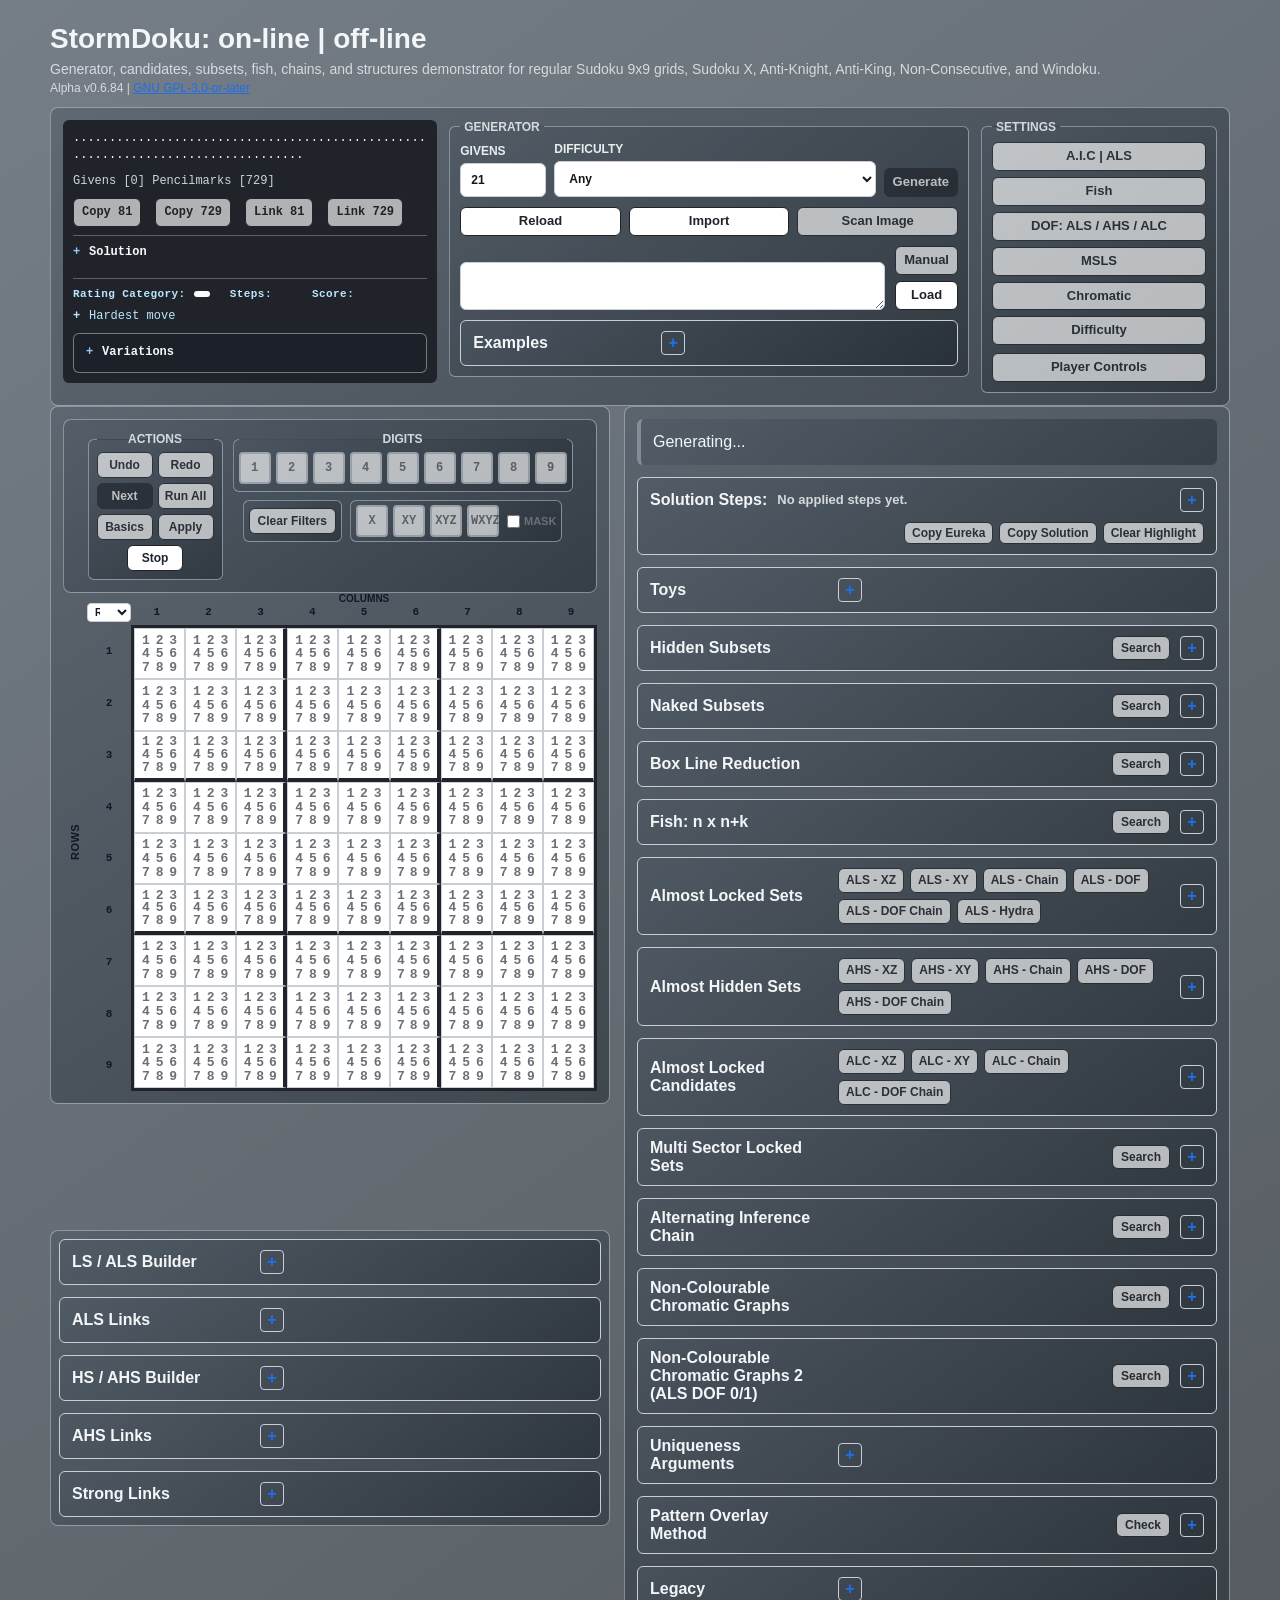
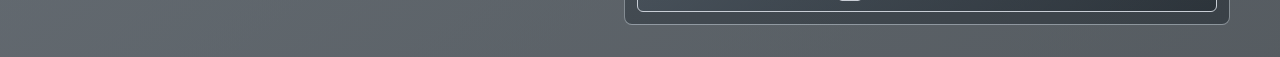
<file: index.html>
<!doctype html>
<html lang="en">
<head>
  <meta charset="utf-8">
  <meta http-equiv="Cache-Control" content="no-cache, no-store, must-revalidate">
  <meta http-equiv="Pragma" content="no-cache">
  <meta http-equiv="Expires" content="0">
  <meta name="viewport" content="width=device-width, initial-scale=1">
  <meta http-equiv="Content-Security-Policy" content="default-src 'self'; script-src 'self' 'unsafe-eval'; style-src 'self'; img-src 'self' blob: data:; worker-src 'self' blob:; connect-src 'self' blob:; font-src 'self' data:; object-src 'none'; base-uri 'self'; form-action 'self';">
  <title>StormDoku: on-line | off-line</title>
  <link rel="stylesheet" href="./src/app.css?v=20261119-02">
</head>
<body>
  <header>
    <div class="header-brand">
      <h1>StormDoku: <span title="Hosted use: the page may load its normal worker scripts and OCR resources when available.">on-line</span> | <span title="Local use: open the repository's index.html directly from file:// and use the bundled solver worker without a server or internet connection.">off-line</span></h1>
      <p class="topline">Generator, candidates, subsets, fish, chains, and structures demonstrator for regular Sudoku 9x9 grids, Sudoku X, Anti-Knight, Anti-King, Non-Consecutive, and Windoku.</p>
      <p class="app-meta">Alpha v0.6.84 | <a href="https://www.gnu.org/licenses/gpl-3.0.html" target="_blank" rel="noreferrer">GNU GPL-3.0-or-later</a></p>
    </div>
  </header>

  <main>
    <section class="workspace-panel controls-workspace-panel" aria-label="Controls">
      <div class="code puzzle-string-box">
        <div id="puzzleString"></div>
        <div id="puzzleStateMeta" class="puzzle-state-meta" aria-live="polite"></div>
        <div class="string-actions" aria-label="Copy puzzle strings">
          <button id="copyPuzzle81" class="secondary" type="button" title="Copy the original 81-character puzzle string">Copy 81</button>
          <button id="copyPuzzle729" class="secondary" type="button"
            title="Copy the current 729-candidate grid with cell and box borders">
            Copy 729
          </button>
          <button id="copyPuzzle81Link" class="secondary" type="button" title="Copy a link that opens this puzzle and its active variation settings">Link 81</button>
          <button id="copyPuzzle729Link" class="secondary" type="button" title="Copy a link that opens this candidate grid and its active variation settings">Link 729</button>
        </div>
        <details class="solution-inline" id="solutionPanel">
          <summary>Solution</summary>
          <div class="solution-inline-value" id="solutionString"></div>
        </details>
        <div id="ratingSummary" class="rating-summary" hidden aria-live="polite">
          <div class="rating-summary-line">
            <span class="rating-summary-label">Rating Category:</span>
            <strong id="ratingCategory" class="rating-summary-category"></strong>
            <span class="rating-summary-metrics">
              <span class="rating-summary-label" title="Number of solving steps included in the rating">Steps:</span>
              <span id="ratingStepCount" class="rating-summary-metric"></span>
              <span class="rating-summary-label rating-summary-score" title="Cumulative score across all applicable rated steps">Score:</span>
              <span id="ratingDetail" class="rating-summary-detail"></span>
            </span>
          </div>
          <details class="rating-hardest-move">
            <summary title="Highest-rated individual technique encountered; separate from the cumulative score">Hardest move</summary>
            <div id="ratingHardestMove" class="rating-hardest-move-value"></div>
          </details>
        </div>
        <details class="variant-settings">
        <summary>Variations</summary>
        <div class="variant-toggle-grid" aria-label="Sudoku variations">
          <label class="variant-toggle" title="Add the two main diagonal units.">
            <input id="variantDiagonal" type="checkbox">
            Diagonal
          </label>
          <label class="variant-toggle" title="Add the anti-diagonal unit.">
            <input id="variantAntiDiagonal" type="checkbox">
            Anti-Diagonal
          </label>
          <label class="variant-toggle" title="Add the four Windoku regions and five disjoint groups.">
            <input id="variantWindoku" type="checkbox">
            Windoku
          </label>
          <label class="variant-toggle" title="Prevent equal digits from touching diagonally.">
            <input id="variantAntiKing" type="checkbox">
            Anti-King
          </label>
          <label class="variant-toggle" title="Prevent equal digits from touching a chess-knight move away.">
            <input id="variantAntiKnight" type="checkbox">
            Anti-Knight
          </label>
          <label class="variant-toggle" title="Prevent consecutive digits from touching orthogonally.">
            <input id="variantNonConsecutive" type="checkbox">
            Non-Consecutive
          </label>
        </div>
        </details>
      </div>
      <fieldset class="generator-panel">
        <legend>Generator</legend>
        <div class="generator-fields">
          <label title="Target starting clues. The generator begins with a solved grid and removes clues; it may stop above this number when uniqueness or the selected difficulty requires it.">
            Givens
            <input id="givens" type="number" min="1" max="81" value="21"
              aria-label="Target number of starting clues">
          </label>
          <label>
            Difficulty
            <select id="generationDifficulty">
              <option value="Any" selected>Any</option>
              <option value="Lulz">Lulz</option>
              <option value="Extremely Easy">Extremely Easy</option>
              <option value="Very Easy">Very Easy</option>
              <option value="Modestly Easy">Modestly Easy</option>
              <option value="Easy">Easy</option>
              <option value="Moderate">Moderate</option>
              <option value="Tough">Tough</option>
              <option value="Challenging">Challenging</option>
              <option value="Irritating">Irritating</option>
              <option value="Frustrating">Frustrating</option>
              <option value="Hard">Hard</option>
              <option value="Demanding">Demanding</option>
              <option value="Expert">Expert</option>
              <option value="Brutal">Brutal</option>
              <option value="Fiendish">Fiendish</option>
              <option value="Nightmare">Nightmare</option>
              <option value="Abyssal">Abyssal</option>
              <option value="Ascendant">Ascendant</option>
              <option value="Transcendent">Transcendent</option>
              <option value="Singularity">Singularity</option>
              <option value="Unfathomable">Unfathomable</option>
              <option value="Unknown">Unknown</option>
            </select>
          </label>
          <button id="generate" type="button">Generate</button>
        </div>
        <div class="generator-actions">
          <button id="reset" class="secondary" type="button" title="Reload the current grid">Reload</button>
          <button id="import" class="secondary" type="button"
            title="Import from the clipboard. Accepts 81-character puzzle strings or 729-bit candidate strings.">
            Import
          </button>
          <button id="scanImage" class="secondary" type="button"
            title="Scan Image uses Tesseract.js OCR on hosted pages and a bundled Ocrad fallback for direct file pages. Tesseract is provided under the Apache License 2.0.">
            Scan Image
          </button>
        </div>
        <input id="ocrImageInput" type="file" accept="image/*" hidden>
        <div class="puzzle-input-group">
          <label>
            <textarea id="input" aria-label="Puzzle string" spellcheck="false"
              title="Accepts 81-character puzzle strings, 729 candidate bits, or candidate-grid text."></textarea>
          </label>
          <div class="puzzle-input-actions">
            <button id="manualMode" class="secondary" type="button" aria-pressed="false"
              aria-label="Manual grid building"
              title="Disable promotion security - to allow manual building of grids">
              Manual
            </button>
            <button id="load" class="secondary" type="button"
              title="Accepts 81-character puzzle strings, 729 candidate bits, or candidate-grid text. Load the puzzle string shown here.">
              Load
            </button>
          </div>
        </div>
      <details class="pom-panel examples-panel" id="examplesPanel">
        <summary><h2>Examples</h2></summary>
        <div class="pom-body">
          <div class="example-groups">
            <details class="example-group example-group-difficulty">
              <summary><h3>Difficulty Examples</h3></summary>
              <div class="report-subsection-body">
                <div class="example-item">
                  <button class="secondary example-load" type="button"
                    data-example-puzzle=".9.3.8.16....6....6.....548...4.6...5...7..........43....98....976......84....2.1">Moderate</button>
                  <code class="example-puzzle">.9.3.8.16....6....6.....548...4.6...5...7..........43....98....976......84....2.1</code>
                </div>
                <div class="example-item">
                  <button class="secondary example-load" type="button"
                    data-example-puzzle="6.238...77...............1.59..7.8....6..1..2.8..5......9...23....4..6.1....3....">Irritating</button>
                  <code class="example-puzzle">6.238...77...............1.59..7.8....6..1..2.8..5......9...23....4..6.1....3....</code>
                </div>
                <div class="example-item">
                  <button class="secondary example-load" type="button"
                    data-example-puzzle="2..3..9.......456...3.7...1.4..23.........87..9.7............9...2.6.4188..4.5...">Hard</button>
                  <code class="example-puzzle">2..3..9.......456...3.7...1.4..23.........87..9.7............9...2.6.4188..4.5...</code>
                </div>
                <div class="example-item">
                  <button class="secondary example-load" type="button"
                    data-example-puzzle="........1.162.8..387...6.4...4.53..2.......655..7..3..7.83......4.6.....3...4....">Demanding</button>
                  <code class="example-puzzle">........1.162.8..387...6.4...4.53..2.......655..7..3..7.83......4.6.....3...4....</code>
                </div>
                <div class="example-item">
                  <button class="secondary example-load" type="button"
                    data-example-puzzle=".8.....61..2..7.....4...8.7.....247..4.6..1..5....9.3.8..1.594...........6.3.....">Nightmare</button>
                  <code class="example-puzzle">.8.....61..2..7.....4...8.7.....247..4.6..1..5....9.3.8..1.594...........6.3.....</code>
                </div>
              </div>
            </details>
            <details class="example-group example-group-uniqueness">
              <summary><h3>Uniqueness Arguments</h3></summary>
              <div class="report-subsection-body">
                <div class="example-item">
                  <button class="secondary example-load" type="button"
                    data-example-puzzle="57..24..1382761954....857....8.5.17.72..1..4.153497...237146.9.965.3.4178..579.6.">Unique Rectangle Type 1</button>
                  <code class="example-puzzle">57..24..1382761954....857....8.5.17.72..1..4.153497...237146.9.965.3.4178..579.6.</code>
                </div>
                <div class="example-item">
                  <button class="secondary example-load" type="button"
                    data-example-puzzle=".3...1.6.7...4.35.4.....7..8...7..2.....32.9....8.......6..8......293.....1...4..">Unique Rectangle Type 4 | 5</button>
                  <code class="example-puzzle">.3...1.6.7...4.35.4.....7..8...7..2.....32.9....8.......6..8......293.....1...4..</code>
                </div>
                <div class="example-item">
                  <button class="secondary example-load" type="button"
                    data-example-puzzle="9....86.......48.....65.2..3.1..............1.4.7.5.3......6....8..9..27..21...9.">Unique Rectangle Type 3 - ALS</button>
                  <code class="example-puzzle">9....86.......48.....65.2..3.1..............1.4.7.5.3......6....8..9..27..21...9.</code>
                </div>
                <div class="example-item">
                  <button class="secondary example-load" type="button"
                    data-example-puzzle="5.6.74...84935126717..86..548.5.79..9518.37..6.71495..215438679368795...794612853">Type 3 ALS | ALS-XZ</button>
                  <code class="example-puzzle">5.6.74...84935126717..86..548.5.79..9518.37..6.71495..215438679368795...794612853</code>
                </div>
                <div class="example-item">
                  <button class="secondary example-load" type="button"
                    data-example-puzzle=".2..86.5....75..6.568.4.....564379...9.168.35..35296...7..145..6.1.75....45.937..">Type 3 ALS-XZ</button>
                  <code class="example-puzzle">.2..86.5....75..6.568.4.....564379...9.168.35..35296...7..145..6.1.75....45.937..</code>
                  <small class="example-note">Also demonstrates Unique Rectangle Type 8.</small>
                </div>
                <div class="example-item">
                  <button class="secondary example-load" type="button"
                    data-example-puzzle=".....8......3...7...3.7492...271...6....3.....1...5.8.2..5.....3.198......7...5.1">Unique Rectangle Type 7</button>
                  <code class="example-puzzle">.....8......3...7...3.7492...271...6....3.....1...5.8.2..5.....3.198......7...5.1</code>
                </div>
              </div>
            </details>
            <details class="example-group example-group-chromatic">
              <summary><h3>Chromatic Graphs</h3></summary>
              <div class="report-subsection-body">
                <div class="example-item">
              <button class="secondary example-load" type="button" data-example-puzzle="........1.....2.3...4.15.......346...47..8.1.6.31.78...78...1.63...8..744.67.138.">Chromatic Type 2 - Same digit 1</button>
              <code class="example-puzzle">........1.....2.3...4.15.......346...47..8.1.6.31.78...78...1.63...8..744.67.138.</code>
            </div>
                <div class="example-item">
              <button class="secondary example-load" type="button" data-example-puzzle=".......12.....13....4.....5.3..647...6837...14.71.8....43.16...68.74.1.37..8.3.6.">Chromatic Type 2 - Same digit 2</button>
              <code class="example-puzzle">.......12.....13....4.....5.3..647...6837...14.71.8....43.16...68.74.1.37..8.3.6.</code>
            </div>
                <div class="example-item">
              <button class="secondary example-load" type="button" data-example-puzzle="...........1..2.34..2.1356..17.86..3.6.2.1.8.2.873.6...7..28...12.36..7.8.61.73..">Chromatic Type 2 - Same digit 3</button>
              <code class="example-puzzle">...........1..2.34..2.1356..17.86..3.6.2.1.8.2.873.6...7..28...12.36..7.8.61.73..</code>
            </div>
                <div class="example-item">
              <button class="secondary example-load" type="button" data-example-puzzle="123000709000700230000200045230071006019620070000900000301090000072360000960100300">Chromatic Type 2A +x Guardians</button>
              <code class="example-puzzle">123000709000700230000200045230071006019620070000900000301090000072360000960100300</code>
            </div>
              </div>
            </details>
            <details class="example-group example-group-fish">
              <summary><h3>Fish</h3></summary>
              <div class="report-subsection-body">
                <div class="example-item">
              <button class="secondary example-load" type="button" data-example-puzzle=".31...6..2.9....5.....8..9...8.6........29..79....3.684...32.8.76....3......45...">2x2+K1 Fish 2.25</button>
              <code class="example-puzzle">.31...6..2.9....5.....8..9...8.6........29..79....3.684...32.8.76....3......45...</code>
            </div>
                <div class="example-item">
              <button class="secondary example-load" type="button" data-example-puzzle=".46...92..9.......8.13...4..8..4.61.2...6.5......2..94..37.9.....8.....6.......7.">3x3+2 fish</button>
              <code class="example-puzzle">.46...92..9.......8.13...4..8..4.61.2...6.5......2..94..37.9.....8.....6.......7.</code>
            </div>
                <div class="example-item">
              <button class="secondary example-load" type="button" data-example-puzzle="4..8.1..28....3....2596..3..3...825....5..9...8....6..9...4...834...5.......9.7..">4x4+2 fish</button>
              <code class="example-puzzle">4..8.1..28....3....2596..3..3...825....5..9...8....6..9...4...834...5.......9.7..</code>
            </div>
              </div>
            </details>
            <!-- Test Grids are supported examples, not disposable failure fixtures. -->
            <details class="example-group example-group-test-grids">
              <summary><h3>Test Grids</h3></summary>
              <div class="report-subsection-body">
                <div class="example-item">
                  <button class="secondary example-load" type="button"
                    data-example-puzzle="123456789456789123789123456231564897564897231897231564312645978645978312978312645">Most Canonical</button>
                  <code class="example-puzzle">123456789456789123789123456231564897564897231897231564312645978645978312978312645</code>
                </div>
                <div class="example-item">
                  <button class="secondary example-load" type="button"
                    data-example-puzzle="85..7.269.7.5.934.3..264758.2764..351.8.3.6.7..6.21894485316..276149....29385..1.">Lulz grid</button>
                  <code class="example-puzzle">85..7.269.7.5.934.3..264758.2764..351.8.3.6.7..6.21894485316..276149....29385..1.</code>
                </div>
                <div class="example-item">
                  <button class="secondary example-load" type="button"
                    data-example-puzzle="500000009020100070008000300040002000000050000000706010003000800060004020900000005">Strmckr's 11.4 SE</button>
                  <code class="example-puzzle">500000009020100070008000300040002000000050000000706010003000800060004020900000005</code>
                </div>
                <div class="example-item">
                  <button class="secondary example-load" type="button"
                    data-example-key="blank-candidate-grid">Blank Grid</button>
                  <code class="example-puzzle">123456789 in every cell</code>
                </div>
              </div>
            </details>
            <details class="example-group example-group-subsets">
              <summary><h3>Subsets</h3></summary>
              <div class="report-subsection-body">
                <div class="example-item">
              <button class="secondary example-load" type="button" data-example-puzzle="...6.1...49...5..26....4....128..56.7.....9...48.9....26.....9..5....48.........3">Hidden Pair</button>
              <code class="example-puzzle">...6.1...49...5..26....4....128..56.7.....9...48.9....26.....9..5....48.........3</code>
            </div>
                <div class="example-item">
              <button class="secondary example-load" type="button" data-example-puzzle="..6.2....3..6.8..92.139.....7.....5..1...67.4.6..5.9.1...16.5..62...9.17.4....8..">Hidden Triple</button>
              <code class="example-puzzle">..6.2....3..6.8..92.139.....7.....5..1...67.4.6..5.9.1...16.5..62...9.17.4....8..</code>
            </div>
                <div class="example-item">
              <button class="secondary example-load" type="button" data-example-puzzle=".76...4.11..3...8..4......2....2...5.....5.39.61......9..6.85....7.5...........24">Naked Triple</button>
              <code class="example-puzzle">.76...4.11..3...8..4......2....2...5.....5.39.61......9..6.85....7.5...........24</code>
            </div>
                <div class="example-item">
              <button class="secondary example-load" type="button" data-example-puzzle="049750000500000000008690000097083260060000050035460980000026700000000008000075420">Hidden Quad</button>
              <code class="example-puzzle">049750000500000000008690000097083260060000050035460980000026700000000008000075420</code>
            </div>
              </div>
            </details>
            <details class="example-group example-group-aic">
              <summary><h3>A.I.C.</h3></summary>
              <div class="report-subsection-body">
                <div class="example-item">
              <button class="secondary example-load" type="button" data-example-puzzle=".6.....59....29.6.27........1.....2...678....93.15....1....48..8...7...3......51.">M(3)-Wing</button>
              <code class="example-puzzle">.6.....59....29.6.27........1.....2...678....93.15....1....48..8...7...3......51.</code>
            </div>
                <div class="example-item">
              <button class="secondary example-load" type="button" data-example-puzzle="..........8.6.23.46..4.1....6.9...1..27...8..4.....96..48........1..3......5..471">M(2) - Wing</button>
              <code class="example-puzzle">..........8.6.23.46..4.1....6.9...1..27...8..4.....96..48........1..3......5..471</code>
            </div>
                <div class="example-item">
              <button class="secondary example-load" type="button" data-example-puzzle=".5.3.....8...193............8...4.2.5.....79.26.9..4.1.436.7.....5...........32.6">L(1)-Wing</button>
              <code class="example-puzzle">.5.3.....8...193............8...4.2.5.....79.26.9..4.1.436.7.....5...........32.6</code>
            </div>
                <div class="example-item">
              <button class="secondary example-load" type="button" data-example-puzzle="5..1..3.........6.98...2........3..52...9.....9...428.14.9.....7..5....4..3...92.">L(2)-Wing</button>
              <code class="example-puzzle">5..1..3.........6.98...2........3..52...9.....9...428.14.9.....7..5....4..3...92.</code>
            </div>
                <div class="example-item">
              <button class="secondary example-load" type="button" data-example-puzzle="4.8.963..2...3..5....1.2.6..7......6...71.........8.9...4..1....8.674.12..5......">L(3)-Wing</button>
              <code class="example-puzzle">4.8.963..2...3..5....1.2.6..7......6...71.........8.9...4..1....8.674.12..5......</code>
            </div>
                <div class="example-item">
              <button class="secondary example-load" type="button" data-example-puzzle="26...7....1....37....356......5.4....7.96......9...62.....9..35.2..4.81...8..3...">H(3)-Wing</button>
              <code class="example-puzzle">26...7....1....37....356......5.4....7.96......9...62.....9..35.2..4.81...8..3...</code>
            </div>

                <div class="example-item">
              <button class="secondary example-load" type="button" data-example-puzzle=".8...4...1.79.6....6.8.52..6...79..8.35...96...8...4.......1...5..4....9...6.714.">2-String Kite</button>
              <code class="example-puzzle">.8...4...1.79.6....6.8.52..6...79..8.35...96...8...4.......1...5..4....9...6.714.</code>
            </div>
                <div class="example-item">
              <button class="secondary example-load" type="button" data-example-puzzle=".....95.2.2...7..4.9.......3........61.8.....2......4..8..6.3..9.62...7......415.">W-Wing</button>
              <code class="example-puzzle">.....95.2.2...7..4.9.......3........61.8.....2......4..8..6.3..9.62...7......415.</code>
            </div>
                <div class="example-item">
              <button class="secondary example-load" type="button" data-example-puzzle="6...7...4.....92.1...6123...81...9.....3......24.......6.2.7.8.....85....9....45.">S-Wing</button>
              <code class="example-puzzle">6...7...4.....92.1...6123...81...9.....3......24.......6.2.7.8.....85....9....45.</code>
            </div>
                <div class="example-item">
              <button class="secondary example-load" type="button" data-example-puzzle="1....36..2..9........681.325...74..3.7...2.6........8..2....5...3...68..6..1...7.">Empty Rectangle</button>
              <code class="example-puzzle">1....36..2..9........681.325...74..3.7...2.6........8..2....5...3...68..6..1...7.</code>
            </div>
                <div class="example-item">
              <button class="secondary example-load" type="button" data-example-puzzle="8..6......6..31..2...2....7....2.......8...49...7.318.6........42.38.6..39..4....">Empty Rectangle 2</button>
              <code class="example-puzzle">8..6......6..31..2...2....7....2.......8...49...7.318.6........42.38.6..39..4....</code>
            </div>
              </div>
            </details>
            <details class="example-group example-group-als">
              <summary><h3>ALS</h3></summary>
              <div class="report-subsection-body">
                <div class="example-item">
              <button class="secondary example-load" type="button" data-example-puzzle="46..83....5.21.436.134..8....164859...4.7.1...951327....6...38.53.8.4......39...5">XY-Wing</button>
              <code class="example-puzzle">46..83....5.21.436.134..8....164859...4.7.1...951327....6...38.53.8.4......39...5</code>
            </div>
                <div class="example-item">
              <button class="secondary example-load" type="button" data-example-puzzle="1..4.69.....1...24...2......82.4.7..5....8....9....3..2.78..5...68.752....592.68.">XY-Wing</button>
              <code class="example-puzzle">1..4.69.....1...24...2......82.4.7..5....8....9....3..2.78..5...68.752....592.68.</code>
            </div>
                <div class="example-item">
              <button class="secondary example-load" type="button" data-example-puzzle=".68..314974...6.....5...7.2.7.5.14...512.....38....59.....8...45.....8.7.....5..6">WXYZ-Wing</button>
              <code class="example-puzzle">.68..314974...6.....5...7.2.7.5.14...512.....38....59.....8...45.....8.7.....5..6</code>
            </div>
                <div class="example-item">
              <button class="secondary example-load" type="button" data-example-puzzle="726.......85.4..31.1.8........2..3..3...7.6.2....1..5463...1..81.8..64...74.8....">ALS-XZ</button>
              <code class="example-puzzle">726.......85.4..31.1.8........2..3..3...7.6.2....1..5463...1..81.8..64...74.8....</code>
            </div>
                <div class="example-item">
              <button class="secondary example-load" type="button" data-example-puzzle="..278....1.....7.3.....9.8.48...6.9.....4.2.82..17........5.3...358....2.4.......">D.D.S</button>
              <code class="example-puzzle">..278....1.....7.3.....9.8.48...6.9.....4.2.82..17........5.3...358....2.4.......</code>
            </div>
                <div class="example-item">
              <button class="secondary example-load" type="button" data-example-puzzle=".......87..3.1.......59.16....2....9..2.5.34..9.3......564....874..2......91..6..">DDS</button>
              <code class="example-puzzle">.......87..3.1.......59.16....2....9..2.5.34..9.3......564....874..2......91..6..</code>
            </div>
                <div class="example-item">
              <button class="secondary example-load" type="button" data-example-puzzle="4.5.2.6..26819.....1.........961.48.3.4.8.....86.3......2..9.6..4.2..8.7...8..9..">VWXYZ Transport</button>
              <code class="example-puzzle">4.5.2.6..26819.....1.........961.48.3.4.8.....86.3......2..9.6..4.2..8.7...8..9..</code>
            </div>
              </div>
            </details>
            <details class="example-group example-group-ahs">
              <summary><h3>AHS</h3></summary>
              <div class="report-subsection-body">
                <div class="example-item">
              <button class="secondary example-load" type="button" data-example-puzzle="3..6.79...7..12385....3....76.3..89...9.6..1343.....56.9.2.35...4.19..3..23..6..9">AHS-XZ</button>
              <code class="example-puzzle">3..6.79...7..12385....3....76.3..89...9.6..1343.....56.9.2.35...4.19..3..23..6..9</code>
            </div>
              </div>
            </details>
          </div>
          </div>
        </div>
      </details>
      </fieldset>
      <dialog id="ocrDialog" class="ocr-dialog" aria-labelledby="ocrDialogTitle">
        <div class="ocr-dialog-body">
          <h2 id="ocrDialogTitle">Scan Sudoku Image</h2>
          <img id="ocrPreview" class="ocr-preview" alt="Selected Sudoku image preview">
          <div id="ocrStatus" role="status">Choose an image to begin.</div>
          <p class="input-note">Privacy: OCR runs in this page using the bundled local engine or local Tesseract assets. The selected image is not uploaded by StormDoku.</p>
          <label>
            Recognized givens
            <textarea id="ocrResult" class="ocr-result" spellcheck="false"
              aria-label="Recognized Sudoku givens"></textarea>
          </label>
          <div class="ocr-actions">
            <button id="ocrCancel" class="secondary" type="button">Cancel</button>
            <button id="ocrLoad" type="button" disabled>Load Grid</button>
          </div>
        </div>
      </dialog>
      <fieldset class="settings-dock">
        <legend>Settings</legend>
        <div class="settings-dock-actions">
          <button id="chainSettingsButton" class="secondary" type="button"
            popovertarget="chainSettingsPopover" popovertargetaction="toggle">
            A.I.C | ALS
          </button>
          <button id="fishSettingsButton" class="secondary" type="button"
            popovertarget="fishSettingsPopover" popovertargetaction="toggle">
            Fish
          </button>
          <button id="alsAhsAlcSettingsButton" class="secondary" type="button"
            popovertarget="alsAhsAlcSettingsPopover" popovertargetaction="toggle">
            DOF: ALS / AHS / ALC
          </button>
          <button id="mslsSettingsButton" class="secondary" type="button"
            popovertarget="mslsSettingsPopover" popovertargetaction="toggle">
            MSLS
          </button>
          <button id="chromaticSettingsButton" class="secondary" type="button"
            popovertarget="chromaticSettingsPopover" popovertargetaction="toggle">
            Chromatic
          </button>
          <button id="difficultySettingsButton" class="secondary" type="button"
            popovertarget="difficultySettingsPopover" popovertargetaction="toggle">
            Difficulty
          </button>
        </div>
        <button id="playerControlsButton" class="secondary" type="button"
          popovertarget="playerControlsPopover" popovertargetaction="toggle">
          Player Controls
        </button>
        <div id="playerControlsPopover" class="overlay-information-key" popover>
          <div class="overlay-key-grid">
            <label class="player-controls-toggle" title="Show givens/solved in Rn,Cn,Bn space">
              <input id="showFixedInVantage" type="checkbox" aria-label="Show givens and solved values in Rn, Cn, Bn space">
              <span>Show givens/solved in Rn,Cn,Bn space</span>
            </label>
            <label class="player-controls-toggle" title="Use zeroes for empty cells when copying the 81-character puzzle">
              <input id="copy81EmptyAsZero" type="checkbox" aria-label="Copy 81-character puzzle with zeroes for empty cells">
              <span>Copy 81 with 0 for empty cells</span>
            </label>
            <div class="overlay-key-item" title="Remove that candidate from the selected cell">
              <kbd>Ctrl/Cmd + 1-9</kbd><span>Remove candidate from selected cell</span>
            </div>
            <div class="overlay-key-item"><kbd>Left click cell</kbd><span>Select or focus cell</span></div>
            <div class="overlay-key-item"><kbd>Left click candidate</kbd><span>Add candidate</span></div>
            <div class="overlay-key-item"><kbd>Double-left-click candidate</kbd><span>Promote candidate to solved</span></div>
            <div class="overlay-key-item"><kbd>Right click candidate</kbd><span>Remove candidate</span></div>
            <div class="overlay-key-item"><kbd>Long press candidate</kbd><span>Remove candidate digit</span></div>
            <div class="overlay-key-item"><kbd>1-9 / Numpad</kbd><span>Add candidate</span></div>
            <div class="overlay-key-item"><kbd>Ctrl/Cmd + 1-9</kbd><span>Remove candidate from selected cell</span></div>
            <div class="overlay-key-item"><kbd>Spacebar + digit</kbd><span>Set solved value</span></div>
            <div class="overlay-key-item"><kbd>Spacebar + left click</kbd><span>Set clicked candidate solved</span></div>
            <div class="overlay-key-item"><kbd>Delete / Backspace</kbd><span>Remove or clear value</span></div>
            <div class="overlay-key-item"><kbd>Arrow keys</kbd><span>Wrap cell focus</span></div>
            <div class="overlay-key-item"><kbd>Home / End</kbd><span>Jump to r1c1 / r9c9</span></div>
            <div class="overlay-key-item"><kbd>Ctrl/Cmd + Z/Y</kbd><span>Undo / redo</span></div>
            <div class="overlay-key-item"><kbd>Ctrl/Cmd + N</kbd><span>Next solver move</span></div>
            <div class="overlay-key-item"><kbd>Ctrl/Cmd + R</kbd><span>Run all enabled moves</span></div>
            <div class="overlay-key-item"><kbd>Ctrl/Cmd + B</kbd><span>Apply basics</span></div>
            <div class="overlay-key-item"><kbd>Ctrl/Cmd + A</kbd><span>Apply highlighted move</span></div>
            <div class="overlay-key-item"><kbd>Ctrl/Cmd + S</kbd><span>Stop active search</span></div>
            <div class="overlay-key-item"><kbd>F1 / F2 / F3 / F4</kbd><span>Switch RC / Rn / Cn / Bn view</span></div>
            <div class="overlay-key-item"><kbd>Escape</kbd><span>Clear cell focus</span></div>
          </div>
        </div>
      </fieldset>
    </section>

    <div class="settings-popover-holder">
      <div id="difficultySettingsPopover" class="difficulty-settings-popover" popover>
        <section class="difficulty-math" aria-labelledby="difficultyMathHeading">
          <div class="difficulty-math-heading">
            <details class="difficulty-flow">
              <summary aria-label="Show solver search flow" title="Show solver search flow">+</summary>
              <div class="difficulty-flow-panel" role="note">
                <ol id="difficultyFlowList">
                  <li><strong>1. LULZ.</strong> <span>Return Last Man Standing immediately when it exists.</span></li>
                  <li><strong>2. Extremely Easy.</strong> <span>Hidden Single, Naked Single, then Box-Line Reduction.</span></li>
                  <li><strong>3. Very Easy.</strong> <span>Hidden Pair, Naked Pair, then basic X-Wing.</span></li>
                  <li><strong>4a. Modestly Easy chains.</strong> <span>Depth 2, strong-link types 0-3; tie order is Skyscraper, 2-String Kite, Finned X-Wing, Sashimi X-Wing, Empty Rectangle.</span></li>
                  <li><strong>4b. Modestly Easy fish.</strong> <span>Sequentially: Franken K0, Mutant K0, Franken K1, Mutant K1, Franken K2, Mutant K2.</span></li>
                  <li><strong>5. Easy.</strong> <span>Hidden Triple, Naked Triple, then basic Swordfish.</span></li>
                  <li><strong>6a. Moderate chains.</strong> <span>Depth 3 only, strong-link types 0-3: X-Chains plus the L(1)-Wing and ERI subclasses.</span></li>
                  <li><strong>6b. Moderate XY-Chains.</strong> <span>Depth 3, including XY-Wing/Ring forms.</span></li>
                  <li><strong>6c. Moderate B.A.R.N.S.</strong> <span>Size 3 XYZ Wing/Ring, after the XY phase.</span></li>
                  <li><strong>6d. Moderate named wings.</strong> <span>Depth 3; in order: L(2,3), W, S, M, H(1,2,3), and Strong wings/rings.</span></li>
                  <li><strong>6e. Moderate fish.</strong> <span>Sequentially: Franken K0, Mutant K0, Franken K1, Mutant K1, Franken K2, Mutant K2.</span></li>
                  <li><strong>7. Tough.</strong> <span>Hidden Quad, Naked Quad, then basic Jellyfish.</span></li>
                  <li><strong>8. Challenging.</strong> <span>Execute in order: X-Chains using strong-link types 0-3 at depth 4; B.A.R.N.S. transport; B.A.R.N.S./WXYZ size 4; XY-Chain depth 4; Hidden XY-Chain depth 4; ordinary AIC depth 4 with permitted Inversion Wings/Rings; then 4x4 Franken/Mutant fish in K0/K1/K2 order.</span></li>
                  <li><strong>9. Irritating.</strong> <span>In order: X-Chains depth 5; XY-Chain depth 5; Hidden XY-Chain depth 5; ordinary AIC depth 5; WXYZ transport; B.A.R.N.S. size 5; then 5x5 Franken/Mutant fish, with the listed subset/basic fish options off by default.</span></li>
                  <li><strong>10. Frustrating.</strong> <span>X-Chains depth 6, XY-Chains, Hidden XY-Chains, and AIC depth 6 with the configured ALS_RCC/AHS_RCC expansions; then B.A.R.N.S. transport size 5, B.A.R.N.S. size 6, Franken/Mutant 6x6 K0 fish, and W-Wing transport.</span></li>
                  <li><strong>11. Hard.</strong> <span>Full ALS-XZ, AHS-XZ, and ALC-XZ at depth 2; then full-depth ordinary X-Chains, XY-Chains, Hidden XY-Chains, and AIC using types 0-4 only; ALS/AHS/ALC nodes belong to their dedicated later phases.</span></li>
                  <li><strong>12. Demanding.</strong> <span>Named ALS/AHS/ALC Wings and Rings, Transport ALS-XZ, Transport AHS-XZ, Transport ALC-XZ, plus ALS-XY, AHS-XY, and ALC-XY at depth 3.</span></li>
                  <li><strong>13. Expert.</strong> <span>Transport ALS-XY, Transport AHS-XY, and Transport ALC-XY; size-9 subsets remain off by default.</span></li>
                  <li><strong>14. Brutal.</strong> <span>Full-scope ALS-Chains, AHS-Chains, and ALC-Chains beyond depth 3.</span></li>
                  <li><strong>15. Fiendish.</strong> <span>Dedicated AIC + ALS search using strong-link types 0-4 and ALS_RCC nodes.</span></li>
                  <li><strong>16. Nightmare.</strong> <span>Full AIC with all available link types beyond depth 3.</span></li>
                  <li><strong>17. Abyssal.</strong> <span>ALS-DOF, DDS, ADDS, AHS-DOF, then ALC-DOF with progressive DOF and digit scaling.</span></li>
                  <li><strong>18. Ascendant.</strong> <span>MSLS with progressively scaled multi-sector search.</span></li>
                  <li><strong>19. Transcendent.</strong> <span>ALS-DOF Chaining first, then AHS-DOF Chain, with progressive depth, digit, DOF, and runtime scaling.</span></li>
                  <li><strong>20. Singularity.</strong> <span>Non-Colourable Chromatic Graphs, then Non-Colourable Chromatic Graphs - ALS. ALS result forms and K values scale the score.</span></li>
                  <li><strong>21. Unfathomable.</strong> <span>ALS-Hydra chains, with score scaling by participant count.</span></li>
                </ol>
                <div class="difficulty-flow-rule"><strong>Selection rule:</strong> stop at the first phase with a valid move. Within that phase, choose the lowest final score, then the named tie order. A later phase never outranks an earlier phase.</div>
                <div class="difficulty-flow-rule"><strong>Score rule:</strong> base technique score + link modifiers + ALS_RCC digit modifiers + AHS_RCC cell modifiers. Strong-link modifiers are type 0=0.01, type 1=0.03, type 2=0.04, type 3=0.05, and type 4=0.06; ALS_RCC adds 0.01 per distinct digit in each ALS set, while AHS_RCC adds 0.01 per cell in each unique AHS set.</div>
              </div>
            </details>
            <h2 id="difficultyMathHeading">Search Flow / Score Math</h2>
          </div>
          <div class="difficulty-math-grid">
            <strong>Final move score</strong>
            <span>major technique score + link modifiers + ALS_RCC digit modifiers + AHS_RCC cell modifiers + shape/form modifiers</span>
            <strong>Ordinary links</strong>
            <span>Type 0 +0.01; Type 1 +0.03; Type 2 +0.04; Type 3 +0.05; Type 4 +0.06</span>
            <strong>ALS_RCC</strong>
            <span>+0.01 per digit in each unique set; 2 digits = +0.02, 3 digits = +0.03, and so on</span>
            <strong>ALS_RCC passes</strong>
            <span>2 digits → 3 → 4 → ... → configured maximum; larger passes are skipped when they cannot win</span>
            <strong>AHS_RCC</strong>
            <span>+0.01 per cell in each unique set; 2 cells = +0.02, 3 cells = +0.03, and so on</span>
            <strong>AHS_RCC passes</strong>
            <span>2 cells → 3 → 4 → ... → configured maximum; larger passes are skipped when they cannot win</span>
            <strong>Fish</strong>
            <span>n + (0.25 * K) + Franken 0.125 or Mutant 0.25</span>
            <strong>Chain / ALS</strong>
            <span>base + length excess + unique-digit excess + link curve + Open 0.25 or Ring 0.5</span>
            <strong>Transport</strong>
            <span>named transport modifier +1.0; generic chain length already accounts for length</span>
            <strong>DDS / ADDS</strong>
            <span>ALS-DOF = 12 + (0.25 * (DOF - 1)); DDS ring adds 0.5; Almost DDS adds 0.25 beyond DDS</span>
            <strong>DDS / ADDS Chain</strong>
            <span>base 13; Ring adds 0.5</span>
          </div>
          <p class="difficulty-math-note">The solver follows the phases above. It selects the lowest final score only among valid moves in the current phase; ties use that phase's item order.</p>
        </section>
        <div id="difficultyTable" class="difficulty-table" role="table" aria-label="Difficulty rating table"></div>
      </div>
    </div>

    <div class="settings-popover-holder">
      <div id="chromaticSettingsPopover" class="chain-settings-popover" popover>
        <div class="chain-settings-grid">
          <label>Graph Units
            <select id="chromaticUnitType">
              <option value="box">Boxes</option>
              <option value="row">Rows</option>
              <option value="column">Columns</option>
              <option value="all">All units</option>
            </select>
          </label>
          <div class="chromatic-range-grid" role="group" aria-label="Chromatic search ranges">
            <span></span>
            <span class="range-heading">Min</span>
            <span class="range-heading">Max</span>
            <span class="range-name">Sectors</span>
            <input id="chromaticMinSectors" type="number" min="2" max="5" value="4" aria-label="Minimum sectors">
            <input id="chromaticMaxSectors" type="number" min="2" max="6" value="6" aria-label="Maximum sectors">
            <span class="range-name">Digits</span>
            <input id="chromaticMinDigits" type="number" min="2" max="6" value="2" aria-label="Minimum digits">
            <input id="chromaticMaxDigits" type="number" min="2" max="6" value="5" aria-label="Maximum digits">
            <span class="range-name">Cells</span>
            <span class="range-empty" aria-hidden="true">-</span>
            <input id="chromaticMaxCells" type="number" min="12" max="40" value="32" aria-label="Maximum cells">
          </div>
        </div>
      </div>
    </div>

    <div class="settings-popover-holder">
      <div id="chainSettingsPopover" class="chain-settings-popover" popover>
        <div class="chain-settings-grid">
        <div class="chain-settings-row">
          <label>
            Chain Depth
            <select id="chainDepth">
              <option value="1">1</option>
              <option value="2">2</option>
              <option value="3">3</option>
              <option value="4">4</option>
              <option value="5">5</option>
              <option value="6">6</option>
              <option value="7">7</option>
              <option value="8" selected>8</option>
            </select>
          </label>
          <fieldset class="chain-type-filter">
            <legend>Usable Link Types</legend>
            <div class="chain-type-options">
              <label class="check" title="Type 1: bilocal strong links">
                <input id="chainStrongType0" type="checkbox" checked>
                Bi-Local
              </label>
              <label class="check" title="Type 2: cell-to-group strong links">
                <input id="chainStrongType1" type="checkbox" checked>
                Cell &lt;=&gt; Group
              </label>
              <label class="check" title="Type 3: group-to-group strong links">
                <input id="chainStrongType2" type="checkbox" checked>
                Group &lt;=&gt; Group
              </label>
              <label class="check" title="Type 4: empty-rectangle intersections">
                <input id="chainStrongType3" type="checkbox" checked>
                ERI
              </label>
              <label class="check" title="Type 5: Bivalve size-1 ALS strong links">
                <input id="chainStrongType4" type="checkbox" checked>
                BIVALVE (Size-1 ALS)
              </label>
              <label class="check" data-experimental-hidden="true" title="Almost Fish: a single digit XOR a genuine non-complete n x n+k fish">
                <input id="chainStrongType7" type="checkbox" disabled>
                ALMOST FISH (AF)
              </label>
              <label class="check" title="Include ALS RCC links in the chain walk">
                <input id="chainAlsRcc" type="checkbox" checked>
                ALS
              </label>
              <label class="check" title="Include AHS hidden-single links in the chain walk">
                <input id="chainAhs" type="checkbox" checked>
                AHS
              </label>
              <label class="check" data-experimental-hidden="true" title="Include verified non-colourable chromatic Type 3 XOR nodes in the chain walk">
                <input id="chainChromaticType3" type="checkbox" disabled>
                CHROMATIC T3
              </label>
            </div>
          </fieldset>
        </div>

        <fieldset class="chain-type-filter">
          <legend>Chain Node Size Limits</legend>
          <div class="chain-type-options">
            <label class="check" title="Limit the ALS node size used by chain searches.">
              <input id="chainUseAlsNodeLimits" type="checkbox" checked>
              ALS
            </label>
            <label>
              Max size
              <input id="chainAlsMaxSize" type="number" min="2" max="8" step="1" value="6">
            </label>
            <label class="check" title="Limit the AHS node size used by chain searches.">
              <input id="chainUseAhsNodeLimits" type="checkbox" checked>
              AHS
            </label>
            <label>
              Max digits
              <input id="chainAhsMaxSize" type="number" min="2" max="8" step="1" value="6">
            </label>
            <label class="check" title="Limit the ALS/AHS node size used by mixed ALC searches.">
              <input id="chainUseAlcNodeLimits" type="checkbox" checked>
              ALC
            </label>
            <label>
              Max size
              <input id="chainAlcMaxSize" type="number" min="2" max="8" step="1" value="5">
            </label>
          </div>
          <p class="difficulty-math-note">The selected maximum is cumulative: size 2, then sizes 2-3, then sizes 2-4, and so on.</p>
        </fieldset>

          <div class="move-type-control">
          <button id="moveTypeMenuButton" class="secondary move-type-menu-button" type="button"
            popovertarget="moveTypesPopover" popovertargetaction="toggle">
            Usable Move Types
          </button>
          <div id="moveTypesPopover" class="move-type-popover" popover>
            <details class="move-type-group">
              <summary>Singles</summary>
              <div class="move-type-group-options">
                <label class="check"><input id="moveLastManStanding" type="checkbox" checked> Last Man Standing</label>
                <label class="check"><input id="moveHiddenSingle" type="checkbox" checked> Hidden Single</label>
                <label class="check"><input id="moveNakedSingle" type="checkbox" checked> Naked Single</label>
              </div>
            </details>
            <details class="move-type-group">
              <summary>Locked Candidates</summary>
              <div class="move-type-group-options">
                <label class="check"><input id="moveBoxLine" type="checkbox" checked> Box - Line Reduction</label>
              </div>
            </details>
            <details class="move-type-group">
              <summary>Subsets</summary>
              <div class="move-type-group-options">
                <label class="check"><input id="moveHiddenPair" type="checkbox" checked> Hidden Pair</label>
                <label class="check"><input id="moveNakedPair" type="checkbox" checked> Naked Pair</label>
                <label class="check"><input id="moveHiddenTriple" type="checkbox" checked> Hidden Triple</label>
                <label class="check"><input id="moveNakedTriple" type="checkbox" checked> Naked Triple</label>
                <label class="check"><input id="moveHiddenQuad" type="checkbox" checked> Hidden Quad</label>
                <label class="check"><input id="moveNakedQuad" type="checkbox" checked> Naked Quad</label>
                <label class="check"><input id="moveHiddenQuintuple" type="checkbox"> Hidden Quintuple</label>
                <label class="check"><input id="moveNakedQuintuple" type="checkbox"> Naked Quintuple</label>
                <label class="check"><input id="moveHiddenSextuple" type="checkbox"> Hidden Sextuple</label>
                <label class="check"><input id="moveNakedSextuple" type="checkbox"> Naked Sextuple</label>
                <label class="check"><input id="moveHiddenSeptuple" type="checkbox"> Hidden Septuple</label>
                <label class="check"><input id="moveNakedSeptuple" type="checkbox"> Naked Septuple</label>
                <label class="check"><input id="moveHiddenOctuple" type="checkbox"> Hidden Octuple</label>
                <label class="check"><input id="moveNakedOctuple" type="checkbox"> Naked Octuple</label>
                <label class="check"><input id="moveHiddenNontuple" type="checkbox"> Hidden Nontuple</label>
                <label class="check"><input id="moveNakedNontuple" type="checkbox"> Naked Nontuple</label>
              </div>
            </details>
            <details class="move-type-group">
              <summary>Fish</summary>
              <div class="move-type-group-options">
                <label class="check"><input id="moveCyclops" type="checkbox"> Cyclops</label>
                <label class="check"><input id="moveXWing" type="checkbox" checked> X-Wing</label>
                <label class="check"><input id="moveExtendedFish2" type="checkbox" checked> 2x2+K Fish</label>
                <label class="check"><input id="moveSwordfish" type="checkbox" checked> SwordFish</label>
                <label class="check"><input id="moveExtendedFish3" type="checkbox" checked> 3x3+K Fish</label>
                <label class="check"><input id="moveJellyfish" type="checkbox" checked> JellyFish</label>
                <label class="check"><input id="moveExtendedFish4" type="checkbox" checked> 4x4+K Fish</label>
                <label class="check"><input id="moveSquirmbag" type="checkbox"> Squirmbag</label>
                <label class="check"><input id="moveExtendedFish5" type="checkbox"> 5x5+K Fish</label>
                <label class="check"><input id="moveWhale" type="checkbox"> Whale</label>
                <label class="check"><input id="moveExtendedFish6" type="checkbox"> 6x6+K Fish</label>
                <label class="check"><input id="moveLeviathan" type="checkbox"> Leviathan</label>
                <label class="check"><input id="moveExtendedFish7" type="checkbox"> 7x7+K Fish</label>
              </div>
            </details>
            <details class="move-type-group" open>
              <summary>Chain Search</summary>
              <div class="move-type-group-options">
                <label class="check"><input id="moveChains" type="checkbox" checked> Chains</label>
              </div>
            </details>
            <details class="move-type-group">
              <summary>X-Chains</summary>
              <div class="move-type-group-options">
                <label class="check"><input id="moveXChain" type="checkbox" checked> X-Chain</label>
                <label class="check"><input id="moveEmptyRectangle" type="checkbox" checked> Empty Rectangle</label>
                <label class="check"><input id="moveDualEmptyRectangle" type="checkbox" checked> Dual Empty Rectangle</label>
                <label class="check"><input id="moveRectKite" type="checkbox" checked> Rec'T Kite</label>
                <label class="check"><input id="moveEriChain" type="checkbox" checked> ERI(n)</label>
                <label class="check"><input id="moveBridgedEri" type="checkbox" checked> Bridged ERI</label>
                <label class="check"><input id="move2StringKite" type="checkbox" checked> 2-String Kite</label>
                <label class="check"><input id="moveSkyscraper" type="checkbox" checked> Skyscraper</label>
                <label class="check"><input id="moveChainXWing" type="checkbox" checked> X-Wing</label>
                <label class="check"><input id="moveFinnedXWing" type="checkbox" checked> Finned X-Wing</label>
                <label class="check"><input id="moveSashimiXWing" type="checkbox" checked> Sashimi X-Wing</label>
              </div>
            </details>
            <details class="move-type-group">
              <summary>XY-Chains</summary>
              <div class="move-type-group-options">
                <label class="check"><input id="moveXyChain" type="checkbox" checked> XY-Chain</label>
                <label class="check"><input id="moveXyWing" type="checkbox" checked> XY-Wing</label>
                <label class="check"><input id="moveRemotePair" type="checkbox" checked> Remote Pair</label>
                <label class="check"><input id="moveHiddenXyChain" type="checkbox" checked> Hidden XY-Chain</label>
                <label class="check"><input id="moveHiddenRemotePair" type="checkbox" checked> Hidden Remote Pair</label>
              </div>
            </details>
            <details class="move-type-group">
              <summary>Named Chains</summary>
              <div class="move-type-group-options">
                <label class="check"><input id="moveWWing" type="checkbox" checked> W-Wing</label>
                <label class="check"><input id="moveSWing" type="checkbox" checked> S-Wing</label>
                <label class="check"><input id="moveM2Wing" type="checkbox" checked> M(2)-Wing</label>
                <label class="check"><input id="moveM3Wing" type="checkbox" checked> M(3)-Wing</label>
                <label class="check"><input id="moveL1Wing" type="checkbox" checked> L(1)-Wing</label>
                <label class="check"><input id="moveL2Wing" type="checkbox" checked> L(2)-Wing</label>
                <label class="check"><input id="moveL3Wing" type="checkbox" checked> L(3)-Wing</label>
                <label class="check"><input id="moveH1Wing" type="checkbox" checked> H(1)-Wing</label>
                <label class="check"><input id="moveH2Wing" type="checkbox" checked> H(2)-Wing</label>
                <label class="check"><input id="moveH3Wing" type="checkbox" checked> H(3)-Wing</label>
                <label class="check"><input id="moveStrongWing" type="checkbox" checked> Strong Wing</label>
                <label class="check"><input id="moveInversion" type="checkbox" checked> Inversion Wings/Rings</label>
                <label class="check"><input id="moveAlsNamed" type="checkbox" checked> Named ALS Wings/Rings</label>
                <label class="check"><input id="moveAhsNamed" type="checkbox" checked> Named AHS Wings/Rings</label>
                <label class="check"><input id="moveAlcNamed" type="checkbox" checked> Named ALC Wings/Rings</label>
              </div>
            </details>
            <details class="move-type-group">
              <summary>ALS / Mixed Chains</summary>
              <div class="move-type-group-options">
                <label class="check"><input id="moveBarns" type="checkbox" checked> B.A.R.N.S.</label>
                <label class="check"><input id="moveBarnsTransport" type="checkbox" checked> B.A.R.N.S. Transport</label>
                <label class="check"><input id="moveAlsXz" type="checkbox" checked> ALS - XZ</label>
                <label class="check"><input id="moveTAlsXz" type="checkbox" checked> T-ALS-XZ</label>
                <label class="check"><input id="moveAlsXy" type="checkbox" checked> ALS - XY</label>
                <label class="check"><input id="moveTAlsXy" type="checkbox" checked> T-ALS-XY</label>
                <label class="check"><input id="moveAlsChain" type="checkbox" checked> ALS - Chain</label>
                <label class="check"><input id="moveAicAls" type="checkbox" checked> AIC + ALS</label>
                <label class="check"><input id="moveAlsDof" type="checkbox" checked> ALS - DOF</label>
                <label class="check"><input id="moveDds" type="checkbox" checked> DDS</label>
                <label class="check"><input id="moveAdds" type="checkbox" checked> Almost DDS</label>
              </div>
            </details>
            <details class="move-type-group">
              <summary>AHS / Almost Hidden Sets</summary>
              <div class="move-type-group-options">
                <label class="check"><input id="moveAhsXz" type="checkbox" checked> AHS - XZ</label>
                <label class="check"><input id="moveTAhsXz" type="checkbox" checked> T-AHS-XZ</label>
                <label class="check"><input id="moveAhsXy" type="checkbox" checked> AHS - XY</label>
                <label class="check"><input id="moveTAhsXy" type="checkbox" checked> T-AHS-XY</label>
                <label class="check"><input id="moveAhsChain" type="checkbox" checked> AHS - Chain</label>
                <label class="check"><input id="moveAhsDof" type="checkbox" checked> AHS - DOF</label>
                <label class="check"><input id="moveAhsDofChain" type="checkbox" checked> AHS - DOF Chain</label>
              </div>
            </details>
            <details class="move-type-group">
              <summary>ALC / Almost Locked Candidates</summary>
              <div class="move-type-group-options">
                <label class="check"><input id="moveAlcXz" type="checkbox" checked> ALC - XZ</label>
                <label class="check"><input id="moveTAlcXz" type="checkbox" checked> T-ALC-XZ</label>
                <label class="check"><input id="moveAlcXy" type="checkbox" checked> ALC - XY</label>
                <label class="check"><input id="moveTAlcXy" type="checkbox" checked> T-ALC-XY</label>
                <label class="check"><input id="moveAlcChain" type="checkbox" checked> ALC - Chain</label>
                <label class="check"><input id="moveAlcDof" type="checkbox" checked> ALC - DOF Chain</label>
              </div>
            </details>
            <details class="move-type-group">
              <summary>Multi-Sector Locked Sets</summary>
              <div class="move-type-group-options">
                <label class="check"><input id="moveMsls" type="checkbox" checked> MSLS</label>
              </div>
            </details>
          </div>
        </div>
      </div>
    </div>
    </div>

    <div class="settings-popover-holder">
      <div id="alsAhsAlcSettingsPopover" class="chain-settings-popover" popover>
        <h2>Degrees of Freedom: ALS / AHS / ALC</h2>
        <div class="chain-settings-grid">
          <fieldset>
            <legend>ALS DOF Search Range</legend>
            <div class="chain-settings-row">
              <label title="Maximum number of candidate digits allowed in each ALS. Larger values increase search cost.">
                Maximum ALS Size / Digits
                <input id="alsDofMaxDigits" type="number" min="2" max="9" step="1" value="5">
              </label>
          <label title="Maximum number of auxiliary ALS in one ALS-DOF collection.">
            Maximum Auxiliary ALS
                <input id="alsDofMaxAuxiliary" type="number" min="1" max="9" step="1" value="5">
              </label>
            </div>
            <label class="check" title="Allow verified ALS-DOF auxiliary chains to participate as Hydra branches and viable chain nodes.">
              <input id="alsDofHydraEnabled" type="checkbox" checked>
              Enable Hydra ALS-DOF chaining
            </label>
          </fieldset>
          <fieldset>
            <legend>ALS DOF Chain Search Range</legend>
            <div class="chain-settings-row">
              <label title="Maximum number of candidate digits allowed in each ALS used by the chain.">
                Chain ALS Size / Digits
                <input id="alsDofChainMaxDigits" type="number" min="2" max="9" step="1" value="5">
              </label>
          <label title="Maximum auxiliary ALS allowed in one ALS-DOF chain node.">
            Chain Auxiliary ALS
                <input id="alsDofChainMaxAuxiliary" type="number" min="1" max="9" step="1" value="5">
              </label>
              <label title="Maximum verified ALS-DOF chain results returned by one search.">
                Chain Maximum Results
                <input id="alsDofChainMaxResults" type="number" min="1" max="5000" step="1" value="500">
              </label>
            </div>
          </fieldset>
        </div>
        <div class="chain-settings-grid">
          <fieldset>
            <legend>AHS DOF Search Range</legend>
            <div class="chain-settings-row">
              <label title="Maximum AHS degree of freedom used as the hub.">
                Maximum DOF
                <input id="ahsDofMaxDof" type="number" min="2" max="3" step="1" value="2">
              </label>
              <label title="Maximum cells allowed in each AHS node.">
                Maximum AHS Cells
                <input id="ahsDofMaxCells" type="number" min="2" max="9" step="1" value="6">
              </label>
              <label title="Maximum DOF-1 auxiliary AHS nodes in one collection.">
                Maximum Auxiliary AHS
                <input id="ahsDofMaxAuxiliary" type="number" min="1" max="9" step="1" value="2">
              </label>
              <label title="Maximum verified results returned by one search.">
                Maximum Results
                <input id="ahsDofMaxResults" type="number" min="1" max="5000" step="1" value="500">
              </label>
            </div>
          </fieldset>
          <fieldset>
            <legend>AHS DOF Chain Search Range</legend>
            <div class="chain-settings-row">
              <label title="Maximum DOF allowed for the AHS-DOF chain hub.">
                Chain Maximum DOF
                <input id="ahsDofChainMaxDof" type="number" min="2" max="3" step="1" value="2">
              </label>
              <label title="Maximum cells allowed in each AHS node used by the chain.">
                Chain Maximum Cells
                <input id="ahsDofChainMaxCells" type="number" min="2" max="9" step="1" value="6">
              </label>
              <label title="Maximum auxiliary AHS nodes allowed in one chain collection.">
                Chain Auxiliary AHS
                <input id="ahsDofChainMaxAuxiliary" type="number" min="1" max="9" step="1" value="2">
              </label>
              <label title="Maximum number of links in an AHS-DOF chain.">
                Chain Maximum Depth
                <input id="ahsDofChainMaxDepth" type="number" min="2" max="5" step="1" value="3">
              </label>
              <label title="Maximum verified AHS-DOF chain results returned by one search.">
                Chain Maximum Results
                <input id="ahsDofChainMaxResults" type="number" min="1" max="5000" step="1" value="500">
              </label>
            </div>
            <label class="check" data-experimental-hidden="true" title="Experimental Hydra feature. May not function correctly; work in progress. Allow verified AHS-DOF auxiliary chains to participate as Hydra branches and viable chain nodes.">
              <input id="ahsDofHydraEnabled" data-experimental-hidden="true" type="checkbox" disabled>
              Enable Hydra AHS-DOF chaining
            </label>
          </fieldset>
        </div>
        <div class="chain-settings-grid">
          <fieldset>
            <legend>ALC DOF / Hydra Search Range</legend>
            <div class="chain-settings-row">
              <label title="Maximum DOF digits used by ALS and AHS roots in the mixed ALC search.">
                Maximum DOF Digits
                <input id="alcDofMaxDigits" type="number" min="2" max="9" step="1" value="5">
              </label>
              <label title="Maximum auxiliary branches allowed in one ALC Hydra result.">
                Maximum Auxiliary
                <input id="alcDofMaxAuxiliary" type="number" min="1" max="9" step="1" value="5">
              </label>
              <label title="Maximum verified ALC Hydra results returned by one search.">
                Maximum Results
                <input id="alcDofMaxResults" type="number" min="1" max="5000" step="1" value="300">
              </label>
            </div>
            <label class="check" data-experimental-hidden="true" title="Experimental Hydra feature. May not function correctly; work in progress. Allow verified ALC DOF auxiliary chains to participate as Hydra branches and viable chain nodes.">
              <input id="alcDofHydraEnabled" data-experimental-hidden="true" type="checkbox" disabled>
              Enable Hydra ALC-DOF chaining
            </label>
          </fieldset>
        </div>
      </div>
    </div>

    <div class="settings-popover-holder">
      <div id="mslsSettingsPopover" class="chain-settings-popover" popover>
        <div class="chain-settings-grid">
          <fieldset>
            <legend>MSLS Search Range</legend>
            <div class="chain-settings-row">
              <label title="Minimum MSLS size. Sizes 1-2 are ordinary locked-set cases and are skipped.">
                Minimum Sector Size
                <input id="mslsMinSize" type="number" min="3" max="5" step="1" value="3">
              </label>
              <label title="Maximum MSLS size. The default search scales from size 3 through size 5.">
                Maximum Sector Size
                <input id="mslsMaxSize" type="number" min="3" max="5" step="1" value="5">
              </label>
              <label title="Search states allocated per requested MSLS sector size.">
                State Budget / Size
                <input id="mslsStateBudget" type="number" min="1000" max="50000000" step="1000" value="5000000">
              </label>
              <label title="Maximum MSLS results returned by one search.">
                Maximum Results
                <input id="mslsResultLimit" type="number" min="1" max="50000" step="1" value="10000">
              </label>
            </div>
          </fieldset>
        </div>
      </div>
    </div>

    <div class="settings-popover-holder">
      <div id="fishSettingsPopover" class="fish-settings-popover" popover>
      <div class="fish-settings-grid">
        <fieldset>
          <legend>N Base x (N + K) Cover</legend>
          <div class="fish-size-row">
            <label>
              Min N Size
              <select id="fishMinSize"></select>
            </label>
            <label>
              Max N Size
              <select id="fishMaxSize"></select>
            </label>
            <label>
              Min K Size
              <select id="fishMinK"></select>
            </label>
            <label>
              Max K Size
              <select id="fishMaxK"></select>
            </label>
            <label class="check">
              <input id="fishFast" type="checkbox" checked>
              Fast Search Return
            </label>
          </div>
        </fieldset>

        <fieldset>
          <legend>Types</legend>
          <div class="fish-type-row">
            <label class="check">
              <input id="fishBasic" type="checkbox">
              Basic
            </label>
            <label class="check">
              <input id="fishFranken" type="checkbox" checked>
              Franken
            </label>
            <label class="check">
              <input id="fishMutant" type="checkbox" checked>
              Mutant
            </label>
          </div>
        </fieldset>

        <fieldset data-experimental-hidden="true">
          <legend>Almost Fish (AF)</legend>
          <div class="fish-size-row">
            <label title="Smallest fish base size considered by AF links.">
              Min N Size
              <select id="afMinSize"></select>
            </label>
            <label title="Largest fish base size considered by AF links.">
              Max N Size
              <select id="afMaxSize"></select>
            </label>
            <label title="Smallest cover excess k considered by AF links.">
              Min K Size
              <select id="afMinK"></select>
            </label>
            <label title="Largest cover excess k considered by AF links.">
              Max K Size
              <select id="afMaxK"></select>
            </label>
          </div>
          <div class="fish-type-row">
            <label class="check" title="Allow basic row/column fish formations.">
              <input id="afBasic" type="checkbox" checked>
              Basic
            </label>
            <label class="check" title="Allow Franken fish formations.">
              <input id="afFranken" type="checkbox">
              Franken
            </label>
            <label class="check" title="Allow Mutant fish formations.">
              <input id="afMutant" type="checkbox">
              Mutant
            </label>
          </div>
        </fieldset>

        <fieldset>
          <legend>Digit Selection</legend>
          <div id="fishDigits" class="toggle-grid digit-toggles"></div>
          <div class="bulk-row">
            <button id="fishDigitsOn" class="secondary" type="button">Turn ON All Digits</button>
            <button id="fishDigitsOff" class="secondary" type="button">Turn OFF All Digits</button>
          </div>
        </fieldset>

        <fieldset>
          <legend>Base Sectors</legend>
          <div id="fishBaseSectors" class="toggle-grid sector-toggles"></div>
          <div class="bulk-row">
            <button data-sector-kind="baseSectors" data-sector-start="0" data-sector-end="9" data-sector-on="true" class="secondary" type="button">Row On</button>
            <button data-sector-kind="baseSectors" data-sector-start="9" data-sector-end="18" data-sector-on="true" class="secondary" type="button">Col On</button>
            <button data-sector-kind="baseSectors" data-sector-start="18" data-sector-end="27" data-sector-on="true" class="secondary" type="button">Box On</button>
            <button data-sector-kind="baseSectors" data-sector-variants="diagonal,antiDiagonal" data-sector-on="true" class="secondary" type="button">Diagonal On</button>
            <button data-sector-kind="baseSectors" data-sector-variants="windoku" data-sector-on="true" class="secondary" type="button">Windoku On</button>
            <button data-sector-kind="baseSectors" data-sector-start="0" data-sector-end="9" data-sector-on="false" class="secondary" type="button">Row Off</button>
            <button data-sector-kind="baseSectors" data-sector-start="9" data-sector-end="18" data-sector-on="false" class="secondary" type="button">Col Off</button>
            <button data-sector-kind="baseSectors" data-sector-start="18" data-sector-end="27" data-sector-on="false" class="secondary" type="button">Box Off</button>
            <button data-sector-kind="baseSectors" data-sector-variants="diagonal,antiDiagonal" data-sector-on="false" class="secondary" type="button">Diagonal Off</button>
            <button data-sector-kind="baseSectors" data-sector-variants="windoku" data-sector-on="false" class="secondary" type="button">Windoku Off</button>
          </div>
        </fieldset>

        <fieldset>
          <legend>Cover Sectors</legend>
          <div id="fishCoverSectors" class="toggle-grid sector-toggles"></div>
          <div class="bulk-row">
            <button data-sector-kind="coverSectors" data-sector-start="0" data-sector-end="9" data-sector-on="true" class="secondary" type="button">Row On</button>
            <button data-sector-kind="coverSectors" data-sector-start="9" data-sector-end="18" data-sector-on="true" class="secondary" type="button">Col On</button>
            <button data-sector-kind="coverSectors" data-sector-start="18" data-sector-end="27" data-sector-on="true" class="secondary" type="button">Box On</button>
            <button data-sector-kind="coverSectors" data-sector-variants="diagonal,antiDiagonal" data-sector-on="true" class="secondary" type="button">Diagonal On</button>
            <button data-sector-kind="coverSectors" data-sector-variants="windoku" data-sector-on="true" class="secondary" type="button">Windoku On</button>
            <button data-sector-kind="coverSectors" data-sector-start="0" data-sector-end="9" data-sector-on="false" class="secondary" type="button">Row Off</button>
            <button data-sector-kind="coverSectors" data-sector-start="9" data-sector-end="18" data-sector-on="false" class="secondary" type="button">Col Off</button>
            <button data-sector-kind="coverSectors" data-sector-start="18" data-sector-end="27" data-sector-on="false" class="secondary" type="button">Box Off</button>
            <button data-sector-kind="coverSectors" data-sector-variants="diagonal,antiDiagonal" data-sector-on="false" class="secondary" type="button">Diagonal Off</button>
            <button data-sector-kind="coverSectors" data-sector-variants="windoku" data-sector-on="false" class="secondary" type="button">Windoku Off</button>
          </div>
        </fieldset>
      </div>
      </div>
    </div>

    <section class="layout">
      <section class="workspace-panel board-workspace-panel" aria-label="Grid">
        <section class="workspace-panel grid-controls-panel" aria-label="Grid controls">
        <div class="grid-controls-row">
          <div class="grid-digit-stack">
            <fieldset class="digit-focus-panel grid-digit-panel">
              <legend>Digits</legend>
              <div class="digit-focus-toolbar" aria-label="Digit highlights">
                <div id="digitFocusButtons" class="digit-focus-buttons"></div>
              </div>
            </fieldset>
            <div class="grid-filter-row">
              <fieldset class="grid-filter-clear-panel" aria-label="Clear digit filter">
                <legend class="visually-hidden">Digit Filter</legend>
                <button id="clearDigitFilter" class="secondary" type="button"
                  title="Clear selected digit highlights">Clear Filters</button>
              </fieldset>
              <fieldset class="candidate-size-toolbar grid-cell-size-panel" aria-label="Candidate size filter">
                <div class="candidate-size-heading">
                  <label class="candidate-size-toggle"
                    title="When enabled, selected digit highlights appear only in the active X, XY, XYZ, or WXYZ size filters.">
                    <input id="limitDigitHighlightsToSize" type="checkbox"
                      aria-label="Restrict digit highlights to selected sizes">
                    <span>Mask</span>
                  </label>
                </div>
                <div id="candidateSizeFilterButtons" class="candidate-size-buttons"></div>
              </fieldset>
            </div>
          </div>
          <fieldset class="header-tool-frame grid-actions-panel">
            <legend>Actions</legend>
            <div class="header-button-row">
              <button id="undo" class="secondary" title="Undo last cycle">Undo</button>
              <button id="redo" class="secondary" title="Redo last cycle">Redo</button>
              <button id="next">Next</button>
              <button id="run" class="secondary">Run All</button>
              <button id="applyBasics" class="secondary" type="button"
                title="Last Man Standing, singles, Box - Line Reduction, subsets, and basic fish sizes 1-4">Basics</button>
              <button id="applyHighlightedMove" class="secondary" type="button"
                title="Apply the currently highlighted move">Apply</button>
              <button id="stopSearch" class="secondary search-stop" type="button"
                title="Stop the active search or run" disabled>Stop</button>
            </div>
          </fieldset>
        </div>
        </section>
        <div class="grid-frame">
          <div class="grid-side-label">Rows</div>
          <div id="gridRowTitle" class="grid-row-title">
            <select id="gridViewSelector" class="grid-view-selector" title="Vantage Point" aria-label="Vantage Point">
              <option value="RC" selected>RC</option>
              <option value="Rn">Rn</option>
              <option value="Cn">Cn</option>
              <option value="Bn">Bn</option>
            </select>
          </div>
          <div class="grid-column-header">
            <div id="gridColumnTitle">Col</div>
            <div id="gridColumnNumbers" class="grid-column-numbers"></div>
          </div>
          <div id="gridRowHeader" class="grid-row-header"></div>
          <div id="board" class="board" aria-label="Sudoku candidate grid"></div>
        </div>
      </section>

        <section class="workspace-panel report-workspace-panel" aria-label="Grid reports">
          <div class="report-stack">
          <details class="pom-panel" id="alsPanel">
            <summary><h2>LS / ALS Builder</h2></summary>
            <div class="pom-body">
              <button id="alsBuild" class="secondary storage-action" type="button">Build LS / ALS</button>
              <small class="input-note">DOF = Degrees of Freedom. FOX = Fixed Over X.</small>
              <div id="alsResults" class="pom-results">No LS / ALS build has been run.</div>
            </div>
          </details>
          <details class="pom-panel" id="alsLinkPanel">
            <summary><h2>ALS Links</h2></summary>
            <div class="pom-body">
              <button id="alsLinkBuild" class="secondary storage-action" type="button">Build ALS Links</button>
              <div id="alsLinkResults" class="pom-results">No ALS link build has been run.</div>
            </div>
          </details>
          <details class="pom-panel" id="ahsPanel">
            <summary><h2>HS / AHS Builder</h2></summary>
            <div class="pom-body">
              <button id="ahsBuild" class="secondary storage-action" type="button">Build HS / AHS</button>
              <small class="input-note">DOF = Degrees of Freedom. FOX = Fixed Over X.</small>
              <div id="ahsResults" class="pom-results">No HS / AHS build has been run.</div>
            </div>
          </details>
          <details class="pom-panel" id="ahsLinkPanel">
            <summary><h2>AHS Links</h2></summary>
            <div class="pom-body">
              <button id="ahsLinkBuild" class="secondary storage-action" type="button">Build AHS Links</button>
              <div id="ahsLinkResults" class="pom-results">No AHS link build has been run.</div>
            </div>
          </details>
          <details class="pom-panel" id="strongLinkPanel">
            <summary><h2>Strong Links</h2></summary>
            <div class="pom-body">
              <button id="strongLinkBuild" class="secondary storage-action" type="button">Build Strong Links</button>
              <div id="strongLinkResults" class="pom-results"></div>
            </div>
          </details>
          </div>
        </section>

      <section class="workspace-panel solution-workspace-panel" aria-labelledby="solutionHeading">
        <h2 id="solutionHeading" class="workspace-panel-heading visually-hidden">Solution</h2>
        <div class="panel solution-column">
        <div id="status" class="status" role="status" aria-live="polite" aria-atomic="true">Ready.</div>
        <div id="searchDiagnostics" class="search-diagnostics" role="status" aria-live="polite" hidden></div>
        <details class="pom-panel solution-steps" id="solutionStepsPanel">
          <summary>
            <h2>Solution Steps:</h2>
            <span id="solutionStepsPreview" class="solution-steps-preview">No applied steps yet.</span>
            <span class="solution-summary-actions">
              <button id="solutionCopyEureka" class="secondary" type="button"
                title="Copy the selected highlighted move's Eureka" disabled>Copy Eureka</button>
              <button id="solutionCopyList" class="secondary" type="button"
                title="Copy the complete solution list" disabled>Copy Solution</button>
              <button id="clearHighlight" class="secondary" type="button"
                title="Clear the highlighted move from the grid">Clear Highlight</button>
            </span>
          </summary>
          <div class="pom-body">
            <ol id="log" class="log"></ol>
          </div>
        </details>
        <details class="pom-panel toy-panel" id="toysPanel">
          <summary title="Explore Sudoku-preserving transformations, automorphic identities, Mini-lex representations, and clue minimization tools."><h2>Toys</h2></summary>
          <div class="pom-body">
            <fieldset>
              <legend title="These Sudoku-preserving transformations are isomorphisms: they change the presentation while preserving the puzzle structure, producing a grid isomorphic to the starting grid.">Transformation</legend>
              <div class="toy-transform-buttons" aria-label="Grid transformations">
                <button class="secondary" type="button" data-toy-transform="transpose"
                  title="Transpose rows and columns">Transpose</button>
                <button class="secondary" type="button" data-toy-transform="horizontal-mirror"
                  title="Reflect across a horizontal axis">Horizontal Mirror</button>
                <button class="secondary" type="button" data-toy-transform="vertical-mirror"
                  title="Reflect across a vertical axis">Vertical Mirror</button>
                <button class="secondary" type="button" data-toy-transform="diagonal-reflection"
                  title="Reflect across the main diagonal">Diagonal Reflection</button>
                <button class="secondary" type="button" data-toy-transform="anti-diagonal-reflection"
                  title="Reflect across the anti-diagonal">Anti-Diagonal Reflection</button>
                <button class="secondary" type="button" data-toy-transform="pivot-left"
                  title="Rotate a quarter turn left">Pivot Left</button>
                <button class="secondary" type="button" data-toy-transform="pivot-right"
                  title="Rotate a quarter turn right">Pivot Right</button>
                <button class="secondary" type="button" data-toy-transform="half-turn"
                  title="Rotate a half turn">Half Turn</button>
              </div>
            </fieldset>
            <fieldset>
              <legend title="These swaps and digit exchanges preserve the Sudoku structure, producing a grid isomorphic to the starting grid.">Swaps and Digit Exchange</legend>
              <div class="toy-swap-grid">
                <div class="toy-swap-control">
                  <label>Stacks<select id="toyStackSwap" aria-label="Stack swap"></select></label>
                  <button id="toyStackSwapButton" class="secondary" type="button">Swap</button>
                </div>
                <div class="toy-swap-control">
                  <label>Bands<select id="toyBandSwap" aria-label="Band swap"></select></label>
                  <button id="toyBandSwapButton" class="secondary" type="button">Swap</button>
                </div>
                <div class="toy-swap-control">
                  <label>Rows<select id="toyRowSwap" aria-label="Row swap"></select></label>
                  <button id="toyRowSwapButton" class="secondary" type="button">Swap</button>
                </div>
                <div class="toy-swap-control">
                  <label>Columns<select id="toyColumnSwap" aria-label="Column swap"></select></label>
                  <button id="toyColumnSwapButton" class="secondary" type="button">Swap</button>
                </div>
                <div class="toy-swap-control toy-digit-swap-control">
                  <div class="toy-digit-pair">
                    <label>Digit A<select id="toyDigitA" aria-label="First digit"></select></label>
                    <label>Digit B<select id="toyDigitB" aria-label="Second digit"></select></label>
                  </div>
                  <button id="toyDigitSwapButton" class="secondary" type="button">Exchange</button>
                </div>
              </div>
            </fieldset>
            <fieldset>
              <legend title="Automorphisms preserve the Sudoku structure while transformations such as row, column, band, stack, or digit changes produce an equivalent grid. This tool searches for those automorphic identities.">Automorphic Identities</legend>
              <div class="toy-automorph-toolbar">
                <button id="toyAutomorphSearch" class="secondary" type="button"
                  title="Search the R1-anchored Mini-lex grid for digit-renamed matches">Search</button>
                <button id="toyAutomorphClear" class="secondary" type="button">Clear</button>
                <label class="toy-automorph-source-toggle" title="Compare the solved grid instead of the loaded grid string">
                  <input id="toyAutomorphUseSolution" type="checkbox">
                  Use solution
                </label>
                <button id="toyAutomorphLegend" class="secondary" type="button"
                  aria-expanded="false" title="Explain automorphic identity results">Legend <span class="toy-automorph-legend-symbol" aria-hidden="true">+</span></button>
              </div>
              <div id="toyAutomorphLegendPanel" class="toy-automorph-legend-panel" role="note" hidden>
                <button id="toyAutomorphLegendClose" class="toy-automorph-legend-close" type="button" aria-label="Close automorphic identity legend" title="Close legend">×</button>
                <div class="toy-automorph-legend-grid">
                  <code>B</code><span>Cyclically move the bands down: B123 → B231.</span>
                  <code>S</code><span>Cyclically move the stacks right: S123 → S231.</span>
                  <code>Bx</code><span>Exchange bands 1 and 3: B123 → B321.</span>
                  <code>Sx</code><span>Exchange stacks 1 and 3: S123 → S321.</span>
                  <code>R1/R2/R3</code><span>Cyclically move rows inside band 1, 2, or 3.</span>
                  <code>C1/C2/C3</code><span>Cyclically move columns inside stack 1, 2, or 3.</span>
                  <code>R</code><span>Cyclically move rows in all bands: R1R2R3.</span>
                  <code>C</code><span>Cyclically move columns in all stacks: C1C2C3.</span>
                  <code>Rx</code><span>Invert row order in all bands: r123456789 → r321654987.</span>
                  <code>Cx</code><span>Invert column order in all stacks: c123456789 → c321654987.</span>
                  <code>D</code><span>Mirror the main diagonal: r123456789 ↔ c123456789.</span>
                  <code>D2</code><span>Mirror the anti-diagonal: r123456789 ↔ c987654321.</span>
                </div>
                <div class="toy-automorph-legend-note toy-automorph-shortcuts">
                  <strong>Shortcuts</strong>
                  <div class="toy-automorph-shortcut-grid">
                    <code>BxRx</code><span>Horizontal mirror</span>
                    <code>SxCx</code><span>Vertical mirror</span>
                    <code>DD2</code><span>Half-turn</span>
                    <code>BxRxSxCx</code><span>Half-turn</span>
                    <code>DBxRx</code><span>Quarter-turn</span>
                    <code>D</code><span>Diagonal reflection</span>
                    <code>D2</code><span>Anti-diagonal reflection</span>
                  </div>
                  <span class="toy-automorph-shortcut-note">Composite codes run left to right.</span>
                </div>
              </div>
              <fieldset class="toy-automorph-families-panel">
                <legend>Symmetries</legend>
                <div class="toy-automorph-families" aria-label="Automorphic identity families">
                  <div class="toy-automorph-family-item">
                    <div class="toy-automorph-family-row">
                      <label><input type="checkbox" value="fixedBoxes" data-toy-automorph-family checked> Fixed Boxes</label>
                      <button class="toy-automorph-family-toggle" type="button" data-toy-automorph-family-toggle="fixedBoxes" aria-expanded="false" aria-controls="toyAutomorphFamilyCatalog-fixedBoxes" title="Show Fixed Boxes subtypes and transformations">+</button>
                    </div>
                    <div id="toyAutomorphFamilyCatalog-fixedBoxes" class="toy-automorph-family-catalog" hidden></div>
                  </div>
                  <div class="toy-automorph-family-item">
                    <div class="toy-automorph-family-row">
                      <label><input type="checkbox" value="bands" data-toy-automorph-family checked> Boxes Move in Bands</label>
                      <button class="toy-automorph-family-toggle" type="button" data-toy-automorph-family-toggle="bands" aria-expanded="false" aria-controls="toyAutomorphFamilyCatalog-bands" title="Show Boxes Move in Bands subtypes and transformations">+</button>
                    </div>
                    <div id="toyAutomorphFamilyCatalog-bands" class="toy-automorph-family-catalog" hidden></div>
                  </div>
                  <div class="toy-automorph-family-item">
                    <div class="toy-automorph-family-row">
                      <label><input type="checkbox" value="triangular" data-toy-automorph-family checked> Boxes Move Triangular</label>
                      <button class="toy-automorph-family-toggle" type="button" data-toy-automorph-family-toggle="triangular" aria-expanded="false" aria-controls="toyAutomorphFamilyCatalog-triangular" title="Show Boxes Move Triangular subtypes and transformations">+</button>
                    </div>
                    <div id="toyAutomorphFamilyCatalog-triangular" class="toy-automorph-family-catalog" hidden></div>
                  </div>
                  <div class="toy-automorph-family-item">
                    <div class="toy-automorph-family-row">
                      <label><input type="checkbox" value="rotational" data-toy-automorph-family checked> Rotational</label>
                      <button class="toy-automorph-family-toggle" type="button" data-toy-automorph-family-toggle="rotational" aria-expanded="false" aria-controls="toyAutomorphFamilyCatalog-rotational" title="Show Rotational subtypes and transformations">+</button>
                    </div>
                    <div id="toyAutomorphFamilyCatalog-rotational" class="toy-automorph-family-catalog" hidden></div>
                  </div>
                  <div class="toy-automorph-family-item">
                    <div class="toy-automorph-family-row">
                      <label><input type="checkbox" value="diagonal" data-toy-automorph-family checked> Diagonal</label>
                      <button class="toy-automorph-family-toggle" type="button" data-toy-automorph-family-toggle="diagonal" aria-expanded="false" aria-controls="toyAutomorphFamilyCatalog-diagonal" title="Show Diagonal subtypes and transformations">+</button>
                    </div>
                    <div id="toyAutomorphFamilyCatalog-diagonal" class="toy-automorph-family-catalog" hidden></div>
                  </div>
                  <div class="toy-automorph-family-item">
                    <div class="toy-automorph-family-row">
                      <label><input type="checkbox" value="sticks" data-toy-automorph-family checked> Sticks</label>
                      <button class="toy-automorph-family-toggle" type="button" data-toy-automorph-family-toggle="sticks" aria-expanded="false" aria-controls="toyAutomorphFamilyCatalog-sticks" title="Show Sticks subtypes and transformations">+</button>
                    </div>
                    <div id="toyAutomorphFamilyCatalog-sticks" class="toy-automorph-family-catalog" hidden></div>
                  </div>
                </div>
              </fieldset>
              <div id="toyAutomorphResults" class="toy-automorph-results" aria-live="polite">
                No automorphic identity search has been run.
              </div>
            </fieldset>
            <fieldset>
                <legend title="Mini-lex converts a grid to a canonical compact form: the clue pattern is normalized first, then the digit order. Equivalent grids can therefore be compared consistently.">Mini-lex Representation</legend>
              <div class="toy-minilex-toolbar">
                <button id="toyMiniLexBuild" class="secondary" type="button"
                  title="Build the R1-anchored Mini-lex form: clue pattern first, then digit order">Build Mini-Lex</button>
                <span id="toyMiniLexSummary" class="toy-minilex-summary">No Mini-lex representation has been built.</span>
              </div>
              <code id="toyMiniLexString" class="toy-minilex-string">none</code>
              <details class="toy-minilex-grid-panel" id="toyMiniLexGridPanel">
                <summary>Mini-lex Grid</summary>
                <div id="toyMiniLexGrid" class="toy-minilex-grid" aria-label="Mini-lex graphical grid"></div>
              </details>
            </fieldset>
            <fieldset>
                <legend title="The clue minimizer searches for a smaller set of givens that preserves the same solution and active variation constraints.">Clue Minimizer</legend>
              <div class="toy-minimizer-toolbar">
                <button id="toyMinimizerSearch" class="secondary" type="button"
                  title="Find clues that can be removed while preserving a unique solution">Find Extra Clues</button>
                <button id="toyMinimizerReplace" class="secondary" type="button"
                  title="Replace the current grid with the minimized clue set" disabled>Replace with Reduced Grid</button>
              </div>
              <div id="toyMinimizerResults" class="toy-minimizer-results" aria-live="polite">
                No clue minimization has been run.
              </div>
            </fieldset>
          </div>
        </details>
        <details class="pom-panel" id="hiddenSubsetPanel">
          <summary>
            <h2>Hidden Subsets</h2>
            <button id="hiddenSubsetBuild" class="secondary search-action" type="button"
              title="Search for hidden subsets">Search</button>
          </summary>
          <div class="pom-body">
            <div id="hiddenSubsetResults" class="pom-results"></div>
          </div>
        </details>
        <details class="pom-panel" id="nakedSubsetPanel">
          <summary>
            <h2>Naked Subsets</h2>
            <button id="nakedSubsetBuild" class="secondary search-action" type="button"
              title="Search for naked subsets">Search</button>
          </summary>
          <div class="pom-body">
            <div id="nakedSubsetResults" class="pom-results"></div>
          </div>
        </details>
        <details class="pom-panel" id="boxLinePanel">
          <summary>
            <h2>Box Line Reduction</h2>
            <button id="boxLineBuild" class="secondary search-action" type="button"
              title="Search for all available Box Line Reduction moves">Search</button>
          </summary>
          <div class="pom-body">
            <div id="boxLineResults" class="pom-results"></div>
          </div>
        </details>
        <details class="pom-panel" id="fishPanel">
          <summary>
            <h2>Fish: n x n+k</h2>
            <button id="fishBuild" class="secondary search-action" type="button"
              title="Search for NxN+K Fish">Search</button>
          </summary>
          <div class="pom-body">
            <div id="fishResults" class="pom-results"></div>
          </div>
        </details>
        <details class="pom-panel" id="alsSearchPanel">
          <summary>
            <h2>Almost Locked Sets</h2>
            <div class="als-search-buttons" aria-label="Almost Locked Set searches">
              <button id="alsXzBuild" class="secondary" type="button"
                title="Search ALS-XZ">ALS - XZ</button>
              <button id="alsXyBuild" class="secondary" type="button"
                title="Search ALS-XY">ALS - XY</button>
              <button id="alsChainBuild" class="secondary" type="button"
                title="Search ALS chains">ALS - Chain</button>
              <button id="alsDofBuild" class="secondary" type="button"
                title="Search ALS-DOF hub, DDS, and Almost-DDS nets">ALS - DOF</button>
              <button id="alsDofChainBuild" class="secondary" type="button"
                title="Search bridged ALS-DOF chains">ALS - DOF Chain</button>
              <button id="alsHydraBuild" class="secondary" type="button"
                title="Search ALS-DOF hubs whose auxiliary ALS carries a verified AIC chain">ALS - Hydra</button>
            </div>
          </summary>
          <div class="pom-body">
            <div id="alsSearchResults" class="pom-results">No ALS search has been run.</div>
            <section class="move-type-group">
              <h3>ALS - DOF</h3>
              <div id="alsDofResults" class="pom-results">No ALS-DOF net search has been run.</div>
            </section>
            <section class="move-type-group">
              <h3>ALS - DOF Chains</h3>
              <div id="alsDofChainResults" class="pom-results">No ALS-DOF chain search has been run.</div>
            </section>
            <section class="move-type-group">
              <h3>ALS - Hydra</h3>
              <div id="alsHydraResults" class="pom-results">No ALS-Hydra search has been run.</div>
            </section>
          </div>
        </details>
        <details class="pom-panel" id="ahsSearchPanel">
          <summary>
            <h2>Almost Hidden Sets</h2>
            <div class="als-search-buttons" aria-label="Almost Hidden Set searches">
              <button id="ahsXzBuild" class="secondary" type="button"
                title="Search Almost Hidden Set XZ with strong-link types 0 and 1">AHS - XZ</button>
              <button id="ahsXyBuild" class="secondary" type="button"
                title="Search AHS-XY using AHS cellular links">AHS - XY</button>
              <button id="ahsChainBuild" class="secondary" type="button"
                title="Search AHS chains using AHS_RCC links and strong-link types 0 and 1">AHS - Chain</button>
              <button id="ahsDofBuild" class="secondary" type="button"
                title="Search verified AHS-DOF cell nets">AHS - DOF</button>
              <button id="ahsDofChainBuild" class="secondary" type="button"
                title="Search verified AHS-DOF chains">AHS - DOF Chain</button>
              <button id="ahsHydraBuild" class="secondary" data-experimental-hidden="true" type="button"
                title="Experimental Hydra feature. May not function correctly; work in progress. Search AHS-DOF hubs whose auxiliary AHS carries a verified AIC chain">AHS - Hydra</button>
            </div>
          </summary>
          <div class="pom-body">
            <div id="ahsSearchResults" class="pom-results">No AHS search has been run.</div>
            <div id="ahsDofResults" class="pom-results">No AHS-DOF search has been run.</div>
            <div id="ahsDofChainResults" class="pom-results">No AHS-DOF chain search has been run.</div>
            <section class="move-type-group" data-experimental-hidden="true">
              <h3>AHS - Hydra</h3>
              <div id="ahsHydraResults" class="pom-results">No AHS-Hydra search has been run.</div>
            </section>
          </div>
        </details>
        <details class="pom-panel" id="alcSearchPanel">
          <summary>
            <h2>Almost Locked Candidates</h2>
            <div class="als-search-buttons" aria-label="Almost Locked Candidate searches">
              <button id="alcXzBuild" class="secondary" type="button"
                title="Search mixed ALS/AHS restricted-common ALC-XZ structures">ALC - XZ</button>
              <button id="alcXyBuild" class="secondary" type="button"
                title="Search mixed ALS/AHS ALC-XY chains">ALC - XY</button>
              <button id="alcChainBuild" class="secondary" type="button"
                title="Search mixed ALS/AHS ALC chains">ALC - Chain</button>
              <button id="alcDofBuild" class="secondary" type="button"
                title="Search ALC-DOF chains rooted in ALS/AHS degree-of-freedom structures">ALC - DOF Chain</button>
              <button id="alcHydraBuild" class="secondary" data-experimental-hidden="true" type="button"
                title="Experimental Hydra feature. May not function correctly; work in progress. Search mixed ALS/AHS DOF hubs whose auxiliary carries a verified AIC chain">ALC - Hydra</button>
            </div>
          </summary>
          <div class="pom-body">
            <div id="alcSearchResults" class="pom-results">No ALC search has been run.</div>
            <section class="move-type-group" data-experimental-hidden="true">
              <h3>ALC - Hydra</h3>
              <div id="alcHydraResults" class="pom-results">No ALC-Hydra search has been run.</div>
            </section>
          </div>
        </details>
        <details class="pom-panel" id="mslsPanel">
          <summary>
            <h2>Multi Sector Locked Sets</h2>
            <button id="mslsBuild" class="secondary search-action" type="button"
              title="Search Multi-Sector Locked Sets">Search</button>
          </summary>
          <div class="pom-body">
            <div id="mslsResults" class="pom-results">No MSLS search has been run.</div>
          </div>
        </details>
        <details class="pom-panel" id="chainPanel">
          <summary>
            <h2>Alternating Inference Chain</h2>
            <button id="chainBuild" class="secondary search-action" type="button"
              title="Search for Alternating Inference Chain">Search</button>
          </summary>
          <div class="pom-body">
            <textarea id="chainOutput" class="chain-output" readonly spellcheck="false" hidden></textarea>
            <section id="illegalChainArea" class="chain-safety-warning" hidden>
              <h3 id="illegalChainHeading">Flagged / Illegal Chains</h3>
              <p>These chains conflict with the loaded solution or leave a cell or sector without a legal candidate.</p>
              <ul id="illegalChainResults"></ul>
            </section>
            <div id="chainResults" class="pom-results">No chain search has been run.</div>
          </div>
        </details>
        <details class="pom-panel" id="chromaticGraphPanel">
          <summary>
            <h2>Non-Colourable Chromatic Graphs</h2>
            <button id="chromaticGraphBuild" class="secondary search-action" type="button"
              title="Search candidate graphs that cannot be coloured with their selected digits">Search</button>
          </summary>
          <div class="pom-body">
            <div id="chromaticGraphResults" class="pom-results">No chromatic graph search has been run.</div>
          </div>
        </details>
        <details class="pom-panel" id="chromaticAlsGraphPanel">
          <summary>
            <h2>Non-Colourable Chromatic Graphs 2 (ALS DOF 0/1)</h2>
            <button id="chromaticAlsGraphBuild" class="secondary search-action" type="button"
              title="Search ALS DOF 0/1 chromatic graph formations">Search</button>
          </summary>
          <div class="pom-body">
            <div id="chromaticAlsGraphResults" class="pom-results">No ALS chromatic graph search has been run.</div>
          </div>
        </details>
        <details class="pom-panel uniqueness-panel" id="uniquenessPanel">
          <summary><h2>Uniqueness Arguments</h2></summary>
          <div class="pom-body">
            <details class="pom-panel uniqueness-family">
              <summary><span>Unique Rectangle</span></summary>
              <div class="uniqueness-family-body">
                <div class="uniqueness-actions">
                  <div class="uniqueness-action-row">
                    <button id="uniquenessBuild" class="secondary search-action" type="button"
                      title="Search Unique Rectangle Type 1 formations">Type 1</button>
                    <button id="uniquenessType2Build" class="secondary search-action" type="button"
                      title="Search Unique Rectangle Type 2 and Type 5 formations">Type 2,5</button>
                    <button id="uniquenessType4Build" class="secondary search-action" type="button"
                      title="Search Unique Rectangle Type 4 formations">Type 4</button>
                    <button id="uniquenessType6Build" class="secondary search-action" type="button"
                      title="Search Unique Rectangle Type 6 fish-cycle formations">Type 6</button>
                    <button id="uniquenessType7Build" class="secondary search-action" type="button"
                      title="Search Hidden Unique Rectangle Type 7 formations">Type 7</button>
                    <button id="uniquenessType8Build" class="secondary search-action" type="button"
                      title="Search External Unique Rectangle Type 8 formations">Type 8</button>
                    <button id="uniquenessType9Build" class="secondary search-action" type="button"
                      title="Search Unique Rectangle guardian chains and rings">Type 9</button>
                  </div>
                  <div class="uniqueness-action-row">
                    <button id="uniquenessType3MenuToggle" class="secondary search-action uniqueness-type3-toggle"
                      type="button" aria-expanded="false" aria-controls="uniquenessType3Menu"
                      title="Open Unique Rectangle Type 3 searches">Type 3 <span aria-hidden="true">▾</span></button>
                  </div>
                  <div id="uniquenessType3Menu" class="uniqueness-type3-menu" hidden>
                    <button id="uniquenessType3Build" class="secondary search-action" type="button"
                      title="Search Type 3 using one ALS">ALS</button>
                    <button id="uniquenessType3XzBuild" class="secondary search-action" type="button"
                      title="Search Type 3 using an ALS-XZ connection">ALS-XZ</button>
                    <button id="uniquenessType3XyBuild" class="secondary search-action" type="button"
                      title="Search Type 3 using a three-ALS XY chain">ALS-XY</button>
                    <button id="uniquenessType3ChainBuild" class="secondary search-action" type="button"
                      title="Search Type 3 using an ALS chain of four or more distinct ALS nodes">ALS-Chain</button>
                  </div>
                </div>
                <div id="uniquenessResults" class="pom-results">No Unique Rectangle search has been run.</div>
              </div>
            </details>
            <details class="pom-panel uniqueness-family">
              <summary><span>Extended Unique Rectangle</span></summary>
              <div class="uniqueness-family-body">
                <div class="uniqueness-actions">
                  <div class="uniqueness-action-row">
                    <button id="uniquenessExtendedType1Build" class="secondary search-action" type="button"
                      title="Search Extended Unique Rectangle Type 1 formations">Type 1</button>
                    <button id="uniquenessExtendedType2Build" class="secondary search-action" type="button"
                      title="Search Extended Unique Rectangle Type 2 and Type 5 formations">Type 2,5</button>
                    <button id="uniquenessExtendedType4Build" class="secondary search-action" type="button"
                      title="Search Extended Unique Rectangle Type 4 sector locks">Type 4</button>
                    <button id="uniquenessExtendedType6Build" class="secondary search-action" type="button"
                      title="Search Extended Unique Rectangle Type 6 restricted fish formations">Type 6</button>
                    <button id="uniquenessExtendedType7Build" class="secondary search-action" type="button"
                      title="Search Hidden Extended Unique Rectangle Type 7 formations">Type 7</button>
                    <button id="uniquenessExtendedType8Build" class="secondary search-action" type="button"
                      title="Search External Extended Unique Rectangle Type 8 formations">Type 8</button>
                    <button id="uniquenessExtendedType9Build" class="secondary search-action" type="button"
                      title="Search Extended Unique Rectangle guardian chains and rings">Type 9</button>
                  </div>
                  <div class="uniqueness-action-row">
                    <button id="uniquenessExtendedType3MenuToggle" class="secondary search-action uniqueness-type3-toggle"
                      type="button" aria-expanded="false" aria-controls="uniquenessExtendedType3Menu"
                      title="Open Extended Unique Rectangle Type 3 searches">Type 3 <span aria-hidden="true">▾</span></button>
                  </div>
                  <div id="uniquenessExtendedType3Menu" class="uniqueness-type3-menu" hidden>
                    <button id="uniquenessExtendedType3Build" class="secondary search-action" type="button"
                      title="Search Extended Unique Rectangle Type 3 using one ALS">ALS</button>
                    <button id="uniquenessExtendedType3XzBuild" class="secondary search-action" type="button"
                      title="Search Extended Unique Rectangle Type 3 using an ALS-XZ connection">ALS-XZ</button>
                    <button id="uniquenessExtendedType3XyBuild" class="secondary search-action" type="button"
                      title="Search Extended Unique Rectangle Type 3 using three ALS nodes">ALS-XY</button>
                    <button id="uniquenessExtendedType3ChainBuild" class="secondary search-action" type="button"
                      title="Search Extended Unique Rectangle Type 3 using four or more ALS nodes">ALS-Chain</button>
                  </div>
                </div>
                <div id="uniquenessExtendedResults" class="pom-results">No Extended Unique Rectangle search has been run.</div>
              </div>
            </details>
            <details class="pom-panel uniqueness-family">
              <summary><span>Bivalve Universal Grave</span></summary>
              <div class="uniqueness-family-body">
                <div class="uniqueness-actions">
                  <div class="uniqueness-action-row">
                    <button id="bugBuild" class="secondary search-action" type="button"
                      title="Search Bivalve Universal Grave +1, +n, and Lite constructs">Type 1</button>
                    <button class="secondary search-action" type="button" data-bug-type="2,5">Type 2,5</button>
                    <button class="secondary search-action" type="button" data-bug-type="6">Type 6</button>
                    <button class="secondary search-action" type="button" data-bug-type="7">Type 7</button>
                    <button class="secondary search-action" type="button" data-bug-type="8">Type 8</button>
                    <button class="secondary search-action" type="button" data-bug-type="9">Type 9</button>
                  </div>
                  <div class="uniqueness-action-row">
                    <button id="bugType3Toggle" class="secondary search-action" type="button"
                      aria-expanded="false" aria-controls="bugType3Menu">Type 3 <span aria-hidden="true">▾</span></button>
                  </div>
                  <div id="bugType3Menu" class="uniqueness-type3-menu" hidden>
                    <button class="secondary search-action" type="button" data-bug-type="3">ALS</button>
                    <button class="secondary search-action" type="button" data-bug-type="3-xz">ALS-XZ</button>
                    <button class="secondary search-action" type="button" data-bug-type="3-xy">ALS-XY</button>
                    <button class="secondary search-action" type="button" data-bug-type="3-chain">ALS-Chain</button>
                  </div>
                </div>
                <div id="bugResults" class="pom-results">No Bivalve Universal Grave search has been run.</div>
              </div>
            </details>
            <details class="pom-panel uniqueness-family">
              <summary><span>Reverse BUG</span></summary>
              <div class="uniqueness-family-body">
                <div class="uniqueness-actions">
                  <div class="uniqueness-action-row">
                    <button id="reverseBugBuild" class="secondary search-action" type="button"
                      title="Search Reverse-BUG and Reverse-BUG-Lite">Type 1</button>
                    <button class="secondary search-action" type="button" data-reverse-bug-type="2,5"
                      title="Search direct and pincered Reverse-BUG deductions">Type 2,5</button>
                    <button class="secondary search-action" type="button" data-reverse-bug-type="4"
                      title="Search Reverse-BUG sector locks">Type 4</button>
                    <button class="secondary search-action" type="button" data-reverse-bug-type="6"
                      title="Search Reverse-BUG restricted fish">Type 6</button>
                    <button class="secondary search-action" type="button" data-reverse-bug-type="7"
                      title="Search Reverse-BUG internal strong links">Type 7</button>
                    <button class="secondary search-action" type="button" data-reverse-bug-type="8"
                      title="Search Reverse-BUG external guardians">Type 8</button>
                    <button class="secondary search-action" type="button" data-reverse-bug-type="9"
                      title="Search Reverse-BUG guardian chains and rings">Type 9</button>
                  </div>
                  <div class="uniqueness-action-row">
                    <button id="reverseBugType3Toggle" class="secondary search-action" type="button"
                      aria-expanded="false" aria-controls="reverseBugType3Menu">Type 3 <span aria-hidden="true">▾</span></button>
                  </div>
                  <div id="reverseBugType3Menu" class="uniqueness-type3-menu" hidden>
                    <button class="secondary search-action" type="button" data-reverse-bug-type="3">ALS</button>
                    <button class="secondary search-action" type="button" data-reverse-bug-type="3-xz">ALS-XZ</button>
                    <button class="secondary search-action" type="button" data-reverse-bug-type="3-xy">ALS-XY</button>
                    <button class="secondary search-action" type="button" data-reverse-bug-type="3-chain">ALS-Chain</button>
                  </div>
                </div>
                <div id="reverseBugResults" class="pom-results">No Reverse-BUG search has been run.</div>
              </div>
            </details>
            <details class="pom-panel uniqueness-family">
              <summary><span>Multivalve Universal Grave</span></summary>
              <div class="uniqueness-family-body">
                <div class="uniqueness-actions">
                  <div class="uniqueness-action-row">
                    <button id="mugBuild" class="secondary search-action" type="button">Type 1</button>
                    <button class="secondary search-action" type="button" data-mug-type="2,5"
                      title="Search direct and pincered MUG deductions">Type 2,5</button>
                    <button class="secondary search-action" type="button" data-mug-type="4"
                      title="Search MUG sector locks">Type 4</button>
                    <button class="secondary search-action" type="button" data-mug-type="6"
                      title="Search MUG restricted fish">Type 6</button>
                    <button class="secondary search-action" type="button" data-mug-type="7"
                      title="Search MUG internal strong links">Type 7</button>
                    <button class="secondary search-action" type="button" data-mug-type="8"
                      title="Search MUG external guardians">Type 8</button>
                    <button class="secondary search-action" type="button" data-mug-type="9"
                      title="Search MUG two-way guardian chains">Type 9</button>
                  </div>
                  <div class="uniqueness-action-row">
                    <button id="mugType3Toggle" class="secondary search-action" type="button"
                      aria-expanded="false" aria-controls="mugType3Menu">Type 3 <span aria-hidden="true">▾</span></button>
                  </div>
                  <div id="mugType3Menu" class="uniqueness-type3-menu" hidden>
                    <button class="secondary search-action" type="button" data-mug-type="3">ALS</button>
                    <button class="secondary search-action" type="button" data-mug-type="3-xz">ALS-XZ</button>
                    <button class="secondary search-action" type="button" data-mug-type="3-xy">ALS-XY</button>
                    <button class="secondary search-action" type="button" data-mug-type="3-chain">ALS-Chain</button>
                  </div>
                </div>
                <div id="mugResults" class="pom-results">No Multivalve Universal Grave search has been run.</div>
              </div>
            </details>
            <details class="pom-panel uniqueness-family">
              <summary><span>Permeable Universal Grave</span></summary>
              <div class="uniqueness-family-body">
                <div class="uniqueness-actions">
                  <div class="uniqueness-action-row">
                    <button id="pugBuild" class="secondary search-action" type="button">Type 1</button>
                    <button class="secondary search-action" type="button" data-pug-type="2,5"
                      title="Search direct and pincered PUG deductions">Type 2,5</button>
                    <button class="secondary search-action" type="button" data-pug-type="4"
                      title="Search PUG sector locks">Type 4</button>
                    <button class="secondary search-action" type="button" data-pug-type="6"
                      title="Search PUG restricted fish">Type 6</button>
                    <button class="secondary search-action" type="button" data-pug-type="7"
                      title="Search PUG internal strong links">Type 7</button>
                    <button class="secondary search-action" type="button" data-pug-type="8"
                      title="Search PUG external guardians">Type 8</button>
                    <button class="secondary search-action" type="button" data-pug-type="9"
                      title="Search PUG two-way guardian chains">Type 9</button>
                  </div>
                  <div class="uniqueness-action-row">
                    <button id="pugType3Toggle" class="secondary search-action" type="button"
                      aria-expanded="false" aria-controls="pugType3Menu">Type 3 <span aria-hidden="true">▾</span></button>
                  </div>
                  <div id="pugType3Menu" class="uniqueness-type3-menu" hidden>
                    <button class="secondary search-action" type="button" data-pug-type="3">ALS</button>
                    <button class="secondary search-action" type="button" data-pug-type="3-xz">ALS-XZ</button>
                    <button class="secondary search-action" type="button" data-pug-type="3-xy">ALS-XY</button>
                    <button class="secondary search-action" type="button" data-pug-type="3-chain">ALS-Chain</button>
                  </div>
                </div>
                <div id="pugResults" class="pom-results">No Permeable Universal Grave search has been run.</div>
              </div>
            </details>
          </div>
        </details>
        <details class="pom-panel" id="pomPanel">
          <summary>
            <h2>Pattern Overlay Method</h2>
            <button id="pomCheck" class="secondary search-action" type="button"
              title="Run the Pattern Overlay Method check">Check</button>
          </summary>
          <div class="pom-body">
            <div id="pomResults" class="pom-results">No POM check has been run.</div>
          </div>
        </details>
        <details class="pom-panel" id="retiredLegacyPanel">
          <summary><h2>Legacy</h2></summary>
          <div class="pom-body">
            <details class="pom-panel" id="simpleColoringMethod">
              <summary>
                <h2 id="simpleColoringHeading">Simple Colouring</h2>
                <button id="simpleColoringBuild" class="secondary search-action" type="button"
                  title="Search Simple Colouring using strong-link type 0 only">Search</button>
              </summary>
              <div class="pom-body">
                <div class="colouring-sequence-controls" role="group" aria-label="Simple Colouring sequential display">
                  <label class="chain-switch" title="Reveal this colouring one breadth at a time">
                    <input id="simpleColoringSequential" type="checkbox" data-colouring-sequential="simple">
                    <span class="chain-switch-track" aria-hidden="true"></span>
                    <span>Sequential</span>
                  </label>
                  <button id="simpleColoringBreadthPrev" class="icon-button" type="button" data-colouring-step="simple" data-step="-1" title="Show one fewer breadth" aria-label="Show one fewer breadth">−</button>
                  <output id="simpleColoringBreadthLabel" class="colouring-breadth-label">Full</output>
                  <button id="simpleColoringBreadthNext" class="icon-button" type="button" data-colouring-step="simple" data-step="1" title="Show one more breadth" aria-label="Show one more breadth">+</button>
                  <output id="simpleColoringEliminationLabel" class="colouring-elimination-label">Eliminations visible: 0</output>
                </div>
                <div id="simpleColoringResults" class="pom-results">No Simple Colouring search has been run.</div>
              </div>
            </details>
            <details class="pom-panel" id="multiColoringMethod">
              <summary>
                <h2 id="multiColoringHeading">Multi-colouring</h2>
                <button id="multiColoringBuild" class="secondary search-action" type="button"
                  title="Search Multi-colouring using one digit, type-0 links, and node-bound weak parity transitions">Search</button>
              </summary>
              <div class="pom-body">
                <div class="colouring-sequence-controls" role="group" aria-label="Multi-colouring sequential display">
                  <label class="chain-switch" title="Reveal this colouring one breadth at a time">
                    <input id="multiColoringSequential" type="checkbox" data-colouring-sequential="multi">
                    <span class="chain-switch-track" aria-hidden="true"></span>
                    <span>Sequential</span>
                  </label>
                  <button id="multiColoringBreadthPrev" class="icon-button" type="button" data-colouring-step="multi" data-step="-1" title="Show one fewer breadth" aria-label="Show one fewer breadth">−</button>
                  <output id="multiColoringBreadthLabel" class="colouring-breadth-label">Full</output>
                  <button id="multiColoringBreadthNext" class="icon-button" type="button" data-colouring-step="multi" data-step="1" title="Show one more breadth" aria-label="Show one more breadth">+</button>
                  <output id="multiColoringEliminationLabel" class="colouring-elimination-label">Eliminations visible: 0</output>
                </div>
                <div id="multiColoringResults" class="pom-results">No Multi-colouring search has been run.</div>
              </div>
            </details>
            <details class="pom-panel" id="threeDMedusaMethod">
              <summary>
                <h2 id="threeDMedusaHeading">3D - Medusa {Simple}</h2>
                <button id="threeDMedusaBuild" class="secondary search-action" type="button"
                  title="Search 3D-Medusa using type-0 links and candidate overlaps, with type-4 bivalve links when present">Search</button>
              </summary>
              <div class="pom-body">
                <div class="colouring-sequence-controls" role="group" aria-label="3D-Medusa Simple sequential display">
                  <label class="chain-switch" title="Reveal this colouring one breadth at a time">
                    <input id="threeDMedusaSequential" type="checkbox" data-colouring-sequential="medusa">
                    <span class="chain-switch-track" aria-hidden="true"></span>
                    <span>Sequential</span>
                  </label>
                  <button id="threeDMedusaBreadthPrev" class="icon-button" type="button" data-colouring-step="medusa" data-step="-1" title="Show one fewer breadth" aria-label="Show one fewer breadth">−</button>
                  <output id="threeDMedusaBreadthLabel" class="colouring-breadth-label">Full</output>
                  <button id="threeDMedusaBreadthNext" class="icon-button" type="button" data-colouring-step="medusa" data-step="1" title="Show one more breadth" aria-label="Show one more breadth">+</button>
                  <output id="threeDMedusaEliminationLabel" class="colouring-elimination-label">Eliminations visible: 0</output>
                </div>
                <div id="threeDMedusaResults" class="pom-results">No 3D-Medusa search has been run.</div>
              </div>
            </details>
            <details class="pom-panel" id="threeDMedusaMultiMethod">
              <summary>
                <h2 id="threeDMedusaMultiHeading">3D - Medusa {Multi-colouring}</h2>
                <button id="threeDMedusaMultiBuild" class="secondary search-action" type="button"
                  title="Search 3D-Medusa Multi-colouring constructions containing at least one bivalve transition">Search</button>
              </summary>
              <div class="pom-body">
                <div class="colouring-sequence-controls" role="group" aria-label="3D-Medusa Multi-colouring sequential display">
                  <label class="chain-switch" title="Reveal this colouring one breadth at a time">
                    <input id="threeDMedusaMultiSequential" type="checkbox" data-colouring-sequential="medusaMulti">
                    <span class="chain-switch-track" aria-hidden="true"></span>
                    <span>Sequential</span>
                  </label>
                  <button id="threeDMedusaMultiBreadthPrev" class="icon-button" type="button" data-colouring-step="medusaMulti" data-step="-1" title="Show one fewer breadth" aria-label="Show one fewer breadth">−</button>
                  <output id="threeDMedusaMultiBreadthLabel" class="colouring-breadth-label">Full</output>
                  <button id="threeDMedusaMultiBreadthNext" class="icon-button" type="button" data-colouring-step="medusaMulti" data-step="1" title="Show one more breadth" aria-label="Show one more breadth">+</button>
                  <output id="threeDMedusaMultiEliminationLabel" class="colouring-elimination-label">Eliminations visible: 0</output>
                </div>
                <div id="threeDMedusaMultiResults" class="pom-results">No 3D-Medusa {Multi-colouring} search has been run.</div>
              </div>
            </details>
          </div>
        </details>
        </div>
      </section>
    </section>
  </main>

    <script src="./src/browser-core.js?v=20261119-02"></script>
  <script src="./src/set-tools-core.js?v=20261119-02"></script>
  <script src="./src/pom-core.js?v=20261119-02"></script>
  <script src="./src/als-core.js?v=20261119-02"></script>
  <script src="./src/als-link-core.js?v=20261119-02"></script>
  <script src="./src/als-dof-core.js?v=20261119-02"></script>
  <script src="./src/hydra-core.js?v=20261119-02"></script>
  <script src="./src/ahs-core.js?v=20261119-02"></script>
  <script src="./src/ahs-link-core.js?v=20261119-02"></script>
  <script src="./src/subset-report-core.js?v=20261119-02"></script>
  <script src="./src/mini-sectors-core.js?v=20261119-02"></script>
  <script src="./src/chromatic-core.js?v=20261119-02"></script>
  <script src="./src/chromatic-als-core.js?v=20261119-02"></script>
    <script src="./src/strong-link-core.js?v=20261119-02"></script>
      <script src="./src/chain-core.js?v=20261119-02"></script>
  <script src="./src/alc-core.js?v=20261119-02"></script>
  <script src="./src/ahs-xy-core.js?v=20261119-02"></script>
  <script src="./src/ahs-dof-core.js?v=20261119-02"></script>
  <script src="./src/msls-core.js?v=20261119-02"></script>
    <script src="./src/app-context.js?v=20261119-02"></script>
    <script src="./src/app-worker-runtime.js?v=20261119-02"></script>
    <script src="./src/app-generator-runtime.js?v=20261119-02"></script>
    <script src="./src/app-puzzle-generator.js?v=20261119-02"></script>
    <script src="./src/app-ocr-assets.js?v=20261119-02"></script>
    <script src="./src/app-ocr-grid.js?v=20261119-02"></script>
    <script src="./src/app-ocr-controller.js?v=20261119-02"></script>
    <script src="./src/app-clipboard.js?v=20261119-02"></script>
    <script src="./src/app-link-state.js?v=20261119-02"></script>
    <script src="./src/app-variant-controls.js?v=20261119-02"></script>
    <script src="./src/app-search-control.js?v=20261119-02"></script>
    <script src="./src/app-search-result-reset.js?v=20261119-02"></script>
    <script src="./src/app-history-state.js?v=20261119-02"></script>
    <script src="./src/app-history-snapshot.js?v=20261119-02"></script>
    <script src="./src/app-history-restore.js?v=20261119-02"></script>
    <script src="./src/app-history-cycle.js?v=20261119-02"></script>
    <script src="./src/app-ui-state.js?v=20261119-02"></script>
    <script src="./src/app-toggle-ui.js?v=20261119-02"></script>
    <script src="./src/app-fish-controls.js?v=20261119-02"></script>
    <script src="./src/app-candidate-controls.js?v=20261119-02"></script>
    <script src="./src/app-grid-text-view.js?v=20261119-02"></script>
    <script src="./src/app-form-controls.js?v=20261119-02"></script>
    <script src="./src/app-candidate-filter.js?v=20261119-02"></script>
    <script src="./src/app-technique-controls.js?v=20261119-02"></script>
    <script src="./src/app-input-loader.js?v=20261119-02"></script>
    <script src="./src/app-puzzle-loader.js?v=20261119-02"></script>
    <script src="./src/app-basic-events.js?v=20261119-02"></script>
    <script src="./src/app-ocr-events.js?v=20261119-02"></script>
    <script src="./src/app-variant-events.js?v=20261119-02"></script>
    <script src="./src/app-example-events.js?v=20261119-02"></script>
    <script src="./src/app-board-events.js?v=20261119-02"></script>
    <script src="./src/app-search-events.js?v=20261119-02"></script>
    <script src="./src/app-pom-events.js?v=20261119-02"></script>
    <script src="./src/app-pom-search.js?v=20261119-02"></script>
    <script src="./src/app-bug-search.js?v=20261119-02"></script>
    <script src="./src/app-uniqueness-search.js?v=20261119-02"></script>
    <script src="./src/app-als-events.js?v=20261119-02"></script>
    <script src="./src/app-als-link-events.js?v=20261119-02"></script>
    <script src="./src/app-ahs-events.js?v=20261119-02"></script>
    <script src="./src/app-msls-events.js?v=20261119-02"></script>
    <script src="./src/app-strong-link-events.js?v=20261119-02"></script>
    <script src="./src/app-simple-coloring-events.js?v=20261119-02"></script>
    <script src="./src/app-multi-coloring-events.js?v=20261119-02"></script>
    <script src="./src/app-chain-events.js?v=20261119-02"></script>
    <script src="./src/app-chain-build.js?v=20261119-02"></script>
    <script src="./src/app-alc-build.js?v=20261119-02"></script>
    <script src="./src/app-fish-events.js?v=20261119-02"></script>
    <script src="./src/app-als-xz-events.js?v=20261119-02"></script>
    <script src="./src/app-ahs-xz-events.js?v=20261119-02"></script>
    <script src="./src/app-alc-xz-events.js?v=20261119-02"></script>
    <script src="./src/app-alc-xy-events.js?v=20261119-02"></script>
    <script src="./src/app-alc-chain-events.js?v=20261119-02"></script>
    <script src="./src/app-alc-dof-events.js?v=20261119-02"></script>
    <script src="./src/app-alc-hydra-build.js?v=20261119-02"></script>
    <script src="./src/app-alc-hydra-events.js?v=20261119-02"></script>
    <script src="./src/app-ahs-xy-events.js?v=20261119-02"></script>
    <script src="./src/app-ahs-chain-events.js?v=20261119-02"></script>
    <script src="./src/app-ahs-dof-events.js?v=20261119-02"></script>
    <script src="./src/app-ahs-dof-build.js?v=20261119-02"></script>
    <script src="./src/app-ahs-dof-chain-events.js?v=20261119-02"></script>
    <script src="./src/app-ahs-dof-chain-build.js?v=20261119-02"></script>
    <script src="./src/app-ahs-hydra-build.js?v=20261119-02"></script>
    <script src="./src/app-als-dof-build.js?v=20261119-02"></script>
    <script src="./src/app-als-dof-chain-build.js?v=20261119-02"></script>
    <script src="./src/app-als-hydra-build.js?v=20261119-02"></script>
    <script src="./src/app-ahs-link-build.js?v=20261119-02"></script>
    <script src="./src/app-als-build.js?v=20261119-02"></script>
    <script src="./src/app-als-link-build.js?v=20261119-02"></script>
    <script src="./src/app-ahs-record-build.js?v=20261119-02"></script>
    <script src="./src/app-strong-link-build.js?v=20261119-02"></script>
    <script src="./src/app-simple-coloring-build.js?v=20261119-02"></script>
    <script src="./src/app-three-d-medusa-build.js?v=20261119-02"></script>
    <script src="./src/app-multi-coloring-build.js?v=20261119-02"></script>
    <script src="./src/app-three-d-medusa-multi-build.js?v=20261119-02"></script>
    <script src="./src/app-fish-build.js?v=20261119-02"></script>
    <script src="./src/app-generic-subset-build.js?v=20261119-02"></script>
    <script src="./src/app-box-line-build.js?v=20261119-02"></script>
    <script src="./src/app-difficulty-data.js?v=20261119-02"></script>
    <script src="./src/app-rating-data.js?v=20261119-02"></script>
    <script src="./src/app-rating-runtime.js?v=20261119-02"></script>
    <script src="./src/app-dof-step.js?v=20261119-02"></script>
    <script src="./src/app-hydra-step.js?v=20261119-02"></script>
    <script src="./src/app-player-state.js?v=20261119-02"></script>
    <script src="./src/app-player-editing.js?v=20261119-02"></script>
    <script src="./src/app-subset-report-controller.js?v=20261119-02"></script>
    <script src="./src/app-player-mode.js?v=20261119-02"></script>
    <script src="./src/app-toy-math.js?v=20261119-02"></script>
    <script src="./src/app-toy-catalog.js?v=20261119-02"></script>
    <script src="./src/app-toy-minilex-view.js?v=20261119-02"></script>
    <script src="./src/app-toy-minilex-controller.js?v=20261119-02"></script>
    <script src="./src/app-toy-minimizer-view.js?v=20261119-02"></script>
    <script src="./src/app-toy-automorph-view.js?v=20261119-02"></script>
    <script src="./src/app-toy-automorph-controller.js?v=20261119-02"></script>
    <script src="./src/app-toy-minimizer.js?v=20261119-02"></script>
    <script src="./src/app-toy-minimizer-controller.js?v=20261119-02"></script>
    <script src="./src/app-toy-controls.js?v=20261119-02"></script>
    <script src="./src/app-toy-compatibility.js?v=20261119-02"></script>
    <script src="./src/app-toy-state.js?v=20261119-02"></script>
    <script src="./src/app-toy-actions.js?v=20261119-02"></script>
    <script src="./src/app-toy-runtime.js?v=20261119-02"></script>
    <script src="./src/app-report-selection.js?v=20261119-02"></script>
    <script src="./src/app-candidate-state.js?v=20261119-02"></script>
    <script src="./src/app-candidate-visibility.js?v=20261119-02"></script>
    <script src="./src/app-sector-view.js?v=20261119-02"></script>
    <script src="./src/app-vantage-view.js?v=20261119-02"></script>
    <script src="./src/app-rating-scoring.js?v=20261119-02"></script>
    <script src="./src/app-chain-scoring.js?v=20261119-02"></script>
    <script src="./src/app-chain-rating.js?v=20261119-02"></script>
    <script src="./src/app-step-rating.js?v=20261119-02"></script>
    <script src="./src/app-chain-step.js?v=20261119-02"></script>
    <script src="./src/app-chain-visual-palette.js?v=20261119-02"></script>
    <script src="./src/app-chain-visual-model.js?v=20261119-02"></script>
    <script src="./src/app-chain-visual-geometry.js?v=20261119-02"></script>
    <script src="./src/app-chain-arc-drawing.js?v=20261119-02"></script>
    <script src="./src/app-chain-side-box-drawing.js?v=20261119-02"></script>
    <script src="./src/app-chain-strong-link-drawing.js?v=20261119-02"></script>
    <script src="./src/app-colouring-model.js?v=20261119-02"></script>
    <script src="./src/app-colouring-sequence-assignments.js?v=20261119-02"></script>
    <script src="./src/app-highlight-context.js?v=20261119-02"></script>
    <script src="./src/app-current-highlights.js?v=20261119-02"></script>
    <script src="./src/app-analysis-state.js?v=20261119-02"></script>
    <script src="./src/app-chain-selection.js?v=20261119-02"></script>
<script src="./src/app-selected-chain-controller.js?v=20261119-02"></script>
    <script src="./src/app-chain-report-view.js?v=20261119-02"></script>
<script src="./src/app-chain-search-view.js?v=20261119-02"></script>
<script src="./src/app-chain-runtime.js?v=20261119-02"></script>
<script src="./src/app-als-dof-view.js?v=20261119-02"></script>
<script src="./src/app-hydra-view.js?v=20261119-02"></script>
<script src="./src/app-search-results-controller.js?v=20261119-02"></script>
<script src="./src/app-ahs-dof-view.js?v=20261119-02"></script>
<script src="./src/app-dof-group-view.js?v=20261119-02"></script>
<script src="./src/app-auxiliary-link-view.js?v=20261119-02"></script>
<script src="./src/app-auxiliary-record-view.js?v=20261119-02"></script>
<script src="./src/app-auxiliary-record-controller.js?v=20261119-02"></script>
<script src="./src/app-strong-link-view.js?v=20261119-02"></script>
<script src="./src/app-strong-link-report-controller.js?v=20261119-02"></script>
<script src="./src/app-colouring-report-view.js?v=20261119-02"></script>
<script src="./src/app-colouring-report-controller.js?v=20261119-02"></script>
<script src="./src/app-multicoloring-style.js?v=20261119-02"></script>
<script src="./src/app-multicoloring-text.js?v=20261119-02"></script>
<script src="./src/app-multicoloring-report-controller.js?v=20261119-02"></script>
<script src="./src/app-fish-view.js?v=20261119-02"></script>
<script src="./src/app-fish-report-controller.js?v=20261119-02"></script>
<script src="./src/app-step-list-view.js?v=20261119-02"></script>
<script src="./src/app-box-line-report-controller.js?v=20261119-02"></script>
<script src="./src/app-subset-view.js?v=20261119-02"></script>
<script src="./src/app-pom-report-view.js?v=20261119-02"></script>
<script src="./src/app-solution-actions-view.js?v=20261119-02"></script>
<script src="./src/app-selected-result-steps.js?v=20261119-02"></script>
<script src="./src/app-highlighted-eureka.js?v=20261119-02"></script>
<script src="./src/app-highlighted-move.js?v=20261119-02"></script>
<script src="./src/app-highlighted-move-actions.js?v=20261119-02"></script>
<script src="./src/app-highlighted-move-selection.js?v=20261119-02"></script>
<script src="./src/app-panel-navigation-view.js?v=20261119-02"></script>
<script src="./src/app-grid-view-controller.js?v=20261119-02"></script>
<script src="./src/app-board-container-view.js?v=20261119-02"></script>
<script src="./src/app-board-cell-view.js?v=20261119-02"></script>
<script src="./src/app-board-candidate-view.js?v=20261119-02"></script>
<script src="./src/app-board-renderer.js?v=20261119-02"></script>
<script src="./src/app-render-cycle.js?v=20261119-02"></script>
<script src="./src/app-ocr-scan.js?v=20261119-02"></script>
<script src="./src/app-history-controls-view.js?v=20261119-02"></script>
<script src="./src/app-vantage-overlay-drawing.js?v=20261119-02"></script>
<script src="./src/app-vantage-overlay-renderer.js?v=20261119-02"></script>
<script src="./src/app-strong-link-overlay-renderer.js?v=20261119-02"></script>
<script src="./src/app-als-dof-overlay-renderer.js?v=20261119-02"></script>
<script src="./src/app-colouring-sequence-controls.js?v=20261119-02"></script>
<script src="./src/app-chain-highlight-builder.js?v=20261119-02"></script>
<script src="./src/app-board-overlay-view.js?v=20261119-02"></script>
<script src="./src/app-board-overlay-runtime.js?v=20261119-02"></script>
<script src="./src/app-board-view-runtime.js?v=20261119-02"></script>
<script src="./src/app-chain-sector-frame-renderer.js?v=20261119-02"></script>
<script src="./src/app-chain-overlay-renderer.js?v=20261119-02"></script>
<script src="./src/app-almost-fish-overlay.js?v=20261119-02"></script>
<script src="./src/app-run-all.js?v=20261119-02"></script>
<script src="./src/app-cycle-controls.js?v=20261119-02"></script>
<script src="./src/app-als-chain-search.js?v=20261119-02"></script>
<script src="./src/app-chromatic-search.js?v=20261119-02"></script>
<script src="./src/app-interactive-profile.js?v=20261119-02"></script>
<script src="./src/app-player-analysis-reset.js?v=20261119-02"></script>
<script src="./src/app-interactive-search.js?v=20261119-02"></script>
<script src="./src/app-puzzle-reset.js?v=20261119-02"></script>
<script src="./src/app-generated-puzzle-rating.js?v=20261119-02"></script>
<script src="./src/app-player-keyboard.js?v=20261119-02"></script>
<script src="./src/app-player-interaction.js?v=20261119-02"></script>
    <script src="./src/app-chain-safety.js?v=20261119-02"></script>
    <script src="./src/app-solver-ranking.js?v=20261119-02"></script>
    <script src="./src/app-als-dof-selection.js?v=20261119-02"></script>
    <script src="./src/app-alc-search.js?v=20261119-02"></script>
    <script src="./src/app-chain-modifiers.js?v=20261119-02"></script>
    <script src="./src/app-chain-classification.js?v=20261119-02"></script>
    <script src="./src/app-chain-naming.js?v=20261119-02"></script>
    <script src="./src/app-chain-single-digit.js?v=20261119-02"></script>
    <script src="./src/app-chain-node-analysis.js?v=20261119-02"></script>
    <script src="./src/app-chain-als-info.js?v=20261119-02"></script>
    <script src="./src/app-chain-barns-info.js?v=20261119-02"></script>
    <script src="./src/app-chain-xy-info.js?v=20261119-02"></script>
    <script src="./src/app-chain-folder-info.js?v=20261119-02"></script>
    <script src="./src/app-chain-display.js?v=20261119-02"></script>
    <script src="./src/app-chain-location-dedupe.js?v=20261119-02"></script>
    <script src="./src/app-chain-folder-x.js?v=20261119-02"></script>
    <script src="./src/app-chain-folder-wings.js?v=20261119-02"></script>
    <script src="./src/app-chain-folder-als.js?v=20261119-02"></script>
    <script src="./src/app-chain-folder-orchestrator.js?v=20261119-02"></script>
    <script src="./src/app-chain-text.js?v=20261119-02"></script>
    <script src="./src/app-dof-rating.js?v=20261119-02"></script>
    <script src="./src/app-rating-aggregation.js?v=20261119-02"></script>
    <script src="./src/app-rating-view.js?v=20261119-02"></script>
    <script src="./src/app-solution-log-view.js?v=20261119-02"></script>
    <script src="./src/app-solution-step-log.js?v=20261119-02"></script>
    <script src="./src/app-solved-state.js?v=20261119-02"></script>
    <script src="./src/app-display-names.js?v=20261119-02"></script>
    <script src="./src/app-pom-view.js?v=20261119-02"></script>
    <script src="./src/app-promotion-view.js?v=20261119-02"></script>
    <script src="./src/app-promotion-controller.js?v=20261119-02"></script>
    <script src="./src/app-elimination-verifier.js?v=20261119-02"></script>
    <script src="./src/app-cycle-application.js?v=20261119-02"></script>
    <script src="./src/app-difficulty-info.js?v=20261119-02"></script>
    <script src="./src/app-variant-settings.js?v=20261119-02"></script>
    <script src="./src/app-settings-runtime.js?v=20261119-02"></script>
    <script src="./src/app-msls-view.js?v=20261119-02"></script>
    <script src="./src/app-msls-search.js?v=20261119-02"></script>
    <script src="./src/app-colouring-step.js?v=20261119-02"></script>
    <script src="./src/app-chain-node-limits.js?v=20261119-02"></script>
    <script src="./src/app-chain-search-options.js?v=20261119-02"></script>
    <script src="./src/app-chain-search-plan.js?v=20261119-02"></script>
    <script src="./src/app-solver-phase.js?v=20261119-02"></script>
    <script src="./src/app-solver-phase-runtime.js?v=20261119-02"></script>
    <script src="./src/app-solver-direct-phase.js?v=20261119-02"></script>
    <script src="./src/app-solver-chain-execution.js?v=20261119-02"></script>
    <script src="./src/app-solver-special-search.js?v=20261119-02"></script>
    <script src="./src/app-solver-search-config.js?v=20261119-02"></script>
    <script src="./src/app-solver-dof-ranking.js?v=20261119-02"></script>
    <script src="./src/app-solver-dof-search.js?v=20261119-02"></script>
    <script src="./src/app-solver-alc-search.js?v=20261119-02"></script>
    <script src="./src/app-solver-msls-search.js?v=20261119-02"></script>
    <script src="./src/app-solver-runner.js?v=20261119-02"></script>
    <script src="./src/app-solver-hierarchy.js?v=20261119-02"></script>
    <script src="./src/app-solver-simulation.js?v=20261119-02"></script>
    <script src="./src/app-phase-builder.js?v=20261119-02"></script>
    <script src="./src/app-ahs-build.js?v=20261119-02"></script>
    <script src="./src/app-ahs-hydra-events.js?v=20261119-02"></script>
    <script src="./src/app-ahs-link-events.js?v=20261119-02"></script>
    <script src="./src/app-als-xy-events.js?v=20261119-02"></script>
    <script src="./src/app-als-chain-events.js?v=20261119-02"></script>
    <script src="./src/app-als-dof-events.js?v=20261119-02"></script>
    <script src="./src/app-als-dof-chain-events.js?v=20261119-02"></script>
    <script src="./src/app-als-hydra-events.js?v=20261119-02"></script>
    <script src="./src/app-subset-events.js?v=20261119-02"></script>
    <script src="./src/app-copy-events.js?v=20261119-02"></script>
    <script src="./src/app-solution-events.js?v=20261119-02"></script>
    <script src="./src/app-toy-events.js?v=20261119-02"></script>
    <script src="./src/app-chromatic-view.js?v=20261119-02"></script>
<script src="./src/app-chromatic-report-controller.js?v=20261119-02"></script>
    <script src="./src/app-chromatic-events.js?v=20261119-02"></script>
    <script src="./src/app-medusa-simple-coloring-events.js?v=20261119-02"></script>
    <script src="./src/app-medusa-multi-coloring-events.js?v=20261119-02"></script>
    <script src="./src/app-diagnostics.js?v=20261119-02"></script>
    <script src="./src/app.js?v=20261119-02"></script>
</body>
</html>
</file>
<file: src/app.css>
:root {
      color-scheme: light;
      --bg: #f7f7f3;
      --panel: #ffffff;
      --ink: #161616;
      --muted: #6b6f76;
      --line: #c9ced6;
      --heavy: #20242a;
      --blue: #1f6feb;
      --base-fill: #bfdbfe;
      --cover-fill: #fecaca;
      --set-digit: #60a5fa;
      --green: #11845b;
      --dark-green: #064e3b;
      --amber: #b7791f;
      --red: #c2410c;
      --gunmetal-panel: linear-gradient(145deg, rgba(76, 87, 98, .52), rgba(30, 38, 45, .5));
      --gunmetal-solid: linear-gradient(145deg, #4c5762, #1e262d);
      --gunmetal-line: rgba(218, 226, 234, .46);
      --gunmetal-ink: #f3f6f8;
    }

    html {
      background: var(--gunmetal-panel);
    }

    * {
      box-sizing: border-box;
    }

    body {
      margin: 0;
      min-height: 100vh;
      background: var(--bg);
      color: var(--ink);
      font-family: Arial, Helvetica, sans-serif;
    }

    header,
    main {
      width: min(1180px, calc(100vw - 32px));
      margin: 0 auto;
    }

    header {
      display: grid;
      grid-template-columns: 1fr;
      align-items: start;
      gap: 18px;
      column-gap: 20px;
      padding: 24px 0 12px;
    }

    .header-brand {
      min-width: 0;
    }

    .settings-dock {
      position: static;
      display: grid;
      gap: 8px;
      width: auto;
      margin: 0;
      padding: 8px 10px 10px;
      background: var(--gunmetal-panel);
    }

    .settings-dock legend {
      padding: 0 4px;
      color: var(--muted);
      font-size: 12px;
      font-weight: 800;
      text-transform: uppercase;
    }

    .settings-dock-actions {
      display: grid;
      gap: 6px;
    }

    .settings-dock button {
      width: 100%;
      min-width: 0;
      padding: 6px 8px;
      font-size: 13px;
      line-height: 1.15;
    }

    .settings-popover-holder {
      height: 0;
      overflow: visible;
    }

    h1 {
      margin: 0;
      font-size: 28px;
      line-height: 1.1;
    }

    .topline {
      margin: 6px 0 0;
      color: var(--muted);
      font-size: 14px;
    }

    .app-meta {
      margin: 4px 0 0;
      color: var(--muted);
      font-size: 12px;
    }

    .app-meta a {
      color: var(--blue);
    }

    .toolbar {
      display: flex;
      flex-wrap: wrap;
      align-items: end;
      gap: 10px;
      padding: 14px 0 18px;
    }

    .load-toolbar {
      display: block;
      padding-bottom: 8px;
    }

    .puzzle-input-group {
      display: grid;
      grid-template-columns: minmax(0, 1fr) auto;
      align-items: end;
      gap: 10px;
    }

    .puzzle-input-group > label {
      width: 100%;
    }

    .puzzle-input-group textarea {
      width: 100%;
      min-height: 42px;
      resize: horizontal;
    }

    .puzzle-input-actions {
      display: flex;
      flex-direction: column;
      align-items: stretch;
      justify-content: end;
      gap: 6px;
    }

    .ocr-dialog {
      width: min(560px, calc(100vw - 28px));
      max-width: 560px;
      padding: 0;
      border: 1px solid var(--gunmetal-line);
      border-radius: 8px;
      color: var(--gunmetal-ink);
      background: var(--gunmetal-panel);
      box-shadow: 0 18px 50px rgba(0, 0, 0, .36);
    }

    .ocr-dialog::backdrop {
      background: rgba(15, 23, 42, .58);
    }

    .ocr-dialog-body {
      display: grid;
      gap: 10px;
      padding: 16px;
    }

    .ocr-dialog h2 {
      margin: 0;
      font-size: 16px;
    }

    .ocr-preview {
      display: block;
      width: 100%;
      max-height: 280px;
      object-fit: contain;
      border: 1px solid var(--gunmetal-line);
      border-radius: 5px;
      background: #111827;
    }

    .ocr-result {
      width: 100%;
      min-height: 54px;
      font-family: ui-monospace, SFMono-Regular, Consolas, monospace;
      letter-spacing: .04em;
      resize: vertical;
    }

    .ocr-actions {
      display: flex;
      justify-content: flex-end;
      gap: 8px;
    }

    .header-tool-frame {
      width: max-content;
      max-width: 100%;
      margin: 8px 0 0;
      padding: 6px 8px 8px;
    }

    .header-button-row {
      display: flex;
      align-items: center;
      gap: 6px;
      flex-wrap: wrap;
    }

    .header-button-row button {
      padding: 7px 9px;
      font-size: 13px;
    }

    .generator-panel {
      display: grid;
      gap: 10px;
      min-width: 0;
      margin: 0;
      padding: 8px 10px 10px;
    }

    .generator-panel legend {
      padding: 0 4px;
      color: var(--muted);
      font-size: 12px;
      font-weight: 800;
      text-transform: uppercase;
    }

    .generator-panel button {
      padding: 6px 8px;
      font-size: 13px;
      line-height: 1.15;
    }

    .generator-fields {
      display: grid;
      grid-template-columns: auto minmax(150px, 1fr) auto;
      align-items: end;
      gap: 8px;
    }

    .generator-fields label {
      min-width: 0;
      color: rgba(243, 246, 248, .94);
    }

    .generator-fields select {
      width: 100%;
    }

    .generator-actions {
      display: grid;
      grid-template-columns: repeat(3, minmax(0, 1fr));
      gap: 8px;
    }

    .generator-actions button {
      width: 100%;
    }

    .control-row {
      padding-top: 6px;
      padding-bottom: 10px;
    }

    .chain-settings-row {
      align-items: start;
    }

    .chain-settings {
      display: grid;
      gap: 12px;
      padding: 0 0 18px;
    }

    .chain-settings-control {
      display: flex;
      padding: 0 0 18px;
    }

    .chain-settings-button {
      min-width: 168px;
    }

    .chain-settings-popover {
      width: min(760px, calc(100vw - 32px));
      max-height: min(82vh, 760px);
      overflow: auto;
      margin: 8px;
      border: 1px solid var(--line);
      border-radius: 6px;
      padding: 14px;
      background: var(--panel);
      color: var(--ink);
      box-shadow: 0 8px 24px rgba(22, 22, 22, .18);
    }

    .chain-settings-popover::backdrop {
      background: rgba(22, 22, 22, .08);
    }

    .chain-settings summary {
      cursor: pointer;
      font-weight: 800;
    }

    .chain-settings-grid {
      display: grid;
      gap: 12px;
      padding-top: 10px;
    }

    .chain-settings-row {
      display: flex;
      flex-wrap: wrap;
      align-items: start;
      gap: 10px;
    }

    .chromatic-range-grid {
      display: grid;
      grid-template-columns: minmax(110px, 1fr) minmax(88px, .8fr) minmax(88px, .8fr);
      gap: 8px 10px;
      align-items: center;
      margin-top: 4px;
    }

    .chromatic-range-grid > span,
    .chromatic-range-grid > label {
      margin: 0;
    }

    .chromatic-range-grid .range-heading {
      color: var(--muted);
      font-size: .86rem;
      font-weight: 800;
      text-align: center;
    }

    .chromatic-range-grid .range-name {
      color: var(--muted);
      font-weight: 700;
    }

    .chromatic-range-grid input {
      width: 100%;
      min-width: 0;
    }

    .chromatic-range-grid .range-empty {
      color: var(--muted);
      text-align: center;
    }

    /* Experimental graph/link families stay local until their operations are validated. */
    [data-experimental-hidden="true"] {
      display: none !important;
    }

    .storage-action {
      margin-bottom: 10px;
    }

    label {
      display: grid;
      gap: 5px;
      color: var(--muted);
      font-size: 12px;
      font-weight: 700;
      text-transform: uppercase;
    }

    .input-note {
      color: var(--muted);
      font-size: 11px;
      font-weight: 500;
      text-transform: none;
    }

    input,
    select,
    textarea,
    button {
      font: inherit;
    }

    input,
    select,
    textarea {
      border: 1px solid var(--line);
      background: var(--panel);
      color: var(--ink);
      border-radius: 6px;
      padding: 9px 10px;
    }

    input {
      width: 86px;
    }

    select {
      min-width: 82px;
    }

    textarea {
      width: min(100%, 620px);
      min-height: 72px;
      resize: vertical;
      font-family: Consolas, "Courier New", monospace;
      font-size: 12px;
    }

    button {
      border: 1px solid var(--heavy);
      background: var(--heavy);
      color: white;
      border-radius: 6px;
      padding: 10px 13px;
      cursor: pointer;
      font-weight: 700;
    }

    button.secondary {
      background: var(--panel);
      color: var(--heavy);
    }

    .puzzle-input-actions #manualMode[aria-pressed="true"] {
      border-color: var(--blue);
      color: var(--blue);
      box-shadow: inset 0 0 0 2px var(--blue);
    }

    button:disabled {
      cursor: not-allowed;
      opacity: .65;
    }

    .fish-settings {
      display: grid;
      gap: 12px;
      padding: 0 0 18px;
    }

    .fish-settings summary {
      cursor: pointer;
      font-weight: 800;
    }

    .fish-settings-grid {
      display: grid;
      grid-template-columns: repeat(2, minmax(260px, 1fr));
      gap: 12px;
      padding-top: 10px;
    }

    .fish-size-row,
    .fish-type-row,
    .bulk-row {
      display: flex;
      flex-wrap: wrap;
      align-items: end;
      gap: 10px;
    }

    fieldset {
      min-width: 0;
      border: 1px solid var(--line);
      border-radius: 6px;
      padding: 10px;
    }

    legend {
      color: var(--muted);
      font-size: 12px;
      font-weight: 800;
      text-transform: uppercase;
    }

    .check {
      display: flex;
      grid-template-columns: none;
      align-items: center;
      gap: 6px;
      text-transform: none;
    }

    .check input {
      width: auto;
    }

    .chain-switch {
      display: inline-flex;
      grid-template-columns: none;
      align-items: center;
      gap: 7px;
      min-height: 32px;
      color: var(--muted);
      cursor: pointer;
    }

    .chain-switch input {
      position: absolute;
      width: 1px;
      height: 1px;
      overflow: hidden;
      clip: rect(0 0 0 0);
      white-space: nowrap;
    }

    .chain-switch-track {
      position: relative;
      width: 36px;
      height: 20px;
      border: 1px solid var(--line);
      border-radius: 999px;
      background: var(--line);
      transition: background .15s ease, border-color .15s ease;
    }

    .chain-switch-track::after {
      content: '';
      position: absolute;
      top: 2px;
      left: 2px;
      width: 14px;
      height: 14px;
      border-radius: 50%;
      background: white;
      transition: transform .15s ease;
    }

    .chain-switch input:checked + .chain-switch-track {
      border-color: var(--heavy);
      background: var(--heavy);
    }

    .chain-switch input:checked + .chain-switch-track::after {
      transform: translateX(16px);
    }

    .chain-switch input:focus-visible + .chain-switch-track {
      outline: 2px solid var(--heavy);
      outline-offset: 2px;
    }

    .colouring-sequence-controls {
      display: flex;
      align-items: center;
      gap: 6px;
      min-height: 32px;
      margin-bottom: 8px;
      color: var(--muted);
      font-size: 12px;
    }

    .colouring-sequence-controls .chain-switch {
      margin-right: 4px;
    }

    .colouring-sequence-controls .icon-button {
      width: 28px;
      min-width: 28px;
      height: 28px;
      padding: 0;
      border: 1px solid var(--line);
      border-radius: 4px;
      background: var(--panel);
      color: var(--heavy);
      font-size: 17px;
      font-weight: 800;
      line-height: 1;
    }

    .colouring-sequence-controls .icon-button:disabled {
      opacity: .45;
      cursor: not-allowed;
    }

    .colouring-breadth-label {
      min-width: 70px;
      color: var(--muted);
      font-size: 11px;
      font-weight: 800;
      text-align: center;
    }

    .colouring-elimination-label {
      margin-left: 4px;
      color: var(--muted);
      font-size: 11px;
      font-weight: 700;
    }

    .chain-type-filter {
      display: grid;
      gap: 6px;
      align-self: stretch;
      min-width: 260px;
    }

    .chain-type-options {
      display: flex;
      flex-wrap: wrap;
      gap: 6px 10px;
    }

    .chain-type-options .check {
      white-space: nowrap;
    }

    .move-type-control {
      display: flex;
      align-items: start;
      padding-top: 2px;
    }

    .move-type-menu-button {
      min-width: 168px;
    }

    .move-type-popover {
      width: min(520px, calc(100vw - 32px));
      max-height: min(72vh, 620px);
      overflow: auto;
      margin: 8px;
      border: 1px solid var(--line);
      border-radius: 6px;
      padding: 10px;
      background: var(--panel);
      color: var(--ink);
      box-shadow: 0 8px 24px rgba(22, 22, 22, .18);
    }

    .move-type-popover::backdrop {
      background: rgba(22, 22, 22, .08);
    }

    .fish-settings-control {
      display: flex;
      padding: 0 0 18px;
    }

    .fish-settings-button {
      min-width: 250px;
    }

    .fish-settings-popover {
      width: min(820px, calc(100vw - 32px));
      max-height: min(78vh, 720px);
      overflow: auto;
      margin: 8px;
      border: 1px solid var(--line);
      border-radius: 6px;
      padding: 12px;
      background: var(--panel);
      color: var(--ink);
      box-shadow: 0 8px 24px rgba(22, 22, 22, .18);
    }

    .fish-settings-popover::backdrop {
      background: rgba(22, 22, 22, .08);
    }

    .difficulty-settings-popover {
      width: min(760px, calc(100vw - 32px));
      max-height: min(82vh, 760px);
      overflow: auto;
      margin: 8px;
      border: 1px solid var(--line);
      border-radius: 6px;
      padding: 14px;
      background: var(--panel);
      color: var(--ink);
      box-shadow: 0 8px 24px rgba(22, 22, 22, .18);
    }

    .difficulty-settings-popover::backdrop {
      background: rgba(22, 22, 22, .08);
    }

    .difficulty-table {
      display: grid;
      gap: 2px;
      min-width: 560px;
    }

    .difficulty-math {
      border-bottom: 1px solid var(--line);
      margin-bottom: 10px;
      padding: 0 0 10px;
    }

    .difficulty-math h2 {
      margin: 0 0 7px;
      font-size: 15px;
    }

    .difficulty-math-heading {
      display: flex;
      align-items: center;
      gap: 7px;
    }

    .difficulty-math-heading h2 {
      margin: 0 0 7px;
    }

    .difficulty-flow {
      position: relative;
      align-self: flex-start;
    }

    .difficulty-flow > summary {
      cursor: pointer;
      list-style: none;
      color: var(--blue);
      font-size: 18px;
      font-weight: 900;
      line-height: 1;
      user-select: none;
    }

    .difficulty-flow > summary::-webkit-details-marker {
      display: none;
    }

    .difficulty-flow-panel {
      display: grid;
      gap: 8px;
      width: min(640px, calc(100vw - 64px));
      margin: 3px 0 10px;
      border: 1px solid var(--line);
      border-radius: 4px;
      padding: 9px 10px;
      background: var(--bg);
      box-shadow: 0 5px 14px rgba(22, 22, 22, .12);
      font-size: 12px;
    }

    .difficulty-flow-panel ol {
      display: grid;
      gap: 5px;
      margin: 0;
      padding-left: 21px;
    }

    .difficulty-flow-panel li {
      padding-left: 2px;
      color: var(--heavy);
    }

    .difficulty-flow-panel li::marker {
      color: var(--blue);
      font-weight: 800;
    }

    .difficulty-flow-panel li span {
      color: var(--muted);
    }

    .difficulty-flow-rule {
      border-top: 1px solid var(--line);
      padding-top: 7px;
      color: var(--muted);
    }

    .difficulty-math-grid {
      display: grid;
      grid-template-columns: minmax(150px, .8fr) minmax(360px, 2fr);
      gap: 4px 14px;
      font-size: 12px;
    }

    .difficulty-math-grid strong {
      color: var(--heavy);
    }

    .difficulty-math-grid span {
      color: var(--muted);
    }

    .difficulty-math-note {
      margin: 8px 0 0;
      color: var(--muted);
      font-size: 12px;
    }

    .difficulty-table-header,
    .difficulty-category summary,
    .difficulty-item {
      display: grid;
      grid-template-columns: minmax(180px, 1.25fr) minmax(90px, .55fr) minmax(260px, 1.8fr);
      gap: 12px;
      align-items: center;
    }

    .difficulty-table-header {
      padding: 6px 10px;
      color: var(--muted);
      font-size: 11px;
      font-weight: 800;
      text-transform: uppercase;
    }

    .difficulty-category {
      border: 1px solid var(--line);
      border-radius: 4px;
      background: var(--bg);
    }

    .difficulty-category summary {
      cursor: pointer;
      padding: 9px 10px;
      font-weight: 800;
      list-style-position: inside;
    }

    .difficulty-category summary::marker {
      color: var(--blue);
    }

    .difficulty-items {
      display: grid;
      gap: 1px;
      padding: 0 10px 8px 28px;
    }

    .difficulty-item {
      min-height: 28px;
      border-top: 1px solid var(--line);
      color: var(--heavy);
      font-size: 13px;
    }

    .difficulty-item-index {
      color: var(--muted);
      font-variant-numeric: tabular-nums;
    }

    .difficulty-item-score {
      color: var(--blue);
      font-variant-numeric: tabular-nums;
      font-weight: 800;
    }

    .difficulty-item-note {
      color: var(--muted);
      font-size: 12px;
    }

    .move-type-group {
      border-bottom: 1px solid var(--line);
      padding: 2px 0;
    }

    .move-type-group:last-child {
      border-bottom: 0;
    }

    .move-type-group summary {
      cursor: pointer;
      padding: 8px 4px;
      font-weight: 800;
    }

    .move-type-group-options {
      display: grid;
      grid-template-columns: repeat(auto-fit, minmax(170px, 1fr));
      gap: 6px 12px;
      padding: 2px 4px 10px;
    }

    .toggle-grid {
      display: grid;
      gap: 5px;
    }

    .digit-toggles {
      grid-template-columns: repeat(9, minmax(30px, 1fr));
    }

    .sector-toggles {
      grid-template-columns: repeat(9, minmax(30px, 1fr));
    }

    .mini-toggle {
      min-width: 0;
      padding: 7px 4px;
      border-color: var(--line);
      background: #e5e7eb;
      color: var(--muted);
      font-size: 12px;
    }

    .mini-toggle.selected {
      border-color: var(--dark-green);
      background: #5eead4;
      color: #083344;
    }

    .bulk-row {
      margin-top: 8px;
    }

    .bulk-row button {
      padding: 7px 8px;
      font-size: 12px;
    }

    .layout {
      display: grid;
      grid-template-columns: minmax(320px, 560px) minmax(0, 1fr);
      gap: 14px;
      align-items: start;
      padding-bottom: 32px;
    }

    .controls-workspace-panel {
      display: grid;
      grid-template-columns: minmax(300px, .9fr) minmax(420px, 1.25fr) 236px;
      gap: 12px;
      align-items: start;
    }

    .controls-workspace-panel > .puzzle-string-box {
      min-width: 0;
      margin: 0;
    }

    .filter-workspace-panel {
      min-width: 0;
      align-self: stretch;
      display: grid;
      grid-template-columns: max-content;
      grid-template-areas:
        "cell"
        "actions";
      align-items: start;
      align-content: end;
      gap: 8px;
    }

    .digit-focus-panel {
      min-width: 0;
      margin: 0;
      padding: 6px 5px 7px;
    }

    .grid-digit-panel {
      width: max-content;
      margin: 0;
    }

    .grid-digit-panel > legend,
    .grid-actions-panel > legend {
      width: 100%;
      text-align: center;
    }

    .grid-controls-row {
      display: grid;
      grid-template-columns: max-content max-content;
      grid-template-areas: "actions digits";
      align-items: start;
      justify-content: center;
      gap: 10px;
      margin-bottom: 0;
    }

    .grid-controls-panel {
      padding: 3px 6px;
    }

    .grid-digit-stack {
      grid-area: digits;
      display: grid;
      grid-template-columns: max-content;
      gap: 8px;
      justify-items: center;
    }

    .grid-digit-stack .grid-cell-size-panel {
      grid-area: auto;
    }

    .grid-filter-row {
      display: flex;
      align-items: stretch;
      gap: 8px;
      width: max-content;
    }

    .grid-filter-clear-panel {
      display: flex;
      align-items: center;
      width: max-content;
      margin: 0;
      padding: 4px 5px 5px;
    }

    .grid-filter-clear-panel button {
      padding: 5px 8px;
      font-size: 12px;
    }

    .grid-actions-panel {
      width: max-content;
      margin: 0;
      grid-area: actions;
    }

    .grid-actions-panel .header-button-row {
      display: grid;
      grid-template-columns: repeat(2, 56px);
      gap: 5px;
    }

    .grid-actions-panel .header-button-row button {
      width: 56px;
      padding: 5px 3px;
      font-size: 12px;
    }

    .grid-actions-panel .header-button-row #stopSearch {
      grid-column: 1 / -1;
      justify-self: center;
    }

    .candidate-size-toolbar.grid-cell-size-panel {
      display: flex;
      align-items: center;
      gap: 8px;
      width: max-content;
      flex-wrap: nowrap;
      padding: 4px 5px;
    }

    .grid-cell-size-panel .candidate-size-heading {
      flex: 0 0 auto;
      order: 2;
    }

    .grid-cell-size-panel .candidate-size-buttons {
      flex: 0 0 auto;
      order: 1;
    }

    .filter-workspace-panel .candidate-size-toolbar {
      grid-area: cell;
      margin: 0;
    }

    .filter-workspace-panel .header-tool-frame {
      grid-area: actions;
      margin: 0;
    }

    .controls-workspace-panel .generator-panel,
    .controls-workspace-panel .settings-dock {
      min-width: 0;
      width: 100%;
      margin: 0;
    }

    .controls-workspace-panel .settings-dock {
      background: var(--gunmetal-panel);
    }

    .workspace-panel {
      min-width: 0;
      padding: 12px;
      border: 1px solid var(--gunmetal-line);
      border-radius: 8px;
      background: var(--gunmetal-panel);
      color: var(--gunmetal-ink);
    }

    .workspace-panel-heading {
      margin: 0 0 10px;
      color: var(--gunmetal-ink);
      font-size: 13px;
      font-weight: 800;
      letter-spacing: .04em;
      text-transform: uppercase;
    }

    .visually-hidden {
      position: absolute;
      width: 1px;
      height: 1px;
      padding: 0;
      margin: -1px;
      overflow: hidden;
      clip: rect(0, 0, 0, 0);
      white-space: nowrap;
      border: 0;
    }

    .controls-workspace-panel .candidate-filter-frame {
      width: 100%;
      max-width: none;
      margin: 0;
      padding: 4px 5px 5px;
      border: 1px solid var(--line);
    }

    .board-workspace-panel .grid-frame {
      margin: 0;
    }

    .report-workspace-panel {
      margin-top: 12px;
      padding: 8px;
      min-width: 0;
      grid-column: 1;
      grid-row: 2;
    }

    .board-workspace-panel {
      grid-column: 1;
      grid-row: 1;
    }

    .solution-workspace-panel {
      grid-column: 2;
      grid-row: 1 / span 2;
    }

    .board-column,
    .solution-column {
      display: grid;
      gap: 12px;
      align-items: start;
    }

    .grid-view-toolbar {
      display: flex;
      align-items: center;
      gap: 8px;
      flex-wrap: wrap;
    }

    .candidate-filter-toolbar-row {
      display: grid;
      grid-template-columns: max-content max-content;
      grid-template-areas:
        "digits cell"
        "actions cell";
      align-items: start;
      gap: 8px;
    }

    .candidate-filter-frame {
      width: 100%;
      max-width: 100%;
      margin: 0;
      padding: 4px 5px 5px;
    }

    .digit-focus-toolbar {
      display: grid;
      gap: 5px;
      width: auto;
      flex: 0 0 auto;
      grid-area: digits;
    }

    .digit-focus-label {
      color: var(--muted);
      font-size: 11px;
      font-weight: 800;
      text-transform: uppercase;
    }

    .digit-focus-buttons {
      display: grid;
      grid-template-columns: repeat(9, 32px);
      gap: 5px;
      width: max-content;
    }

    .digit-focus-button {
      min-width: 0;
      aspect-ratio: 1;
      width: 32px;
      padding: 2px;
      border: 2px solid var(--line);
      border-radius: 4px;
      background: var(--panel);
      color: var(--muted);
      font-family: Consolas, "Courier New", monospace;
      font-size: 12px;
      font-weight: 900;
      line-height: 1;
    }

    .digit-focus-button:hover,
    .digit-focus-button:focus-visible {
      border-color: var(--digit-focus-color);
      color: var(--digit-focus-color);
    }

    .digit-focus-button.selected {
      border-color: var(--digit-focus-color);
      color: var(--digit-focus-color);
      box-shadow: inset 0 0 0 2px var(--digit-focus-color);
    }

    .digit-focus-button.digit-complete,
    .digit-focus-button.digit-complete:hover,
    .digit-focus-button.digit-complete:focus-visible {
      --digit-focus-color: #111827;
      border-color: #111827;
      background: #d1d5db;
      color: #111827;
      filter: grayscale(1);
      opacity: 0.58;
    }

    .candidate-size-toolbar {
      display: grid;
      gap: 5px;
      width: auto;
      flex: 0 0 auto;
      margin: 0;
      padding: 6px 2px;
      grid-area: cell;
    }

    .candidate-filter-toolbar-row > .header-tool-frame {
      grid-area: actions;
      margin: 0;
    }

    .candidate-size-heading {
      display: inline-flex !important;
      align-items: center;
      gap: 8px;
      justify-content: flex-start;
      width: max-content;
    }

    .candidate-size-label {
      color: var(--muted);
      font-size: 11px;
      font-weight: 800;
      text-transform: uppercase;
    }

    .candidate-size-buttons {
      display: grid;
      grid-template-columns: repeat(4, 32px);
      gap: 5px;
      width: max-content;
    }

    .candidate-size-button {
      min-width: 0;
      aspect-ratio: 1;
      width: 32px;
      padding: 2px;
      border: 2px solid var(--line);
      border-radius: 4px;
      background: var(--panel);
      color: var(--muted);
      font-family: Consolas, "Courier New", monospace;
      font-size: 12px;
      font-weight: 900;
      line-height: 1;
    }

    .candidate-size-button:hover,
    .candidate-size-button:focus-visible,
    .candidate-size-button.selected {
      border-color: #2563eb;
      color: #1d4ed8;
    }

    .candidate-size-button.selected {
      box-shadow: inset 0 0 0 2px #2563eb;
    }

    .candidate-size-toggle {
      display: inline-flex !important;
      align-items: center;
      justify-content: flex-start !important;
      gap: 4px !important;
      width: auto !important;
      flex: 0 0 auto;
      margin: 0;
      color: var(--muted);
      font-size: 11px;
      font-weight: 700;
    }

    .candidate-size-toggle input {
      display: inline-block;
      width: auto;
      margin: 0;
      accent-color: #2563eb;
    }

    .candidate-size-toggle span {
      display: inline;
      width: auto;
      margin: 0;
    }

    .cell.candidate-size-filter-cell {
      background: var(--candidate-size-filter-fill, #fff7cc) !important;
      outline: 3px solid var(--candidate-size-filter-border, #b7791f);
      outline-offset: -4px;
    }

    .mark.candidate-size-filter-digit {
      color: var(--candidate-size-filter-ink, #7c5a00);
      background: var(--candidate-size-filter-mark, rgba(255, 237, 160, .62));
      border-radius: 4px;
      font-weight: 900;
    }

    .vantage-position.candidate-size-filter {
      outline: 2px solid var(--candidate-size-filter-border, #b7791f);
      outline-offset: -2px;
      border-radius: 2px;
    }

    .digit-focus-1 { --digit-focus-color: #f59e0b; }
    .digit-focus-2 { --digit-focus-color: #92400e; }
    .digit-focus-3 { --digit-focus-color: #06b6d4; }
    .digit-focus-4 { --digit-focus-color: #16a34a; }
    .digit-focus-5 { --digit-focus-color: #c026d3; }
    .digit-focus-6 { --digit-focus-color: #4338ca; }
    .digit-focus-7 { --digit-focus-color: #ff6d00; }
    .digit-focus-8 { --digit-focus-color: #7c3aed; }
    .digit-focus-9 { --digit-focus-color: #db2777; }

    .grid-view-label {
      color: var(--muted);
      font-size: 12px;
      font-weight: 800;
      text-transform: uppercase;
    }

    .grid-view-buttons {
      display: flex;
      gap: 5px;
    }

    .grid-view-button {
      min-width: 48px;
      padding: 6px 10px;
      border-color: var(--line);
      background: var(--panel);
      color: var(--heavy);
      font-size: 12px;
    }

    .grid-view-button.current {
      border-color: var(--blue);
      background: var(--blue);
      color: white;
    }

    .grid-view-selector {
      min-width: 58px;
      padding: 6px 26px 6px 10px;
      border-color: var(--blue);
      background: var(--blue);
      color: white;
      font-size: 12px;
      font-weight: 800;
      cursor: pointer;
    }

    .grid-view-selector:focus-visible {
      outline: 3px solid rgba(37, 99, 235, .28);
      outline-offset: 2px;
    }

    .grid-row-title .grid-view-selector {
      width: 44px;
      min-width: 44px;
      max-width: 44px;
      box-sizing: border-box;
      padding: 2px 14px 2px 3px;
      border-color: transparent;
      background: transparent;
      color: var(--muted);
      font-size: 10px;
      font-weight: 800;
      text-transform: uppercase;
    }

    .grid-row-title .grid-view-selector:hover,
    .grid-row-title .grid-view-selector:focus-visible {
      border-color: var(--blue);
      background: var(--blue);
      color: white;
    }

    .grid-frame {
      display: grid;
      grid-template-columns: 24px 44px minmax(0, 1fr);
      grid-template-rows: 32px auto;
      width: min(100%, 560px);
      max-width: 100%;
      min-width: 0;
      align-items: stretch;
    }

    .grid-side-label {
      grid-column: 1;
      grid-row: 1 / 3;
      display: flex;
      align-items: center;
      justify-content: center;
      color: var(--muted);
      font-size: 11px;
      font-weight: 800;
      letter-spacing: .04em;
      writing-mode: vertical-rl;
      transform: rotate(180deg);
      text-transform: uppercase;
    }

    .grid-row-title {
      grid-column: 2;
      grid-row: 1;
      display: flex;
      align-items: end;
      justify-content: center;
      padding-bottom: 3px;
      color: var(--muted);
      font-size: 10px;
      font-weight: 800;
      text-transform: uppercase;
    }

    .grid-column-header {
      grid-column: 3;
      grid-row: 1;
      display: grid;
      grid-template-rows: 13px 1fr;
      color: var(--muted);
      font-size: 10px;
      font-weight: 800;
      text-align: center;
      text-transform: uppercase;
    }

    .grid-column-numbers,
    .grid-row-header {
      display: grid;
      color: var(--muted);
      font-family: Consolas, "Courier New", monospace;
      font-size: 11px;
      font-weight: 800;
    }

    .grid-column-numbers {
      grid-template-columns: repeat(9, 1fr);
    }

    .grid-row-header {
      grid-column: 2;
      grid-row: 2;
      grid-template-rows: repeat(9, 1fr);
      align-items: center;
      justify-items: center;
    }

    .grid-frame > .board {
      grid-column: 3;
      grid-row: 2;
      width: 100%;
      max-width: none;
      min-width: 0;
    }

    .board {
      position: relative;
      display: grid;
      grid-template-columns: repeat(9, 1fr);
      grid-template-rows: repeat(9, minmax(0, 1fr));
      width: min(100%, 520px);
      min-width: 0;
      min-height: 0;
      aspect-ratio: 1;
      border: 3px solid var(--heavy);
      background: var(--heavy);
    }

    .cell {
      position: relative;
      z-index: 1;
      display: flex;
      align-items: center;
      justify-content: center;
      min-width: 0;
      min-height: 0;
      background: var(--panel);
      border: 1px solid var(--line);
      font-size: clamp(20px, 5vw, 38px);
      font-weight: 800;
    }

    .cell:focus-visible,
    .board:focus-visible {
      outline: 3px solid #2563eb;
      outline-offset: -3px;
      z-index: 20;
    }

    .cell:nth-child(9n+3),
    .cell:nth-child(9n+6) {
      border-right: 4px solid var(--heavy);
    }

    .cell:nth-child(n+19):nth-child(-n+27),
    .cell:nth-child(n+46):nth-child(-n+54) {
      border-bottom: 4px solid var(--heavy);
    }

    .cell.given {
      background: #e9eef5;
      color: #111827;
    }

    .cell.solved {
      background: #dbeafe;
      color: #2563a6;
      text-shadow: -1px 0 #111827, 0 1px #111827, 1px 0 #111827, 0 -1px #111827;
    }

    .cell.variant-diagonal-cell,
    .cell.variant-anti-diagonal-cell {
      background: #b9c4cf;
    }

    .cell.variant-windoku-cell {
      background: #d5f0df;
      box-shadow: inset 0 0 0 1px rgba(5, 150, 105, .24);
    }

    .cell.variant-diagonal-cell.variant-windoku-cell {
      background: linear-gradient(135deg, #b9c4cf 0 50%, #d5f0df 50% 100%);
    }

    .cell.variant-anti-diagonal-cell.variant-windoku-cell {
      background: linear-gradient(45deg, #b9c4cf 0 50%, #d5f0df 50% 100%);
    }

    .cell.chromatic-core-cell {
      background: rgba(191, 219, 254, .58);
      box-shadow: inset 0 0 0 2px #2563eb;
    }

    .cell.chromatic-guardian-cell {
      background: rgba(254, 215, 170, .7);
      box-shadow: inset 0 0 0 2px #c2410c;
    }

    .mark.chromatic-digit {
      border-radius: 3px;
      font-weight: 900;
      text-shadow: none;
    }

    .mark.chromatic-digit-1 { --chromatic-digit-ink: #1d4ed8; --chromatic-digit-bg: rgba(191, 219, 254, .72); color: var(--chromatic-digit-ink); background: var(--chromatic-digit-bg); }
    .mark.chromatic-digit-2 { --chromatic-digit-ink: #047857; --chromatic-digit-bg: rgba(167, 243, 208, .72); color: var(--chromatic-digit-ink); background: var(--chromatic-digit-bg); }
    .mark.chromatic-digit-3 { --chromatic-digit-ink: #a16207; --chromatic-digit-bg: rgba(254, 249, 195, .82); color: var(--chromatic-digit-ink); background: var(--chromatic-digit-bg); }
    .mark.chromatic-digit-4 { --chromatic-digit-ink: #7e22ce; --chromatic-digit-bg: rgba(233, 213, 255, .78); color: var(--chromatic-digit-ink); background: var(--chromatic-digit-bg); }
    .mark.chromatic-digit-5 { --chromatic-digit-ink: #c2410c; --chromatic-digit-bg: rgba(255, 237, 213, .82); color: var(--chromatic-digit-ink); background: var(--chromatic-digit-bg); }
    .mark.chromatic-digit-6 { --chromatic-digit-ink: #0891b2; --chromatic-digit-bg: rgba(207, 250, 254, .82); color: var(--chromatic-digit-ink); background: var(--chromatic-digit-bg); }
    .mark.chromatic-digit-7 { --chromatic-digit-ink: #be185d; --chromatic-digit-bg: rgba(251, 207, 232, .78); color: var(--chromatic-digit-ink); background: var(--chromatic-digit-bg); }
    .mark.chromatic-digit-8 { --chromatic-digit-ink: #4338ca; --chromatic-digit-bg: rgba(224, 231, 255, .82); color: var(--chromatic-digit-ink); background: var(--chromatic-digit-bg); }
    .mark.chromatic-digit-9 { --chromatic-digit-ink: #166534; --chromatic-digit-bg: rgba(220, 252, 231, .82); color: var(--chromatic-digit-ink); background: var(--chromatic-digit-bg); }

    .mark.chromatic-digit.elim-digit {
      color: var(--chromatic-digit-ink) !important;
      background: var(--chromatic-digit-bg) !important;
      border-color: var(--chromatic-digit-ink) !important;
      box-shadow: none !important;
      text-decoration: none !important;
      z-index: 7;
    }

    .mark.chromatic-digit.elim-digit::after {
      content: "";
      position: absolute;
      left: 10%;
      right: 10%;
      top: 50%;
      border-top: 2px solid var(--red);
      transform: rotate(-28deg);
      pointer-events: none;
      z-index: 8;
    }

    .cell.player-selected {
      outline: 3px solid #f59e0b;
      outline-offset: -3px;
      z-index: 3;
    }

    .cell.player-editable,
    .mark.player-mark,
    .vantage-position.player-mark {
      cursor: pointer;
    }

    .mark.player-mark:hover,
    .mark.player-mark:focus-visible,
    .vantage-position.player-mark:hover,
    .vantage-position.player-mark:focus-visible {
      outline: 2px solid #f59e0b;
      outline-offset: -1px;
      border-radius: 2px;
    }

    .mark.player-digit-selected,
    .vantage-position.player-digit-selected {
      outline: 2px solid #b45309;
      outline-offset: -1px;
      border-radius: 2px;
    }

    .vantage-position.player-cell-selected {
      outline: 3px solid #f59e0b;
      outline-offset: -2px;
      border-radius: 2px;
    }

    .vantage-cell {
      flex-direction: column;
      gap: 1px;
      padding: 2px;
      color: var(--ink);
      font-family: Consolas, "Courier New", monospace;
      font-size: clamp(8px, 1.35vw, 12px);
      line-height: 1.1;
      text-align: center;
    }

    .vantage-cell.vantage-empty {
      color: #cbd5e1;
    }

    .vantage-label {
      color: var(--muted);
      font-size: .72em;
      font-weight: 800;
    }

    .vantage-digit {
      color: var(--blue);
      font-size: .8em;
      font-weight: 900;
    }

    .vantage-slice-grid {
      display: grid;
      grid-template-columns: repeat(3, 1fr);
      grid-template-rows: repeat(3, 1fr);
      width: 100%;
      flex: 1;
      min-height: 0;
    }

    .vantage-position {
      position: relative;
      display: flex;
      align-items: center;
      justify-content: center;
      min-width: 0;
      min-height: 0;
      color: transparent;
      font-size: .82em;
      font-weight: 800;
    }

    .vantage-position.active {
      color: var(--blue);
      background: #dbeafe;
      border-radius: 2px;
    }

    .vantage-position.fixed {
      color: #713f12;
      background: #fef3c7;
      border: 1px solid #d97706;
      border-radius: 2px;
      font-weight: 900;
    }

    .vantage-position.elim {
      color: var(--red);
      background: #fee2e2;
      border-radius: 2px;
      font-weight: 900;
      text-decoration: line-through;
      text-decoration-thickness: 2px;
    }

    .vantage-position.fish {
      color: #052e16;
      background: #86efac;
      border: 1px solid var(--dark-green);
      border-radius: 2px;
      font-weight: 900;
    }

    .vantage-position.fish-endofin {
      color: #86198f;
      background: #f0abfc;
      border: 1px solid #a21caf;
      border-radius: 2px;
      font-weight: 900;
    }

    .vantage-position.subset {
      color: #063f88;
      background: var(--set-digit);
      border: 1px solid var(--dark-green);
      border-radius: 2px;
      font-weight: 900;
    }

    .vantage-position.als-dof-clause {
      color: #075985;
      background: #bae6fd;
      border: 2px solid #0369a1;
      border-radius: 2px;
      font-weight: 900;
    }


    .vantage-position.chain {
      color: #4c1d95;
      background: rgba(221, 214, 254, .72);
      border-radius: 2px;
      font-weight: 900;
    }

    .vantage-position.chain-xor-entry,
    .vantage-position.strong-start {
      color: #1d4ed8;
      background: rgba(191, 219, 254, .78);
      border: 1px solid rgba(37, 99, 235, .72);
      border-radius: 2px;
      font-weight: 900;
    }

    .vantage-position.chain-xor-exit,
    .vantage-position.strong-end {
      color: #047857;
      background: rgba(167, 243, 208, .78);
      border: 1px solid rgba(5, 150, 105, .72);
      border-radius: 2px;
      font-weight: 900;
    }

    .vantage-position.chain-weak {
      color: #1d4ed8;
      background: transparent;
      box-shadow: none;
      border-radius: 0;
      font-weight: 900;
    }

    .vantage-position.chain-als {
      color: var(--chain-als-ink, #6d28d9);
      background: var(--chain-als-bg, rgba(125, 211, 252, .34));
      box-shadow: inset 0 0 0 1px var(--chain-als-stroke, rgba(14, 116, 144, .62));
      border-radius: 2px;
      font-weight: 900;
    }

    .vantage-position.ahs-record {
      color: var(--ahs-record-ink, #1e40af);
      background: rgba(191, 219, 254, .58);
      box-shadow: inset 0 0 0 2px var(--ahs-record-stroke, rgba(29, 78, 216, .68));
      border-radius: 2px;
      font-weight: 900;
    }

    .cell.fish-base.fish-cover {
      background: rgba(134, 239, 172, .3);
    }

    .cell.fish-intersection {
      background: rgba(134, 239, 172, .3);
    }

    .cell.msls-base {
      background: rgba(191, 219, 254, .78);
      box-shadow: inset 0 0 0 2px rgba(37, 99, 235, .58);
    }

    .cell.msls-cover {
      background: rgba(254, 202, 202, .62);
    }

    .cell.msls-base.msls-cover {
      background: #86efac;
    }

    .cell.subset-vertex {
      outline: 3px solid #9b5de5;
      outline-offset: -4px;
    }

    .mark.als-dof-clause-digit {
      color: #075985;
      background: #bae6fd;
      box-shadow: inset 0 0 0 1px #0369a1;
      border-radius: 2px;
      font-weight: 900;
    }


    .cell.fish-vertex {
      background: #86efac;
      outline: 3px solid var(--dark-green);
      outline-offset: -4px;
    }

    .cell.fish-fin {
      /* Fins are styled on the candidate digit so unrelated candidates in
         the same cell remain untouched. */
      outline: 2px solid rgba(30, 64, 175, .65);
      outline-offset: -3px;
    }

    .sector-frame {
      position: absolute;
      z-index: 0;
      pointer-events: none;
      border: 4px solid transparent;
    }

    .marks {
      display: grid;
      grid-template-columns: repeat(3, 1fr);
      grid-template-rows: repeat(3, 1fr);
      width: 100%;
      height: 100%;
      min-width: 0;
      min-height: 0;
      padding: clamp(1px, .7vw, 4px);
      color: var(--muted);
      font-family: Consolas, "Courier New", monospace;
      font-size: clamp(6px, 1.6vw, 13px);
      font-weight: 700;
      line-height: 1;
    }

    .mark {
      position: relative;
      display: flex;
      align-items: center;
      justify-content: center;
      min-width: 0;
      min-height: 0;
      overflow: hidden;
      color: var(--muted);
      line-height: 1;
    }

    .mark.set-digit {
      color: #063f88;
      background: var(--set-digit);
      border-radius: 4px;
    }

    .mark.hidden-ghost-digit {
      background: rgba(96, 165, 250, .22);
      border-radius: 4px;
    }

    .mark.fish-digit {
      color: #052e16;
      background: #86efac;
      border: 1px solid var(--dark-green);
      border-radius: 4px;
      font-weight: 900;
    }

    .mark.fish-fin-digit {
      color: #1e3a8a;
      background: rgba(147, 197, 253, .9);
      border: 1px solid #1d4ed8;
      border-radius: 4px;
    }

    .mark.fish-base-digit,
    .mark.fish-base-intersection-digit,
    .mark.fish-cover-digit,
    .mark.fish-cover-double-digit,
    .mark.fish-cover-triple-digit {
      border-radius: 4px;
      font-weight: 900;
    }

    .mark.fish-base-digit {
      color: #052e16;
      background: rgba(59, 130, 246, .3);
      border: 1px solid rgba(37, 99, 235, .45);
    }

    .mark.fish-base-intersection-digit {
      color: #172554;
      background: rgba(30, 64, 175, .3);
      border: 1px solid rgba(30, 64, 175, .55);
    }

    .mark.fish-cover-digit {
      color: #431407;
      background: rgba(180, 83, 9, .3);
      border: 1px solid rgba(180, 83, 9, .45);
    }

    .mark.fish-cover-double-digit {
      color: #431407;
      background: rgba(249, 115, 22, .3);
      border: 1px solid rgba(234, 88, 12, .55);
    }

    .mark.fish-cover-triple-digit {
      color: #500724;
      background: rgba(217, 70, 239, .3);
      border: 1px solid rgba(192, 38, 211, .55);
    }

    .mark.fish-endofin-digit {
      color: #86198f;
      background: #f0abfc;
      border: 1px solid #a21caf;
      border-radius: 4px;
      font-weight: 900;
    }

    .mark.elim-digit {
      color: var(--red);
      font-weight: 900;
    }

    .mark.fish-digit.elim-digit {
      color: #052e16 !important;
      background: #86efac !important;
      border-color: var(--dark-green) !important;
    }

    .mark.fish-fin-digit.elim-digit {
      color: #1e3a8a !important;
      background: rgba(147, 197, 253, .9) !important;
      border-color: #1d4ed8 !important;
    }

    .mark.fish-endofin-digit.elim-digit {
      color: #86198f !important;
      background: #f0abfc !important;
      border-color: #a21caf !important;
    }

    .mark.fish-base-digit.elim-digit {
      color: #052e16 !important;
      background: rgba(59, 130, 246, .3) !important;
      border-color: rgba(37, 99, 235, .45) !important;
    }

    .mark.fish-base-intersection-digit.elim-digit {
      color: #172554 !important;
      background: rgba(30, 64, 175, .3) !important;
      border-color: rgba(30, 64, 175, .55) !important;
    }

    .mark.fish-cover-digit.elim-digit {
      color: #431407 !important;
      background: rgba(180, 83, 9, .3) !important;
      border-color: rgba(180, 83, 9, .45) !important;
    }

    .mark.fish-cover-double-digit.elim-digit {
      color: #431407 !important;
      background: rgba(249, 115, 22, .3) !important;
      border-color: rgba(234, 88, 12, .55) !important;
    }

    .mark.fish-cover-triple-digit.elim-digit {
      color: #500724 !important;
      background: rgba(217, 70, 239, .3) !important;
      border-color: rgba(192, 38, 211, .55) !important;
    }

    .mark.elim-digit::after {
      content: "";
      position: absolute;
      left: 18%;
      right: 18%;
      top: 50%;
      border-top: 2px solid var(--red);
      transform: rotate(-35deg);
      transform-origin: center;
    }

    .cell.chain-als-cell {
      background: linear-gradient(var(--chain-als-bg, rgba(125, 211, 252, .34)), var(--chain-als-bg, rgba(125, 211, 252, .34))), var(--panel);
    }

    .cell.given.chain-als-cell {
      background: linear-gradient(var(--chain-als-bg, rgba(125, 211, 252, .34)), var(--chain-als-bg, rgba(125, 211, 252, .34))), #e9eef5;
    }

    .cell.ahs-record-cell {
      background: linear-gradient(var(--ahs-record-bg, rgba(147, 197, 253, .24)), var(--ahs-record-bg, rgba(147, 197, 253, .24))), var(--panel);
      box-shadow: inset 0 0 0 2px var(--ahs-record-stroke, rgba(29, 78, 216, .58));
    }

    .cell.given.ahs-record-cell {
      background: linear-gradient(var(--ahs-record-bg, rgba(147, 197, 253, .24)), var(--ahs-record-bg, rgba(147, 197, 253, .24))), #e9eef5;
    }

    .mark.chain-digit {
      color: #4c1d95;
      font-weight: 900;
    }

    .mark.chain-xor-entry-digit {
      color: #6d28d9;
    }

    .mark.chain-xor-exit-digit {
      color: #047857;
    }

    .mark.chain-weak-digit {
      color: #1d4ed8;
      border-radius: 0;
      box-shadow: none;
    }

    .mark.chain-als-digit {
      color: var(--chain-als-ink, #6d28d9);
    }

    .mark.chain-als-digit.als-exclusion-digit {
      color: #422006;
      background: #facc15;
      border: 1px solid #a16207;
      border-radius: 4px;
      box-shadow: inset 0 0 0 1px rgba(255, 255, 255, .48);
      font-weight: 900;
    }

    .mark.chain-als-digit.uniqueness-rcc-digit {
      color: #075985;
      background: #bae6fd;
      border: 1px solid #0284c7;
      border-radius: 4px;
      font-weight: 900;
    }

    .mark.uniqueness-ur-als-digit {
      color: var(--chain-als-ink, #6d28d9);
      background: var(--chain-als-bg, rgba(125, 211, 252, .34));
      box-shadow: inset 0 0 0 1px var(--chain-als-stroke, rgba(14, 116, 144, .62));
      border-radius: 4px;
      font-weight: 900;
    }

    .mark.chain-als-digit.uniqueness-als-locked-digit {
      color: var(--chain-als-ink, #6d28d9);
      background: var(--chain-als-bg, rgba(125, 211, 252, .34));
      border: 1px solid var(--chain-als-stroke, rgba(14, 116, 144, .62));
      box-shadow: inset 0 0 0 1px rgba(255, 255, 255, .42);
      border-radius: 4px;
      font-weight: 900;
    }

    .mark.elim-digit.uniqueness-als-elim-digit:not(.fish-digit) {
      color: var(--chain-als-ink, #6d28d9) !important;
    }

    .mark.chain-start-digit {
      color: #1d4ed8;
      background: rgba(191, 219, 254, .36);
      border: 1px solid rgba(37, 99, 235, .72);
      box-shadow: inset 0 0 0 1px rgba(37, 99, 235, .48);
      border-radius: 4px;
      font-weight: 900;
    }

    .mark.chain-end-digit {
      color: #047857;
      background: rgba(167, 243, 208, .36);
      border: 1px solid rgba(5, 150, 105, .72);
      box-shadow: inset 0 0 0 1px rgba(5, 150, 105, .48);
      border-radius: 4px;
      font-weight: 900;
    }

    /* A hidden candidate must never leave an endpoint badge behind. */
    .mark.chain-start-digit:empty,
    .mark.chain-end-digit:empty,
    .mark.chain-weak-digit:empty {
      color: inherit;
      background: transparent;
      border: 0;
      box-shadow: none;
    }

    .mark.chain-als-digit.chain-start-digit,
    .mark.chain-als-digit.chain-end-digit {
      color: var(--chain-als-ink, #6d28d9);
    }

    .mark.chain-als-digit.chain-start-digit {
      color: #1d4ed8;
    }

    .mark.chain-als-digit.chain-end-digit {
      color: #047857;
    }

    .mark.ahs-record-digit {
      color: var(--ahs-record-ink, #1e40af);
      background: rgba(191, 219, 254, .58);
      box-shadow: inset 0 0 0 2px var(--ahs-record-stroke, rgba(29, 78, 216, .68));
      border-radius: 4px;
      font-weight: 900;
    }

    .mark.uniqueness-external-guard-digit {
      color: #7c2d12;
      background: rgba(251, 146, 60, .72);
      box-shadow: inset 0 0 0 2px #c2410c;
      border: 1px solid #f97316;
      border-radius: 4px;
      font-weight: 900;
    }

    .mark.uniqueness-forcing-on-digit,
    .mark.uniqueness-forcing-off-digit {
      border-radius: 4px;
      font-weight: 900;
    }

    .mark.uniqueness-forcing-on-digit {
      color: #14532d;
      background: #bbf7d0;
      box-shadow: inset 0 0 0 1px #15803d;
    }

    .mark.uniqueness-forcing-off-digit {
      color: #713f12;
      background: #fef08a;
      box-shadow: inset 0 0 0 1px #a16207;
    }

    .cell.strong-link-active-cell {
      background: rgba(147, 197, 253, .24);
      box-shadow: inset 0 0 0 2px rgba(37, 99, 235, .62);
    }

    .cell.strong-link-linked-cell {
      background: rgba(110, 231, 183, .24);
      box-shadow: inset 0 0 0 2px rgba(5, 150, 105, .62);
    }

    .cell.strong-link-active-cell.strong-link-linked-cell {
      background: rgba(196, 181, 253, .26);
      box-shadow: inset 0 0 0 2px rgba(109, 40, 217, .68);
    }

    .cell.strong-link-partition-active {
      background: rgba(191, 219, 254, .24);
    }

    .cell.strong-link-partition-linked {
      background: rgba(167, 243, 208, .24);
    }

    .cell.strong-link-partition-empty {
      background: rgba(254, 226, 226, .62);
      box-shadow: inset 0 0 0 2px rgba(220, 38, 38, .34);
    }

    .mark.strong-link-digit {
      border-radius: 4px;
      font-weight: 900;
    }

    .mark.strong-link-start-digit {
      color: #1d4ed8;
      background: rgba(191, 219, 254, .36);
      box-shadow: inset 0 0 0 2px rgba(37, 99, 235, .72);
    }

    .mark.strong-link-end-digit {
      color: #047857;
      background: rgba(167, 243, 208, .36);
      box-shadow: inset 0 0 0 2px rgba(5, 150, 105, .72);
    }

    .mark.strong-link-start-digit.strong-link-end-digit {
      color: #6d28d9;
      background: rgba(221, 214, 254, .62);
      box-shadow: inset 0 0 0 2px rgba(109, 40, 217, .72);
    }

    .vantage-position.simple-colouring-blue-digit {
      background: rgba(147, 197, 253, .24);
      box-shadow: inset 0 0 0 2px rgba(37, 99, 235, .68);
    }

    .vantage-position.simple-colouring-purple-digit {
      background: rgba(216, 180, 254, .24);
      box-shadow: inset 0 0 0 2px rgba(126, 34, 206, .68);
    }

    .vantage-position.simple-colouring-both-digit {
      background: linear-gradient(135deg, #60a5fa 0 50%, #c084fc 50% 100%);
      box-shadow: inset 0 0 0 2px #334155, 0 0 0 1px rgba(15, 23, 42, .42);
    }

    .mark.simple-colouring-digit,
    .vantage-position.simple-colouring-digit {
      border-radius: 4px;
      font-weight: 900;
    }

    .mark.simple-colouring-blue-digit,
    .vantage-position.simple-colouring-blue-digit {
      color: #1d4ed8;
      background: rgba(191, 219, 254, .68);
      box-shadow: inset 0 0 0 2px rgba(37, 99, 235, .78);
    }

    .mark.simple-colouring-purple-digit,
    .vantage-position.simple-colouring-purple-digit {
      color: #7e22ce;
      background: rgba(233, 213, 255, .72);
      box-shadow: inset 0 0 0 2px rgba(126, 34, 206, .78);
    }

    .mark.simple-colouring-both-digit,
    .vantage-position.simple-colouring-both-digit {
      color: #111827 !important;
      background: linear-gradient(135deg, #60a5fa 0 50%, #c084fc 50% 100%) !important;
      box-shadow: inset 0 0 0 2px #334155, 0 0 0 1px rgba(15, 23, 42, .5);
      text-shadow: 0 1px 0 rgba(255, 255, 255, .62);
    }

    .mark.simple-colouring-elim-digit,
    .vantage-position.simple-colouring-elim-digit {
      color: var(--red);
      background: transparent;
      box-shadow: none;
      text-decoration: line-through;
      text-decoration-thickness: 2px;
    }

    .mark.simple-colouring-invalid-digit,
    .vantage-position.simple-colouring-invalid-digit,
    .mark.simple-colouring-three-d-elim-digit,
    .vantage-position.simple-colouring-three-d-elim-digit {
      text-decoration: none;
    }

    .mark.simple-colouring-invalid-digit::after,
    .vantage-position.simple-colouring-invalid-digit::after,
    .mark.simple-colouring-three-d-elim-digit::after,
    .vantage-position.simple-colouring-three-d-elim-digit::after {
      content: "";
      position: absolute;
      left: 10%;
      right: 10%;
      top: 50%;
      border-top: 2px solid var(--red);
      transform: rotate(-35deg);
      transform-origin: center;
      pointer-events: none;
      z-index: 4;
    }

    .mark.digit-focus {
      outline: 2px solid var(--digit-focus-color);
      outline-offset: -2px;
      z-index: 2;
    }

    .cell.digit-focus-cell {
      box-shadow: inset 0 0 0 3px var(--digit-focus-color);
    }

    .vantage-position.digit-focus {
      outline: 2px solid var(--digit-focus-color);
      outline-offset: -2px;
      z-index: 2;
    }

    /* Chain nodes keep their role graphics beneath the elimination slash. */
    .mark.elim-digit:not(.chain-digit):not(.uniqueness-forcing-on-digit),
    .vantage-position.elim:not(.chain) {
      color: var(--red) !important;
      background: transparent !important;
      border-color: transparent !important;
      box-shadow: none !important;
    }

    .mark.elim-digit,
    .vantage-position.elim {
      font-weight: 900;
      text-decoration: line-through;
      text-decoration-color: var(--red);
      text-decoration-thickness: 2px;
      z-index: 5;
    }

    .vantage-position.elim {
      text-decoration: none;
    }

    .vantage-position.elim::after {
      content: "";
      position: absolute;
      left: 8%;
      right: 8%;
      top: 50%;
      border-top: 2px solid var(--red);
      transform: rotate(-35deg);
      transform-origin: center;
      pointer-events: none;
      z-index: 6;
    }

    .chain-overlay {
      position: absolute;
      inset: 0;
      z-index: 4;
      width: 100%;
      height: 100%;
      pointer-events: none;
    }

    .chain-overlay line,
    .chain-overlay path,
    .chain-overlay rect {
      vector-effect: non-scaling-stroke;
    }

    .chain-side-box {
      stroke-width: .45;
    }

    .chain-side-entry-box {
      fill: rgba(196, 181, 253, .08);
      stroke: rgba(37, 99, 235, .76);
    }

    .chain-side-exit-box {
      fill: rgba(134, 239, 172, .09);
      stroke: rgba(37, 99, 235, .76);
    }

    .chain-side-als-box {
      fill: var(--chain-als-bg, rgba(125, 211, 252, .14));
      stroke: rgba(37, 99, 235, .54);
      stroke-dasharray: none;
    }

    .chain-strong-line {
      stroke: #c4b5fd;
      stroke-width: .85;
      fill: none;
      stroke-linecap: round;
      stroke-linejoin: round;
    }

    .chain-weak-line {
      stroke: #2563eb;
      stroke-width: .85;
      stroke-dasharray: 2.5 3.5;
      fill: none;
      stroke-linecap: butt;
      stroke-linejoin: round;
    }

    .chain-sector-frame {
      fill: rgba(37, 99, 235, .035);
      stroke: rgba(37, 99, 235, .82);
      stroke-width: .72;
      stroke-dasharray: 1.4 1.1;
    }

    .almost-fish-digit-box {
      fill: rgba(14, 116, 144, .08);
      stroke: #0e7490;
      stroke-width: .62;
      stroke-dasharray: 1.15 1.15;
    }

    .almost-fish-cover-line {
      stroke: #0e7490;
      stroke-width: .62;
      stroke-dasharray: 1.15 1.15;
      fill: none;
      stroke-linecap: butt;
    }

    .multi-colouring-cell-blue,
    .multi-colouring-cell-purple,
    .multi-colouring-cell-yellow,
    .multi-colouring-cell-green,
    .multi-colouring-cell-cyan,
    .multi-colouring-cell-aqua,
    .multi-colouring-cell-orange,
    .multi-colouring-cell-red,
    .multi-colouring-cell-pink,
    .multi-colouring-cell-magenta,
    .multi-colouring-cell-teal,
    .multi-colouring-cell-lime,
    .multi-colouring-cell-gold,
    .multi-colouring-cell-brown,
    .multi-colouring-cell-indigo,
    .multi-colouring-cell-coral,
    .multi-colouring-cell-slate,
    .multi-colouring-cell-rose {
      stroke-width: .7;
    }

    .multi-colouring-cell-blue {
      fill: rgba(191, 219, 254, .86);
      stroke: #2563eb;
    }

    .multi-colouring-cell-purple {
      fill: rgba(233, 213, 255, .9);
      stroke: #7e22ce;
    }

    .multi-colouring-cell-yellow { fill: rgba(254, 249, 195, .92); stroke: #a16207; }
    .multi-colouring-cell-green { fill: rgba(187, 247, 208, .92); stroke: #15803d; }
    .multi-colouring-cell-cyan { fill: rgba(207, 250, 254, .92); stroke: #0891b2; }
    .multi-colouring-cell-aqua { fill: rgba(204, 251, 241, .92); stroke: #0f766e; }
    .multi-colouring-cell-orange { fill: rgba(255, 237, 213, .92); stroke: #c2410c; }
    .multi-colouring-cell-red { fill: rgba(254, 202, 202, .92); stroke: #b91c1c; }
    .multi-colouring-cell-pink { fill: rgba(251, 207, 232, .92); stroke: #be185d; }
    .multi-colouring-cell-magenta { fill: rgba(245, 208, 254, .92); stroke: #a21caf; }
    .multi-colouring-cell-teal { fill: rgba(153, 246, 228, .92); stroke: #0f766e; }
    .multi-colouring-cell-lime { fill: rgba(217, 249, 157, .92); stroke: #4d7c0f; }
    .multi-colouring-cell-gold { fill: rgba(254, 243, 199, .92); stroke: #92400e; }
    .multi-colouring-cell-brown { fill: rgba(231, 213, 197, .92); stroke: #78350f; }
    .multi-colouring-cell-indigo { fill: rgba(224, 231, 255, .92); stroke: #4338ca; }
    .multi-colouring-cell-coral { fill: rgba(255, 228, 220, .92); stroke: #c2410c; }
    .multi-colouring-cell-slate { fill: rgba(226, 232, 240, .92); stroke: #475569; }
    .multi-colouring-cell-rose { fill: rgba(255, 228, 230, .92); stroke: #be123c; }

    .mark.multi-colouring-digit,
    .vantage-position.multi-colouring-digit {
      position: relative;
      z-index: 6;
      border-radius: 4px;
      font-weight: 900;
      text-shadow: none;
    }

    .mark.multi-colouring-dual-digit,
    .vantage-position.multi-colouring-dual-digit {
      color: #334155;
      box-shadow: inset 0 0 0 2px rgba(71, 85, 105, .82);
    }

    .mark.multi-colouring-elim-digit,
    .vantage-position.multi-colouring-elim-digit {
      /* Keep the pair colour underneath; the elimination is only an overlay. */
      text-decoration: none;
      z-index: 7;
    }

    .mark.multi-colouring-elim-digit::after,
    .vantage-position.multi-colouring-elim-digit::after {
      content: "";
      position: absolute;
      left: 10%;
      right: 10%;
      top: 50%;
      border-top: 2px solid #b91c1c;
      transform: rotate(-35deg);
      transform-origin: center;
      pointer-events: none;
      z-index: 8;
    }

    .strong-link-arc {
      stroke: #8b5cf6;
      stroke-width: .85;
      fill: none;
      stroke-linecap: round;
      stroke-linejoin: round;
    }

    .strong-link-side-box {
      stroke-width: .5;
    }

    .strong-link-start-box {
      fill: rgba(191, 219, 254, .16);
      stroke: rgba(37, 99, 235, .84);
    }

    .strong-link-end-box {
      fill: rgba(167, 243, 208, .16);
      stroke: rgba(5, 150, 105, .84);
    }

    .uniqueness-forcing-off-box {
      fill: none;
      stroke: #a16207;
    }

    .uniqueness-forcing-on-box {
      fill: none;
      stroke: #15803d;
    }

    .panel,
    .report-stack {
      display: grid;
      gap: 12px;
    }

    .status {
      min-height: 42px;
      padding: 12px;
      border-left: 4px solid var(--blue);
      background: var(--panel);
      border-radius: 6px;
      line-height: 1.35;
    }

    .status.ok {
      border-left-color: var(--green);
    }

    .status.warn {
      border-left-color: var(--red);
    }

    .search-diagnostics {
      padding: 8px 12px;
      border-left: 4px solid var(--muted);
      background: color-mix(in srgb, var(--panel) 92%, var(--muted));
      border-radius: 6px;
      color: var(--muted);
      font: 12px/1.35 Consolas, "Courier New", monospace;
      white-space: pre-wrap;
    }

    .search-diagnostics.active {
      border-left-color: var(--blue);
    }

    .search-diagnostics.warn {
      border-left-color: var(--red);
    }

    .strings {
      display: grid;
      gap: 8px;
    }

    .code {
      min-height: 36px;
      padding: 10px;
      overflow-wrap: anywhere;
      background: #20242a;
      color: #f8fafc;
      border-radius: 6px;
      font-family: Consolas, "Courier New", monospace;
      font-size: 12px;
      line-height: 1.45;
    }

    .log {
      display: grid;
      gap: 8px;
      margin: 0;
      padding: 0;
      list-style: none;
    }

    .log li {
      padding: 11px 12px;
      background: var(--panel);
      border: 1px solid var(--line);
      border-radius: 6px;
      line-height: 1.35;
      cursor: pointer;
      transition: border-color .15s ease, box-shadow .15s ease;
    }

    .log li:hover,
    .log li:focus-visible,
    .log li.selected {
      border-color: var(--blue);
      box-shadow: 0 0 0 2px rgba(37, 99, 235, .14);
      outline: none;
    }

    .log strong {
      color: var(--blue);
    }

    .rating-tag {
      display: block;
      margin-bottom: 3px;
      color: var(--muted);
      font-size: 11px;
      font-weight: 800;
      letter-spacing: .03em;
      text-transform: uppercase;
    }

    .report-subsection-body {
      display: grid;
      gap: 9px;
      margin-top: 9px;
    }

    .example-item {
      display: grid;
      gap: 5px;
      padding: 8px;
      border: 1px solid var(--line);
      border-radius: 6px;
      background: var(--panel);
    }

    .example-groups {
      display: grid;
      gap: 8px;
    }

    .example-group {
      border: 1px solid var(--gunmetal-line);
      border-radius: 6px;
      background: var(--gunmetal-solid);
      color: var(--gunmetal-ink);
      padding: 0 8px;
      order: 99;
    }

    .example-group-subsets { order: 1; }
    .example-group-fish { order: 2; }
    .example-group-aic { order: 3; }
    .example-group-als { order: 4; }
    .example-group-ahs { order: 5; }
    .example-group-uniqueness { order: 6; }

    .example-group > summary {
      color: var(--gunmetal-ink);
      cursor: pointer;
      list-style: none;
      padding: 8px 0;
    }

    .example-group > summary::-webkit-details-marker {
      display: none;
    }

    .example-group > summary::after {
      content: '+';
      float: right;
      font-weight: 800;
    }

    .example-group[open] > summary::after {
      content: '−';
    }

    .example-group h3 {
      display: inline;
      margin: 0;
      font-size: 14px;
    }

    .example-puzzle {
      color: var(--muted);
      font-family: Consolas, "Courier New", monospace;
      font-size: 11px;
      overflow-wrap: anywhere;
    }

    .example-note {
      color: var(--muted);
      font-size: 11px;
    }

    .solution-steps {
      margin: 0;
    }

    .solution-steps h2 {
      margin: 0;
      font-size: 16px;
    }

    .solution-steps-preview {
      min-width: 0;
      overflow: hidden;
      color: var(--muted);
      font-size: 13px;
      font-weight: 600;
      text-overflow: ellipsis;
      white-space: nowrap;
    }

    .solution-summary-actions {
      display: flex;
      gap: 6px;
      margin-left: auto;
    }

    .solution-summary-actions button {
      padding: 4px 7px;
      font-size: 12px;
      line-height: 1;
    }

    .variant-settings {
      margin: 0;
      padding: 10px 12px 11px;
      border: 1px solid var(--gunmetal-line);
      border-radius: 6px;
      background: rgba(15, 23, 42, .18);
    }

    .variant-settings > summary {
      padding: 0;
      color: var(--gunmetal-ink);
      cursor: pointer;
      font-size: 12px;
      font-weight: 800;
      list-style: none;
    }

    .variant-settings > summary::-webkit-details-marker {
      display: none;
    }

    .variant-settings > summary::before {
      display: inline-block;
      width: 16px;
      color: #93c5fd;
      content: "+";
    }

    .variant-settings[open] > summary::before {
      content: "-";
    }

    .variant-toggle-grid {
      display: grid;
      grid-template-columns: repeat(2, minmax(0, 1fr));
      gap: 7px 12px;
      margin-left: 0;
    }

    .variant-toggle {
      display: flex;
      align-items: center;
      gap: 7px;
      min-width: 0;
      color: rgba(243, 246, 248, .9);
      cursor: pointer;
      font-size: 12px;
      line-height: 1.2;
      white-space: nowrap;
    }

    .variant-toggle input {
      width: auto;
      flex: 0 0 auto;
      margin: 0;
      padding: 0;
      border: 0;
      accent-color: var(--blue);
      cursor: pointer;
    }

    @media (max-width: 560px) {
      .variant-toggle-grid {
        grid-template-columns: 1fr;
      }
    }

    #solutionStepsPanel > summary {
      display: grid;
      grid-template-columns: auto minmax(0, 1fr) auto;
      grid-template-rows: auto auto;
      align-items: center;
    }

    #solutionStepsPanel > summary h2 {
      grid-column: 1;
      grid-row: 1;
      min-width: max-content;
    }

    #solutionStepsPanel > summary .solution-steps-preview {
      grid-column: 2;
      grid-row: 1;
      width: 100%;
    }

    #solutionStepsPanel > summary .solution-summary-actions {
      grid-column: 1 / 4;
      grid-row: 2;
      min-width: 0;
      margin-left: 0;
      flex-wrap: wrap;
      justify-content: flex-end;
    }

    #solutionStepsPanel > summary::after {
      grid-column: 3;
      grid-row: 1;
    }

    .solution-steps .log:empty::before {
      content: "No applied steps yet.";
      display: block;
      padding: 11px 12px;
      color: var(--muted);
      background: var(--panel);
      border: 1px solid var(--line);
      border-radius: 6px;
    }

    .toy-panel fieldset {
      margin: 0;
      padding: 7px;
    }

    .toy-panel fieldset > legend {
      width: 100%;
      text-align: center;
    }

    .toy-transform-buttons {
      display: flex;
      flex-wrap: wrap;
      gap: 5px;
    }

    .toy-transform-buttons button,
    .toy-swap-control button {
      padding: 5px 8px;
      font-size: 12px;
      white-space: nowrap;
    }

    .toy-swap-grid {
      display: grid;
      grid-template-columns: repeat(2, minmax(0, 1fr));
      gap: 8px;
    }

    .toy-swap-control {
      display: grid;
      grid-template-columns: minmax(0, 1fr) auto;
      align-items: end;
      gap: 5px;
    }

    .toy-digit-pair {
      display: grid;
      grid-template-columns: repeat(2, minmax(0, 1fr));
      gap: 5px;
    }

    .toy-swap-control label {
      display: grid;
      gap: 3px;
      color: var(--gunmetal-ink);
      font-size: 11px;
      font-weight: 800;
    }

    .toy-swap-control select {
      min-width: 0;
      width: 100%;
      padding: 4px 6px;
      border-color: var(--gunmetal-line);
      background: var(--gunmetal-panel);
      color: var(--gunmetal-ink);
      font-size: 12px;
    }

    .toy-automorph-toolbar {
      position: relative;
      display: flex;
      flex-wrap: wrap;
      align-items: end;
      gap: 7px;
      margin-bottom: 7px;
    }

    .toy-automorph-toolbar label {
      display: grid;
      gap: 3px;
      color: var(--gunmetal-ink);
      font-size: 11px;
      font-weight: 800;
    }

    .toy-automorph-source-toggle {
      display: inline-flex !important;
      align-items: center;
      gap: 4px;
      min-height: 26px;
      padding: 4px 6px;
      border: 1px solid var(--gunmetal-line);
      border-radius: 4px;
      background: rgba(255, 255, 255, .08);
      white-space: nowrap;
    }

    .toy-minimizer-toolbar {
      display: flex;
      flex-wrap: wrap;
      align-items: center;
      gap: 7px;
      margin-bottom: 7px;
    }

    .toy-minimizer-results {
      max-height: 220px;
      overflow: auto;
      padding: 7px 9px;
      border: 1px solid var(--gunmetal-line);
      border-radius: 4px;
      background: rgba(255, 255, 255, .06);
      color: var(--gunmetal-ink);
      font-size: 11px;
    }

    .toy-minimizer-results p {
      margin: 0 0 6px;
    }

    .toy-minimizer-results ul {
      display: grid;
      grid-template-columns: repeat(auto-fit, minmax(58px, 1fr));
      gap: 3px 9px;
      margin: 0;
      padding-left: 18px;
    }

    .toy-automorph-toolbar select {
      min-width: 142px;
      padding: 4px 6px;
      border-color: var(--gunmetal-line);
      background: var(--gunmetal-panel);
      color: var(--gunmetal-ink);
      font-size: 12px;
    }

    .toy-automorph-toolbar button,
    .toy-minilex-toolbar button,
    .toy-minimizer-toolbar button {
      padding: 5px 8px;
      font-size: 12px;
      line-height: 1;
    }

    .toy-automorph-toolbar #toyAutomorphLegend {
      margin-left: auto;
      border: 0;
      padding: 0;
      background: transparent;
      color: var(--gunmetal-ink);
    }

    .toy-automorph-legend-symbol {
      color: #1f6feb;
      font-weight: 900;
    }

    .toy-automorph-legend-panel {
      position: absolute;
      top: calc(100% + 4px);
      right: 0;
      z-index: 20;
      width: min(360px, calc(100vw - 30px));
      margin: 0;
      padding: 7px 9px;
      max-height: min(430px, 70vh);
      overflow: auto;
      border: 1px solid var(--line);
      border-radius: 5px;
      background: var(--panel);
      color: var(--ink);
      font-size: 11px;
      line-height: 1.4;
    }

    .toy-automorph-legend-close {
      position: absolute;
      top: 4px;
      right: 7px;
      border: 0;
      padding: 0;
      background: transparent;
      color: #1f6feb;
      font-size: 18px;
      line-height: 1;
    }

    .toy-automorph-legend-panel > .toy-automorph-legend-grid,
    .toy-automorph-legend-panel > .toy-automorph-legend-note {
      padding-right: 18px;
    }

    .toy-automorph-legend-panel[hidden] {
      display: none;
    }

    .toy-automorph-legend-panel p {
      margin: 0 0 4px;
    }

    .toy-automorph-legend-panel p:last-child {
      margin-bottom: 0;
    }

    .toy-automorph-legend-grid {
      display: grid;
      grid-template-columns: auto minmax(0, 1fr);
      gap: 3px 9px;
      align-items: baseline;
    }

    .toy-automorph-legend-grid code {
      color: var(--ink);
      font-weight: 900;
    }

    .toy-automorph-shortcuts {
      display: grid;
      gap: 4px;
      margin-top: 6px;
      padding-top: 5px;
      border-top: 1px solid var(--line);
    }

    .toy-automorph-shortcut-grid {
      display: grid;
      grid-template-columns: auto minmax(0, 1fr);
      gap: 3px 9px;
      align-items: baseline;
    }

    .toy-automorph-shortcut-grid code {
      color: var(--ink);
      font-weight: 900;
    }

    .toy-automorph-shortcut-note {
      color: var(--muted);
      font-size: 10px;
    }

    .toy-automorph-catalog {
      display: grid;
      grid-template-columns: repeat(2, minmax(0, 1fr));
      gap: 6px 8px;
      margin: 0 0 7px;
    }

    .toy-automorph-catalog details {
      min-width: 0;
      border: 1px solid var(--gunmetal-line);
      border-radius: 5px;
      background: var(--gunmetal-solid);
      color: var(--gunmetal-ink);
    }

    .toy-automorph-catalog summary {
      display: flex;
      align-items: center;
      gap: 5px;
      padding: 5px 7px;
      cursor: pointer;
      font-size: 11px;
      font-weight: 800;
    }

    .toy-automorph-catalog summary::before {
      content: '+';
      display: inline-grid;
      width: 15px;
      height: 15px;
      place-items: center;
      border: 1px solid currentColor;
      border-radius: 3px;
      font-weight: 900;
      line-height: 1;
    }

    .toy-automorph-catalog details[open] summary::before {
      content: '\2212';
    }

    .toy-automorph-catalog-body {
      padding: 0 7px 6px;
      border-top: 1px solid var(--gunmetal-line);
    }

    .toy-automorph-catalog-description {
      margin: 5px 0;
      color: var(--muted);
      font-size: 10px;
      line-height: 1.35;
    }

    .toy-automorph-catalog ol {
      margin: 0 0 0 17px;
      padding: 0;
    }

    .toy-automorph-catalog li {
      margin: 3px 0;
      font-size: 10px;
      line-height: 1.3;
    }

    .toy-automorph-catalog code {
      color: var(--gunmetal-ink);
      font-weight: 800;
    }

    @media (max-width: 620px) {
      .toy-automorph-catalog {
        grid-template-columns: 1fr;
      }

      #solutionStepsPanel > summary {
        grid-template-columns: minmax(0, 1fr) auto;
        grid-template-rows: auto auto auto;
      }

      #solutionStepsPanel > summary h2 {
        grid-column: 1;
        grid-row: 1;
      }

      #solutionStepsPanel > summary::after {
        grid-column: 2;
        grid-row: 1;
      }

      #solutionStepsPanel > summary .solution-steps-preview {
        grid-column: 1 / 3;
        grid-row: 2;
      }

      #solutionStepsPanel > summary .solution-summary-actions {
        grid-column: 1 / 3;
        grid-row: 3;
        justify-content: flex-start;
      }
    }

    .toy-automorph-families {
      display: grid;
      grid-template-columns: repeat(2, minmax(0, 1fr));
      gap: 6px 14px;
      margin: 0;
    }

    .toy-automorph-families-panel {
      margin: 0 0 7px;
      padding: 6px 8px 7px;
      border-color: var(--gunmetal-line);
      background: var(--gunmetal-solid);
      color: var(--gunmetal-ink);
    }

    .toy-automorph-families-panel legend {
      padding: 0 4px;
      color: var(--gunmetal-ink);
      font-size: 11px;
    }

    .toy-automorph-families label {
      display: inline-flex;
      min-width: 0;
      align-items: center;
      gap: 4px;
      color: var(--gunmetal-ink);
      font-size: 11px;
      font-weight: 700;
      line-height: 1.25;
    }

    .toy-automorph-families input {
      accent-color: #1f6feb;
    }

    .toy-automorph-family-item {
      min-width: 0;
    }

    .toy-automorph-family-row {
      display: flex;
      min-width: 0;
      align-items: center;
      gap: 5px;
    }

    .toy-automorph-family-row label {
      flex: 1 1 auto;
    }

    .toy-automorph-family-toggle {
      display: inline-block;
      width: auto;
      height: auto;
      flex: 0 0 auto;
      padding: 0;
      border: 0;
      border-radius: 0;
      background: transparent;
      color: #1f6feb;
      font-size: 16px;
      font-weight: 900;
      line-height: 1;
    }

    .toy-automorph-family-catalog[hidden] {
      display: none;
    }

    .toy-automorph-family-catalog {
      margin: 5px 0 0;
      padding: 5px 7px 6px;
      border: 1px solid var(--gunmetal-line);
      border-radius: 4px;
      background: rgba(255, 255, 255, .08);
      color: var(--gunmetal-ink);
    }

    .toy-automorph-family-catalog .toy-automorph-catalog-description {
      margin: 0 0 4px;
      color: rgba(243, 246, 248, .78);
    }

    .toy-automorph-family-catalog ol {
      margin: 0 0 0 16px;
      padding: 0;
    }

    .toy-automorph-family-catalog li {
      margin: 3px 0;
      font-size: 10px;
      line-height: 1.3;
    }

    .toy-automorph-family-catalog code {
      color: var(--gunmetal-ink);
      font-weight: 800;
    }

    .toy-automorph-results {
      max-height: 260px;
      overflow: auto;
      padding: 7px 9px;
      border: 1px solid var(--gunmetal-line);
      border-radius: 5px;
      background: var(--gunmetal-panel);
      color: var(--gunmetal-ink);
      font-size: 12px;
    }

    .toy-automorph-results details,
    .toy-automorph-results summary,
    .toy-automorph-results ol,
    .toy-automorph-results li {
      background: transparent;
      color: inherit;
    }

    .toy-automorph-results p {
      margin: 0;
    }

    .toy-automorph-results details + details {
      margin-top: 6px;
    }

    .toy-automorph-results summary {
      padding: 2px 0;
      cursor: pointer;
      font-weight: 800;
    }

    .toy-automorph-results ol {
      margin: 4px 0 0 20px;
      padding: 0;
    }

    .toy-automorph-results li {
      margin: 2px 0;
      line-height: 1.35;
    }

    .toy-minilex-toolbar {
      display: flex;
      flex-wrap: wrap;
      align-items: center;
      gap: 7px;
      margin-bottom: 7px;
    }

    .toy-minilex-summary {
      color: var(--gunmetal-ink);
      font-size: 11px;
    }

    .toy-minilex-string {
      display: block;
      margin: 0 0 7px;
      padding: 6px 7px;
      overflow-wrap: anywhere;
      border: 1px solid var(--gunmetal-line);
      border-radius: 5px;
      background: var(--gunmetal-panel);
      color: var(--gunmetal-ink);
      font: 700 11px/1.35 ui-monospace, SFMono-Regular, Consolas, monospace;
    }

    .toy-minilex-grid {
      display: grid;
      grid-template-columns: repeat(9, minmax(18px, 1fr));
      max-width: 320px;
      border: 1px solid var(--gunmetal-line);
      background: var(--gunmetal-line);
      gap: 1px;
    }

    .toy-minilex-transformation {
      grid-column: 1 / -1;
      padding: 5px 6px;
      background: var(--gunmetal-panel);
      color: var(--gunmetal-ink);
      font: 700 10px/1.3 ui-monospace, SFMono-Regular, Consolas, monospace;
      overflow-wrap: anywhere;
    }

    .toy-minilex-grid-panel {
      margin-top: 7px;
    }

    .toy-minilex-grid-panel summary {
      padding: 6px 8px;
      cursor: pointer;
      color: var(--gunmetal-ink);
      font-size: 12px;
      font-weight: 800;
      list-style: none;
      user-select: none;
    }

    .toy-minilex-grid-panel summary::-webkit-details-marker {
      display: none;
    }

    .toy-minilex-grid-panel summary::after {
      display: inline-block;
      width: auto;
      height: auto;
      padding: 0;
      border: 0;
      background: transparent;
      content: "+";
      float: right;
      color: var(--blue);
      font-size: 16px;
      font-weight: 900;
      line-height: 1;
    }

    .toy-minilex-grid-panel[open] summary::after {
      content: "-";
    }

    .toy-minilex-grid-panel .toy-minilex-grid {
      margin: 0 8px 8px;
    }

    .toy-minilex-cell {
      display: grid;
      min-height: 21px;
      place-items: center;
      background: var(--gunmetal-panel);
      color: var(--gunmetal-ink);
      font: 700 12px/1 ui-monospace, SFMono-Regular, Consolas, monospace;
    }

    .toy-minilex-cell:nth-child(3n) {
      margin-right: 2px;
    }

    .toy-minilex-cell:nth-child(n + 28):nth-child(-n + 36),
    .toy-minilex-cell:nth-child(n + 55):nth-child(-n + 63) {
      margin-bottom: 2px;
    }

    .pom-panel {
      display: block;
      overflow: hidden;
      border: 1px solid var(--line);
      border-radius: 6px;
      background: var(--gunmetal-panel);
      color: var(--gunmetal-ink);
    }

    .pom-panel summary {
      display: flex;
      align-items: center;
      justify-content: flex-start;
      gap: 10px;
      min-height: 42px;
      padding: 10px 12px;
      cursor: pointer;
      list-style: none;
      user-select: none;
    }

    .pom-panel summary::-webkit-details-marker {
      display: none;
    }

    .pom-panel summary::marker {
      content: "";
    }

    .pom-panel summary::after {
      content: "+";
      display: grid;
      place-items: center;
      width: 22px;
      height: 22px;
      flex: 0 0 auto;
      border: 1px solid var(--line);
      border-radius: 4px;
      color: var(--blue);
      font-weight: 900;
      line-height: 1;
    }

    .pom-panel[open] summary {
      border-bottom: 1px solid var(--line);
    }

    .pom-panel[open] summary::after {
      content: "-";
    }

    .pom-panel h2 {
      margin: 0;
      font-size: 16px;
      flex: 0 0 178px;
    }

    .pom-panel summary .als-search-buttons {
      flex: 1 1 auto;
      min-width: 0;
      margin-left: 0;
      justify-content: flex-start;
      gap: 6px;
    }

    .pom-panel summary .search-action {
      margin-left: auto;
      padding: 5px 8px;
      font-size: 12px;
      line-height: 1;
    }

    .uniqueness-family {
      min-width: 0;
    }

    #uniquenessPanel .uniqueness-family > summary {
      display: grid;
      grid-template-columns: 22px minmax(0, 1fr) 22px;
      min-height: 34px;
      padding: 5px 8px;
      border-bottom: 0;
      text-align: center;
      font-weight: 700;
    }

    .uniqueness-family > summary span { grid-column: 2; }

    #uniquenessPanel .uniqueness-family > summary::after { content: "+"; }
    #uniquenessPanel .uniqueness-family[open] > summary::after { content: "−"; }
    #uniquenessPanel .uniqueness-family[open] > summary { border-bottom: 1px solid var(--line); }

    .uniqueness-family-body {
      padding: 7px;
    }

    .uniqueness-actions {
      display: grid;
      gap: 6px;
    }

    .uniqueness-actions + .pom-results {
      margin-top: 6px;
    }

    .uniqueness-actions + #uniquenessExtendedResults {
      margin-top: 1em;
    }

    .uniqueness-action-row {
      display: flex;
      flex-wrap: wrap;
      gap: 6px;
    }

    .uniqueness-actions .search-action {
      margin: 0;
      padding: 5px 8px;
      font-size: 12px;
      line-height: 1.1;
    }

    .search-controls {
      display: flex;
      flex-wrap: wrap;
      justify-content: flex-end;
      gap: 6px;
      margin-left: auto;
    }

    .uniqueness-type3-menu {
      display: flex;
      flex-wrap: wrap;
      gap: 6px;
    }

    .uniqueness-type3-menu[hidden] {
      display: none;
    }

    .pom-panel summary .search-stop {
      padding: 5px 8px;
      font-size: 12px;
      line-height: 1;
      flex: 0 0 auto;
    }

    .pom-body {
      display: grid;
      gap: 10px;
      padding: 12px;
    }

    .overlay-information-key {
      width: min(560px, calc(100vw - 32px));
      max-height: min(78vh, 620px);
      overflow: auto;
      margin: 0;
      border: 1px solid var(--line);
      border-radius: 6px;
      padding: 14px;
      background: var(--panel);
      color: var(--ink);
      box-shadow: 0 8px 24px rgba(22, 22, 22, .22);
    }

    .overlay-information-key::backdrop {
      background: rgba(22, 22, 22, .08);
    }

    .overlay-key-grid {
      display: grid;
      grid-template-columns: repeat(auto-fit, minmax(160px, 1fr));
      gap: 6px 12px;
      padding-top: 8px;
    }

    .player-controls-toggle {
      grid-column: 1 / -1;
      display: flex;
      align-items: center;
      gap: 6px;
      color: rgba(243, 246, 248, .84);
      cursor: pointer;
      font-size: 11px;
      line-height: 1.2;
    }

    .player-controls-toggle input {
      margin: 0;
      accent-color: var(--blue);
      cursor: pointer;
    }

    .overlay-key-item {
      display: flex;
      align-items: center;
      gap: 7px;
      color: rgba(243, 246, 248, .84);
      font-size: 12px;
    }

    .overlay-key-item kbd {
      min-width: 92px;
      padding: 3px 5px;
      border: 1px solid var(--gunmetal-line);
      border-radius: 3px;
      background: rgba(15, 23, 42, .42);
      color: #f8fafc;
      font-family: Consolas, "Courier New", monospace;
      font-size: 11px;
      text-align: center;
    }

    .als-search-buttons {
      display: flex;
      flex-wrap: wrap;
      gap: 7px;
    }

    .als-search-buttons button {
      padding: 5px 7px;
      font-size: 12px;
      line-height: 1.1;
    }

    .pom-results {
      display: grid;
      gap: 10px;
      min-width: 0;
    }

    .als-dof-table-wrap {
      overflow-x: auto;
    }

    .als-dof-table {
      width: 100%;
      min-width: 0;
      border-collapse: collapse;
      font-family: Consolas, "Courier New", monospace;
      font-size: 12px;
    }

    .als-dof-table th,
    .als-dof-table td {
      padding: 7px 8px;
      border: 1px solid var(--line);
      vertical-align: top;
      text-align: left;
    }

    .als-dof-table th {
      background: var(--bg);
      color: var(--heavy);
      font-family: inherit;
      font-weight: 800;
    }

    .als-dof-notation {
      min-width: 460px;
      white-space: normal;
      overflow-wrap: anywhere;
      line-height: 1.45;
    }

    .als-dof-table tbody tr {
      cursor: pointer;
    }

    .als-dof-table tbody tr:hover,
    .als-dof-table tbody tr.selected {
      background: rgba(219, 234, 254, .58);
    }

    .als-dof-table td:last-child {
      color: var(--red);
    }

    .strong-type-group {
      border-top: 1px solid var(--line);
    }

    .strong-type-group:first-of-type {
      border-top: 0;
    }

    .strong-type-group summary {
      padding: 10px 12px;
      color: var(--ink);
      cursor: pointer;
      font-weight: 800;
      list-style: none;
    }

    .strong-type-group summary::-webkit-details-marker {
      display: none;
    }

    .strong-type-group summary::before {
      display: inline-block;
      width: 18px;
      color: var(--blue);
      content: "+";
    }

    .strong-type-group[open] summary::before {
      content: "-";
    }

    .strong-type-group .log {
      padding: 0 12px 12px;
    }

    .dof-buttons {
      display: flex;
      flex-wrap: wrap;
      gap: 6px;
    }

    .dof-button {
      padding: 7px 9px;
      border-color: var(--line);
      background: var(--panel);
      color: var(--heavy);
      font-size: 12px;
    }

    .puzzle-string-box {
      display: grid;
      gap: 8px;
    }

    .puzzle-state-meta,
    .string-actions {
      display: flex;
      flex-wrap: wrap;
      align-items: center;
      gap: 8px 14px;
    }

    .puzzle-state-meta {
      color: #cbd5e1;
      font-family: Consolas, "Courier New", monospace;
      font-size: 12px;
    }

    .string-actions button {
      padding: 5px 8px;
      font-size: 12px;
    }

    .solution-inline {
      border-top: 1px solid rgba(248, 250, 252, .28);
      padding-top: 8px;
    }

    .solution-inline summary {
      color: #f8fafc;
      cursor: pointer;
      font-family: inherit;
      font-size: 12px;
      font-weight: 800;
      list-style: none;
    }

    .solution-inline summary::-webkit-details-marker {
      display: none;
    }

    .solution-inline summary::before {
      display: inline-block;
      width: 16px;
      color: #93c5fd;
      content: "+";
    }

    .solution-inline[open] summary::before {
      content: "-";
    }

    .solution-inline-value {
      margin-top: 8px;
      overflow-wrap: anywhere;
      color: #f8fafc;
    }

    .rating-summary {
      border-top: 1px solid rgba(248, 250, 252, .28);
      display: block;
      margin-top: 8px;
      padding-top: 8px;
    }

    .rating-summary-line {
      display: flex;
      align-items: baseline;
      flex-wrap: wrap;
      gap: 4px 8px;
    }

    .rating-summary-label {
      color: #bae6fd;
      font-size: 11px;
      font-weight: 800;
      letter-spacing: .04em;
      text-transform: none;
    }

    .rating-summary-category {
      display: inline-block;
      padding: 2px 7px;
      border: 1px solid transparent;
      border-radius: 4px;
      background: #f8fafc;
      color: #161616;
      font-size: 15px;
      font-weight: 900;
    }

    .rating-category-white {
      background: #f8fafc;
      color: #161616;
      border-color: #cbd5e1;
    }

    .rating-category-green {
      background: #22c55e;
      color: #052e16;
    }

    .rating-category-blue {
      background: #3b82f6;
      color: #eff6ff;
    }

    .rating-category-yellow {
      background: #facc15;
      color: #422006;
    }

    .rating-category-red {
      background: #ef4444;
      color: #fff1f2;
    }

    .rating-category-purple {
      background: #a855f7;
      color: #faf5ff;
    }

    .rating-category-violet {
      background: #d946ef;
      color: #fdf4ff;
    }

    .rating-category-brown {
      background: #92400e;
      color: #fff7ed;
    }

    .rating-category-black {
      background: #111827;
      color: #f8fafc;
      border-color: #64748b;
    }

    .rating-category-unknown {
      background: #64748b;
      color: #f8fafc;
    }

    .rating-summary-detail {
      color: #cbd5e1;
      font-size: 12px;
      overflow-wrap: anywhere;
    }

    .rating-summary-metric {
      color: #cbd5e1;
      font-size: 12px;
      white-space: nowrap;
    }

    .rating-summary-metrics {
      display: inline-flex;
      align-items: baseline;
      gap: 4px 8px;
      margin-left: 12px;
      white-space: nowrap;
    }

    .rating-summary-score {
      margin-left: 24px;
    }

    .rating-summary-line .rating-summary-label:nth-of-type(2) {
      margin-left: 12px;
    }

    .rating-hardest-move {
      margin-top: 5px;
      color: #cbd5e1;
      font-size: 12px;
    }

    .rating-hardest-move summary {
      color: #bae6fd;
      cursor: pointer;
      list-style: none;
      user-select: none;
    }

    .rating-hardest-move summary::-webkit-details-marker {
      display: none;
    }

    .rating-hardest-move summary::before {
      display: inline-block;
      width: 16px;
      content: "+";
      font-weight: 900;
    }

    .rating-hardest-move[open] summary::before {
      content: "-";
    }

    .rating-hardest-move-value {
      margin-top: 4px;
      padding-left: 16px;
      overflow-wrap: anywhere;
    }

    .dof-button.current {
      border-color: var(--blue);
      background: var(--blue);
      color: white;
    }

    .pom-results section {
      border-left: 3px solid var(--blue);
      padding-left: 10px;
    }

    .pom-results h3 {
      margin: 0 0 5px;
      font-size: 13px;
    }

    .pom-results ul {
      margin: 0;
      padding-left: 20px;
      font-family: Consolas, "Courier New", monospace;
      font-size: 12px;
      line-height: 1.45;
    }

    .chain-tools {
      display: flex;
      flex-wrap: wrap;
      gap: 8px;
    }

    .chain-tools button {
      padding: 7px 9px;
      font-size: 12px;
    }

    .chain-output {
      width: 100%;
      min-height: 92px;
      font-size: 12px;
      line-height: 1.45;
    }

    .chain-list {
      display: grid;
      gap: 7px;
      padding-left: 0 !important;
      list-style: none;
    }

    .chain-categories {
      display: grid;
      gap: 8px;
    }

    .chain-category {
      overflow: hidden;
      border: 1px solid var(--line);
      border-radius: 6px;
      background: var(--panel);
    }

    .chain-category summary {
      display: flex;
      align-items: center;
      justify-content: space-between;
      gap: 10px;
      padding: 9px 11px;
      cursor: pointer;
      list-style: none;
      user-select: none;
    }

    .chain-category summary::-webkit-details-marker {
      display: none;
    }

    .chain-category summary::before {
      width: 16px;
      color: var(--blue);
      content: "+";
      font-weight: 900;
    }

    .chain-category[open] summary {
      border-bottom: 1px solid var(--line);
    }

    .chain-category[open] summary::before {
      content: "-";
    }

    .chain-category-name {
      flex: 1 1 auto;
      font-size: 13px;
    }

    .chain-category-count {
      color: var(--muted);
      font-size: 12px;
      font-weight: 700;
    }

    .chain-category .chain-list {
      padding: 8px !important;
    }

    .chain-subcategories {
      display: grid;
      gap: 6px;
      padding: 8px;
    }

    .chain-subcategory {
      overflow: hidden;
      border: 1px solid var(--line);
      border-radius: 5px;
      background: var(--panel);
    }

    .chain-subcategory summary {
      display: flex;
      align-items: center;
      justify-content: space-between;
      gap: 8px;
      padding: 7px 9px;
      color: var(--ink);
      cursor: pointer;
      list-style: none;
      user-select: none;
    }

    .chain-subcategory summary::-webkit-details-marker {
      display: none;
    }

    .chain-subcategory summary::before {
      width: 14px;
      color: var(--blue);
      content: "+";
      font-weight: 900;
    }

    .chain-subcategory[open] summary {
      border-bottom: 1px solid var(--line);
    }

    .chain-subcategory[open] summary::before {
      content: "-";
    }

    .chain-subcategory .chain-list {
      padding: 7px !important;
    }

    .chain-result {
      width: 100%;
      border-color: var(--line);
      background: var(--panel);
      color: var(--ink);
      text-align: left;
      font-family: Consolas, "Courier New", monospace;
      font-size: 12px;
      line-height: 1.4;
      white-space: normal;
    }

    /* Chromatic result rows use the same compact button sizing as the other
       search-result controls. */
    #chromaticGraphResults .chain-result,
    #chromaticAlsGraphResults .chain-result {
      padding: 5px 7px;
      font-size: 12px;
      line-height: 1.1;
    }

    .chain-result.selected {
      border-color: var(--blue);
      background: #eff6ff;
      color: #0f172a;
    }

    .chain-safety-warning {
      display: grid;
      gap: 7px;
      margin-bottom: 10px;
      border: 1px solid var(--red);
      border-left: 4px solid var(--red);
      border-radius: 6px;
      padding: 10px 12px;
      background: #fff7ed;
    }

    .chain-safety-warning h3,
    .chain-safety-warning p {
      margin: 0;
    }

    .chain-safety-warning h3 {
      color: var(--red);
      font-size: 14px;
    }

    .chain-safety-warning p,
    .chain-safety-warning li {
      font-size: 12px;
      line-height: 1.4;
    }

    .chain-safety-warning ul {
      display: grid;
      gap: 7px;
      margin: 0;
      padding: 0;
      list-style: none;
    }

    .chain-safety-warning .chain-result-flagged {
      border-color: var(--red);
      background: #fff;
    }

    .chain-result-flagged {
      border-color: var(--red);
      background: #fff7ed;
    }

    /* Keep the interface surfaces gunmetal while leaving the Sudoku board light. */
    body {
      background: var(--gunmetal-panel);
      color: var(--gunmetal-ink);
    }

    fieldset,
    .status,
    .log li,
    .example-item,
    .solution-steps .log:empty::before,
    .chain-category,
    .chain-subcategory,
    .dof-button {
      border-color: var(--gunmetal-line);
      background: var(--gunmetal-panel);
      color: var(--gunmetal-ink);
    }

    legend,
    .settings-dock legend,
    .generator-panel legend,
    .candidate-size-label,
    .digit-focus-label,
    .example-puzzle,
    .solution-steps-preview {
      color: rgba(243, 246, 248, .82);
    }

    .chain-result:not(.selected) {
      border-color: var(--gunmetal-line);
      background: var(--gunmetal-panel);
      color: var(--gunmetal-ink);
    }

    .chain-safety-warning .chain-result-flagged,
    .chain-result-flagged {
      background: rgba(127, 29, 29, .32);
      color: #fff1f2;
    }

    .topline,
    .app-meta,
    .rating-tag,
    .chain-category-count {
      color: rgba(243, 246, 248, .78);
    }

    .chain-settings-popover,
    .move-type-popover,
    .fish-settings-popover,
    .difficulty-settings-popover,
    .overlay-information-key {
      border-color: var(--gunmetal-line);
      background: var(--gunmetal-solid);
      color: var(--gunmetal-ink);
    }

    .chain-settings-popover label,
    .move-type-popover label,
    .fish-settings-popover label,
    .overlay-information-key label,
    .overlay-information-key .overlay-key-item,
    .difficulty-settings-popover label,
    .difficulty-settings-popover .difficulty-table-header,
    .difficulty-settings-popover .difficulty-item,
    .difficulty-settings-popover .difficulty-item-index,
    .difficulty-settings-popover .difficulty-item-note,
    .difficulty-settings-popover .difficulty-math-grid span,
    .difficulty-settings-popover .difficulty-math-note {
      color: rgba(243, 246, 248, .84);
    }

    .difficulty-settings-popover .difficulty-math-grid strong {
      color: var(--gunmetal-ink);
    }

    .difficulty-settings-popover .difficulty-category {
      border-color: var(--gunmetal-line);
      background: rgba(30, 38, 45, .28);
      color: var(--gunmetal-ink);
    }

    .difficulty-settings-popover .difficulty-item {
      border-top-color: var(--gunmetal-line);
    }

    #illegalChainArea {
      display: none !important;
    }

    .grid-view-label,
    .grid-side-label,
    .grid-row-title,
    .grid-column-header,
    .grid-column-numbers,
    .grid-row-header,
    .grid-row-title .grid-view-selector {
      color: #111827;
      font-weight: 900;
    }

    .grid-row-title .grid-view-selector {
  color: #111827;
  background: var(--panel);
  border: 1px solid var(--line);
  border-radius: 4px;
    }

    @media (max-width: 1100px) {
      .controls-workspace-panel {
        grid-template-columns: minmax(0, 1fr) minmax(360px, 1fr);
      }

      .filter-workspace-panel {
        grid-column: 1 / -1;
      }

      .controls-workspace-panel > .settings-dock {
        grid-column: 1 / -1;
      }

    }

    @media (max-width: 860px) {
      header {
        grid-template-columns: 1fr;
      }

      .controls-workspace-panel {
        grid-template-columns: 1fr;
      }

      .filter-workspace-panel {
        grid-column: auto;
      }

      .controls-workspace-panel > .settings-dock {
        grid-column: auto;
      }

      .settings-dock {
        position: static;
        width: 100%;
        margin: 0 0 10px;
      }

      .layout {
        grid-template-columns: 1fr;
      }

      .board-workspace-panel,
      .solution-workspace-panel,
      .report-workspace-panel {
        grid-column: auto;
        grid-row: auto;
      }

      .grid-controls-panel {
        width: 100%;
        box-sizing: border-box;
      }

      .grid-controls-row {
        width: 100%;
        grid-template-columns: minmax(0, 1fr);
        grid-template-areas:
          "digits"
          "actions";
        justify-content: stretch;
      }

      .grid-digit-stack {
        width: 100%;
        min-width: 0;
        grid-template-columns: minmax(0, 1fr);
        justify-items: stretch;
      }

      .grid-filter-row {
        display: grid;
        grid-template-columns: minmax(0, 1fr);
        width: 100%;
        min-width: 0;
      }

      .grid-filter-clear-panel {
        width: 100%;
        min-width: 0;
      }

      .grid-digit-panel {
        width: 100%;
        box-sizing: border-box;
      }

      .digit-focus-buttons {
        width: 100%;
        grid-template-columns: repeat(9, minmax(0, 1fr));
        gap: 3px;
      }

      .digit-focus-button {
        width: 100%;
      }

      .grid-cell-size-panel.candidate-size-toolbar {
        width: 100%;
        box-sizing: border-box;
        justify-content: space-between;
      }

      .grid-cell-size-panel .candidate-size-buttons {
        width: min(100%, 180px);
        grid-template-columns: repeat(4, minmax(0, 1fr));
        gap: 3px;
      }

      .grid-cell-size-panel .candidate-size-button {
        width: 100%;
      }

      .grid-actions-panel {
        width: 100%;
        box-sizing: border-box;
      }

      .grid-actions-panel .header-button-row {
        width: 100%;
        grid-template-columns: repeat(2, minmax(0, 1fr));
      }

      .grid-actions-panel .header-button-row button {
        width: 100%;
      }

      .toy-swap-grid {
        grid-template-columns: 1fr;
      }

      .board-workspace-panel {
        order: 1;
      }

      .solution-workspace-panel {
        order: 2;
      }

      .report-workspace-panel {
        order: 3;
      }

      .fish-settings-grid {
        grid-template-columns: 1fr;
      }

      .load-toolbar {
        grid-template-columns: 1fr;
      }

      .generator-fields {
        grid-template-columns: repeat(3, minmax(0, 1fr));
      }

      .control-row {
        flex-direction: column;
        align-items: stretch;
      }

      .control-row > button,
      .control-row > label,
      .control-row > fieldset {
        width: 100%;
      }

      .board {
        margin: 0 auto;
      }

      .candidate-filter-toolbar-row {
        grid-template-columns: max-content;
        grid-template-areas:
          "digits"
          "cell"
          "actions";
      }

      .candidate-filter-frame {
        width: 100%;
        max-width: 100%;
      }
    }

    @media (max-width: 520px) {
      header,
      main {
        width: calc(100vw - 16px);
      }

      .workspace-panel {
        padding: 8px;
      }

      .grid-frame {
        grid-template-columns: 20px 40px minmax(0, 1fr);
      }

      .grid-row-title .grid-view-selector {
        width: 40px;
        min-width: 40px;
        max-width: 40px;
        padding: 2px 11px 2px 2px;
      }

      .marks {
        padding: 1px;
        font-size: clamp(5px, 1.8vw, 11px);
      }
    }
</file>
